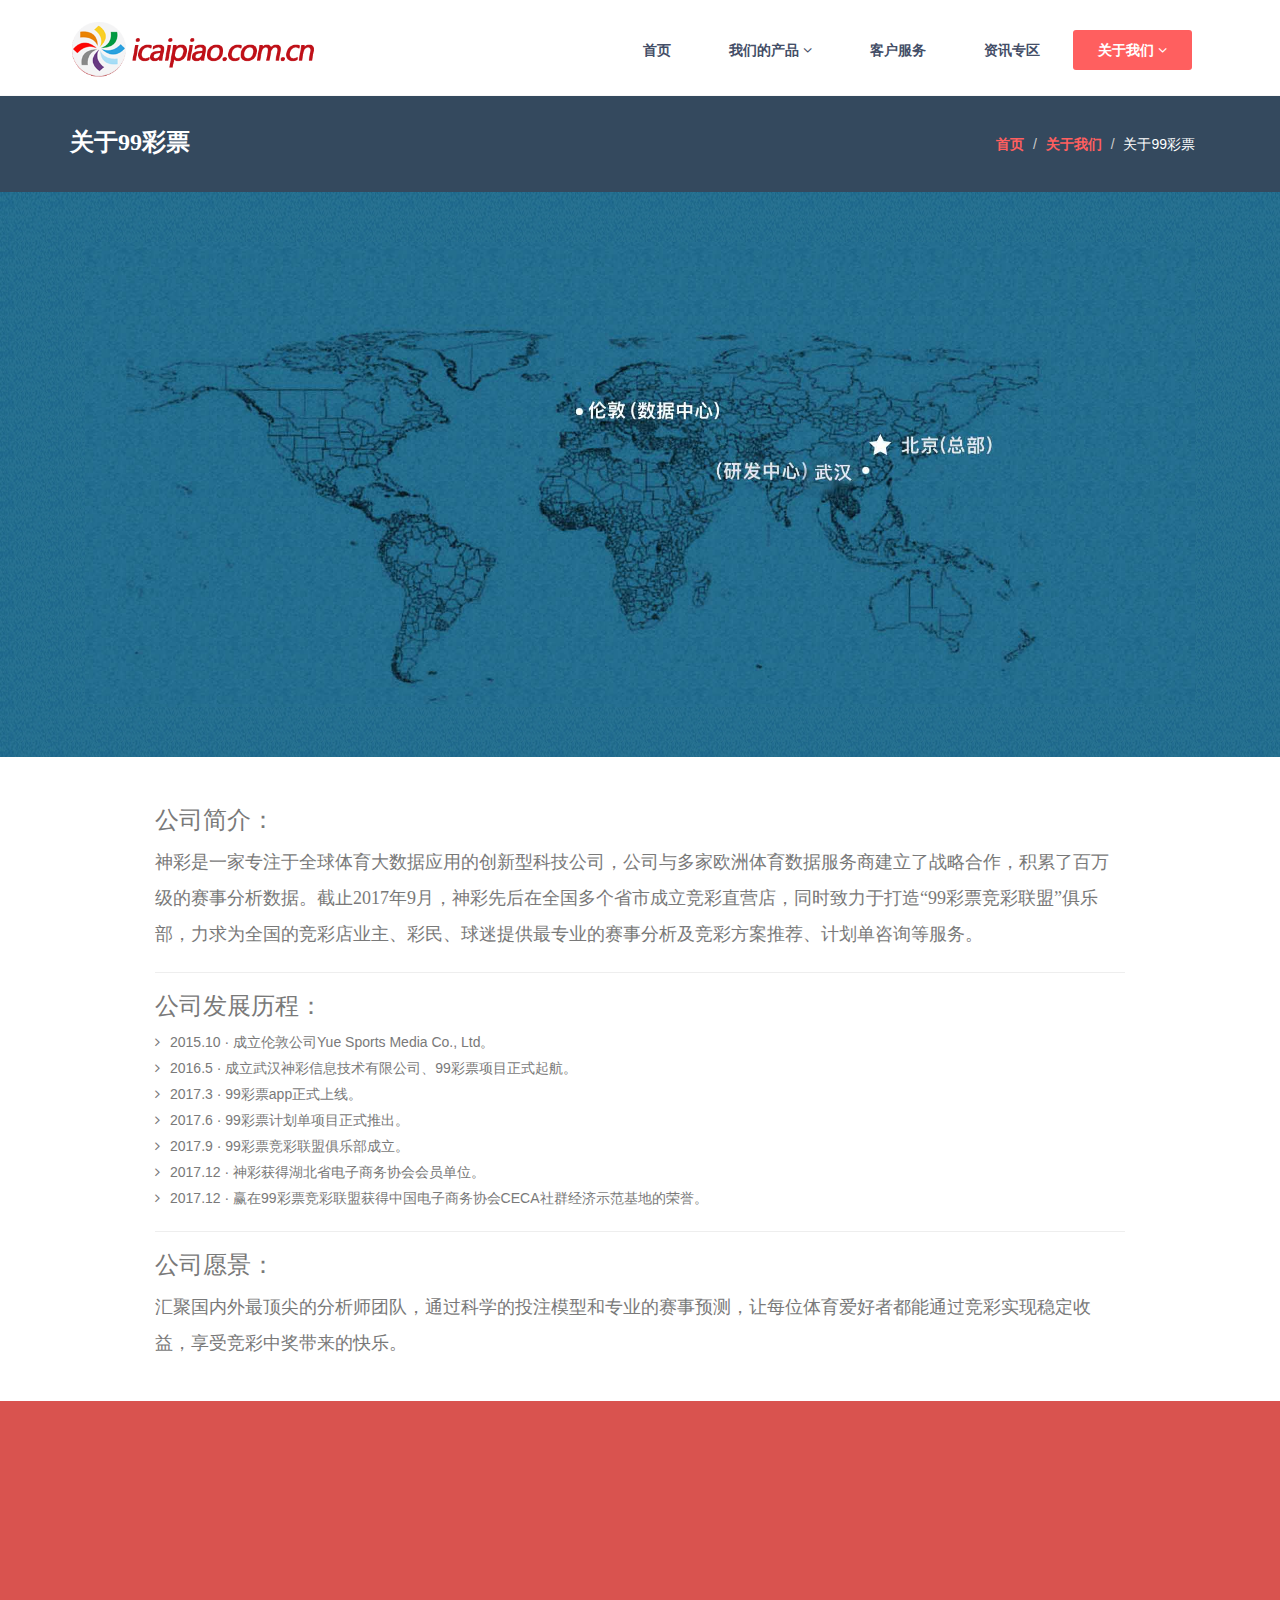
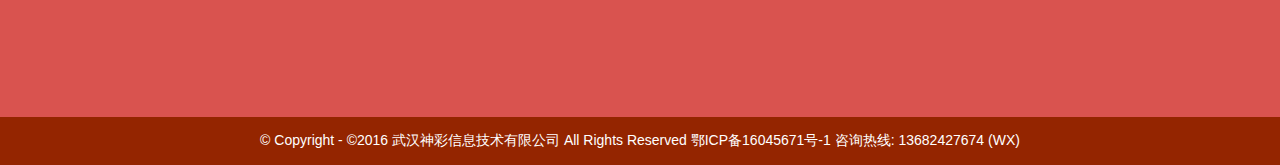
<file: about-us.html>
<!DOCTYPE html>
<html lang="en">
  <head>
    <meta charset="utf-8">
    <meta name="viewport" content="width=device-width, initial-scale=1.0">
    <meta name="author" content="20518.net">
    <link rel="shortcut icon" href="img/favicon.png">

<title>彩票APP_彩票程序_彩票源码_彩票网站程序_彩票网站系统_彩票合买代购系统_彩票合买代购开发_彩票平台开发_手机彩票app研发,手机投注、手机购彩、手机彩票系统_神彩彩票系统</title>
<META content="国内唯一的一家能提供ASP/PHP/JSP源码的原创程序开发商, 多个版本，非常适合用做彩票平台以及二次开发;彩票APP_彩票程序_彩票源码_彩票网站程序_彩票网站系统_彩票合买代购系统_彩票合买代购开发_彩票平台开发_手机彩票app研发,手机投注、手机购彩、手机彩票系统_神彩彩票系统-fleaphp.net" name=keywords>
<META content="国内唯一的一家能提供ASP/PHP/JSP源码的原创程序开发商, 多个版本，非常适合用做彩票平台以及二次开发;彩票APP_彩票程序_彩票源码_彩票网站程序_彩票网站系统_彩票合买代购系统_彩票合买代购开发_彩票平台开发_手机彩票app研发,手机投注、手机购彩、手机彩票系统_神彩彩票系统-fleaphp.net" name=description>


    <!-- Bootstrap core CSS -->
    <link href="css/bootstrap.min.css" rel="stylesheet">
    <link href="css/theme.css" rel="stylesheet">
    <link href="css/bootstrap-reset.css" rel="stylesheet">
    <!-- <link href="css/bootstrap.min.css" rel="stylesheet">-->

    <!--external css-->
    <link href="assets/font-awesome/css/font-awesome.css" rel="stylesheet" />
    <link rel="stylesheet" href="css/flexslider.css"/>
    <link href="assets/bxslider/jquery.bxslider.css" rel="stylesheet" />
    <link rel="stylesheet" href="css/animate.css">
    <link rel="stylesheet" href="assets/owlcarousel/owl.carousel.css">
    <link rel="stylesheet" href="assets/owlcarousel/owl.theme.css">

    <link href="css/superfish.css" rel="stylesheet" media="screen">
    <link href='http://fonts.googleapis.com/css?family=Lato' rel='stylesheet' type='text/css'>
    <!-- <link href='http://fonts.googleapis.com/css?family=Open+Sans' rel='stylesheet' type='text/css'> -->


    <!-- Custom styles for this template -->
    <link rel="stylesheet" type="text/css" href="css/component.css">
    <link href="css/style.css" rel="stylesheet">
    <link href="css/style-responsive.css" rel="stylesheet" />

    <link rel="stylesheet" type="text/css" href="css/parallax-slider/parallax-slider.css" />
    <script type="text/javascript" src="js/parallax-slider/modernizr.custom.28468.js">
    </script>

    <!-- HTML5 shim and Respond.js IE8 support of HTML5 tooltipss and media queries -->
    <!--[if lt IE 9]>
    <script src="js/html5shiv.js">
    </script>
    <script src="js/respond.min.js">
    </script>
    <![endif]-->
  </head>

  <body>
    <!--header start-->
    <header class="head-section">
      <div class="navbar navbar-default navbar-static-top container">
          <div class="navbar-header">
              <button class="navbar-toggle" data-target=".navbar-collapse" data-toggle="collapse" type="button">
                <span class="icon-bar"></span>
                <span class="icon-bar"></span>
                <span class="icon-bar"></span>
              </button>
              <a class="navbar-brand" href="index.html"><img src="img/nav-logo.png" alt="logo"></a>
          </div>
          <div class="navbar-collapse collapse">
              <ul class="nav navbar-nav">
                  <li>
                      <a  href="index.html">首页 
                      </a>
                      
                  </li>
                  <li class="dropdown">
                      <a class="dropdown-toggle" data-close-others="false" data-delay="0" data-hover=
                      "dropdown" data-toggle="dropdown" href="#">我们的产品 <i class="fa fa-angle-down"></i>
                      </a>
                      <ul class="dropdown-menu">
                          <li>
                              <a href="product-caizhan.html">99彩票彩站系统</a>
                          </li>
                          <li>
                              <a href="product-licai.html">99彩票竞彩理财系统</a>
                          </li>
                          <li>
                              <a href="product-fenxishi.html">99彩票分析师</a>
                          </li>
                       
                        
                      </ul>
                  </li>
                  <li>
                      <a href="customer.html">客户服务 
                      </a>
                  
                  </li>
                    <li>
                      <a href="info.html">资讯专区
                      </a>
                  
                  </li>
                  <li class="dropdown active">
                      <a class="dropdown-toggle" data-close-others="false" data-delay="0" data-hover=
                      "dropdown" data-toggle="dropdown" href="#">关于我们 <i class="fa fa-angle-down"></i>
                      </a>
                      <ul class="dropdown-menu">
                          <li>
                              <a href="about-us.html">关于99彩票</a>
                             
                          </li>
                           <li>
                      <a href="join-us.html">99彩票招聘</a>
                  </li>
                          </ul>
                  </li>
              
              </ul>
          </div>
      </div>
    </header>
    <!--header end-->

    <!-- Sequence Modern Slider -->
<div class="breadcrumbs">
        <div class="container">
            <div class="row">
                <div class="col-lg-4 col-sm-4">
                    <h1>关于99彩票</h1>
                </div>
                <div class="col-lg-8 col-sm-8">
                    <ol class="breadcrumb pull-right">
                        <li><a href="index.html">首页</a></li>
                        <li><a href="#">关于我们</a></li>
                        <li class="active">关于99彩票</li>
                    </ol>
                </div>
            </div>
        </div>
    </div>



<section id="benefits">
    <div class="container">
      <div class="col-md-12">


        <div class="wow bounceIn animated" style="visibility: visible;">
          <img src="img/about.jpg" class="img-responsive center" alt="html5">
        </div>


      </div>
    </div>
    <div style="clear: both;"></div>
  </section>
    
   <div class="white-bg">

        <!-- career -->
    <div class="container career-inner">
   
		<div class="row"> <div class="col-md-1"></div>
            <div class="col-md-10">
                <div class="candidate wow fadeInLeft">
                    <h1></h1>
                    <h3> 公司简介：</h3>
                    <h5>
                       

神彩是一家专注于全球体育大数据应用的创新型科技公司，公司与多家欧洲体育数据服务商建立了战略合作，积累了百万级的赛事分析数据。截止2017年9月，神彩先后在全国多个省市成立竞彩直营店，同时致力于打造“99彩票竞彩联盟”俱乐部，力求为全国的竞彩店业主、彩民、球迷提供最专业的赛事分析及竞彩方案推荐、计划单咨询等服务。</h5>




   <hr>
                
                   
                    <h3>公司发展历程：</h3>
                    <ul class="list-unstyled">
                        <li><i class="fa fa-angle-right pr-10"></i>2015.10 · 成立伦敦公司Yue Sports Media Co., Ltd。</li>
                        <li><i class="fa fa-angle-right pr-10"></i>2016.5  · 成立武汉神彩信息技术有限公司、99彩票项目正式起航。</li>
                        <li><i class="fa fa-angle-right pr-10"></i>2017.3  · 99彩票app正式上线。</li>
                        <li><i class="fa fa-angle-right pr-10"></i>2017.6  · 99彩票计划单项目正式推出。</li>
                        <li><i class="fa fa-angle-right pr-10"></i>2017.9  · 99彩票竞彩联盟俱乐部成立。</li>
                        <li><i class="fa fa-angle-right pr-10"></i>2017.12 · 神彩获得湖北省电子商务协会会员单位。</li>
                        <li><i class="fa fa-angle-right pr-10"></i>2017.12 · 赢在99彩票竞彩联盟获得中国电子商务协会CECA社群经济示范基地的荣誉。</li>
                       
                    </ul>
                       <hr>
                   <h3> 公司愿景：</h3>
                    <h5>
                       

汇聚国内外最顶尖的分析师团队，通过科学的投注模型和专业的赛事预测，让每位体育爱好者都能通过竞彩实现稳定收益，享受竞彩中奖带来的快乐。</h5>
                </div>
             
             
            </div>
       <div class="col-md-1"></div>
        </div>
    <!-- career -->
       </div>
    </div> 
    
    

    <!--footer start-->
    <footer class="footer">
      <div class="container">
        <div class="row">  <div class="col-lg-3 col-sm-3 width wow fadeInUp" data-wow-duration="2s" data-wow-delay=".3s">
          
              <div class="tweet-box">
                <img src="img/ma.png" alt="logo">
              </div>       
          </div>
          <div class="col-lg-4 col-sm-4 address wow fadeInUp" data-wow-duration="2s" data-wow-delay=".1s">
            <h1>
             联系我们
            </h1>
            <address>
 
               <p><i class="fa fa-home pr-10"></i>武汉市 洪山区 光谷时代广场A2608</p>
        
              <p><i class="fa fa-envelope pr-10"></i>邮箱 :   <a href="javascript:;">fleaphp@126.com</a></p>
            </address>
          </div>
        
         
            <div class="col-lg-5 col-sm-5 page-footer wow fadeInUp" data-wow-duration="2s" data-wow-delay=".5s">
              <h1>
               全国服务热线：
              </h1>
              <ul class="page-footer-list">
                <li>
                  <i class="fa fa-phone-square"></i>
                  <a>400-187-6838</a>
                </li>
                
              </ul>
            </div>
          </div>
      
        </div>
      </div>
    </footer>
    <!-- footer end -->
    <!--small footer start -->
    <footer class="footer-small">
        <div class="container">
            <div class="row">
               
                <div class="col-md-12">
                  <div class="copyright"> <p>&copy; Copyright - ©2016 武汉神彩信息技术有限公司 All Rights Reserved 鄂ICP备16045671号-1 咨询热线: 13682427674 (WX)</p>
                  </div>
                </div>
            </div>
        </div>
        <div style="display:none"><script language="javascript" type="text/javascript" src="http://js.users.51.la/16332379.js"></script>
<noscript><a href="http://www.51.la/?16332379" target="_blank"><img alt="&#x6211;&#x8981;&#x5566;&#x514D;&#x8D39;&#x7EDF;&#x8BA1;" src="http://img.users.51.la/16332379.asp" style="border:none" /></a></noscript>
</div>
    </footer>
    <!--small footer end-->

    <!-- js placed at the end of the document so the pages load faster
<script src="js/jquery.js">
</script>
-->
    <script src="js/jquery-1.8.3.min.js">
    </script>
    <script src="js/bootstrap.min.js">
    </script>
    <script type="text/javascript" src="js/hover-dropdown.js">
    </script>
    <script defer src="js/jquery.flexslider.js">
    </script>
    <script type="text/javascript" src="assets/bxslider/jquery.bxslider.js">
    </script>

    <script type="text/javascript" src="js/jquery.parallax-1.1.3.js">
    </script>
    <script src="js/wow.min.js">
    </script>
    <script src="assets/owlcarousel/owl.carousel.js">
    </script>

    <script src="js/jquery.easing.min.js">
    </script>
    <script src="js/link-hover.js">
    </script>
    <script src="js/superfish.js">
    </script>
    <script type="text/javascript" src="js/parallax-slider/jquery.cslider.js">
    </script>
    <script type="text/javascript">
      $(function() {

        $('#da-slider').cslider({
          autoplay    : true,
          bgincrement : 100
        });

      });
    </script>



    <!--common script for all pages-->
    <script src="js/common-scripts.js">
    </script>

    <script type="text/javascript">
      jQuery(document).ready(function() {


        $('.bxslider1').bxSlider({
          minSlides: 5,
          maxSlides: 6,
          slideWidth: 360,
          slideMargin: 2,
          moveSlides: 1,
          responsive: true,
          nextSelector: '#slider-next',
          prevSelector: '#slider-prev',
          nextText: 'Onward →',
          prevText: '← Go back'
        });

      });


    </script>


    <script>
      $('a.info').tooltip();

      $(window).load(function() {
        $('.flexslider').flexslider({
          animation: "slide",
          start: function(slider) {
            $('body').removeClass('loading');
          }
        });
      });

      $(document).ready(function() {

        $("#owl-demo").owlCarousel({

          items : 4

        });

      });

      jQuery(document).ready(function(){
        jQuery('ul.superfish').superfish();
      });

      new WOW().init();


    </script>
  </body>
</html>
</file>
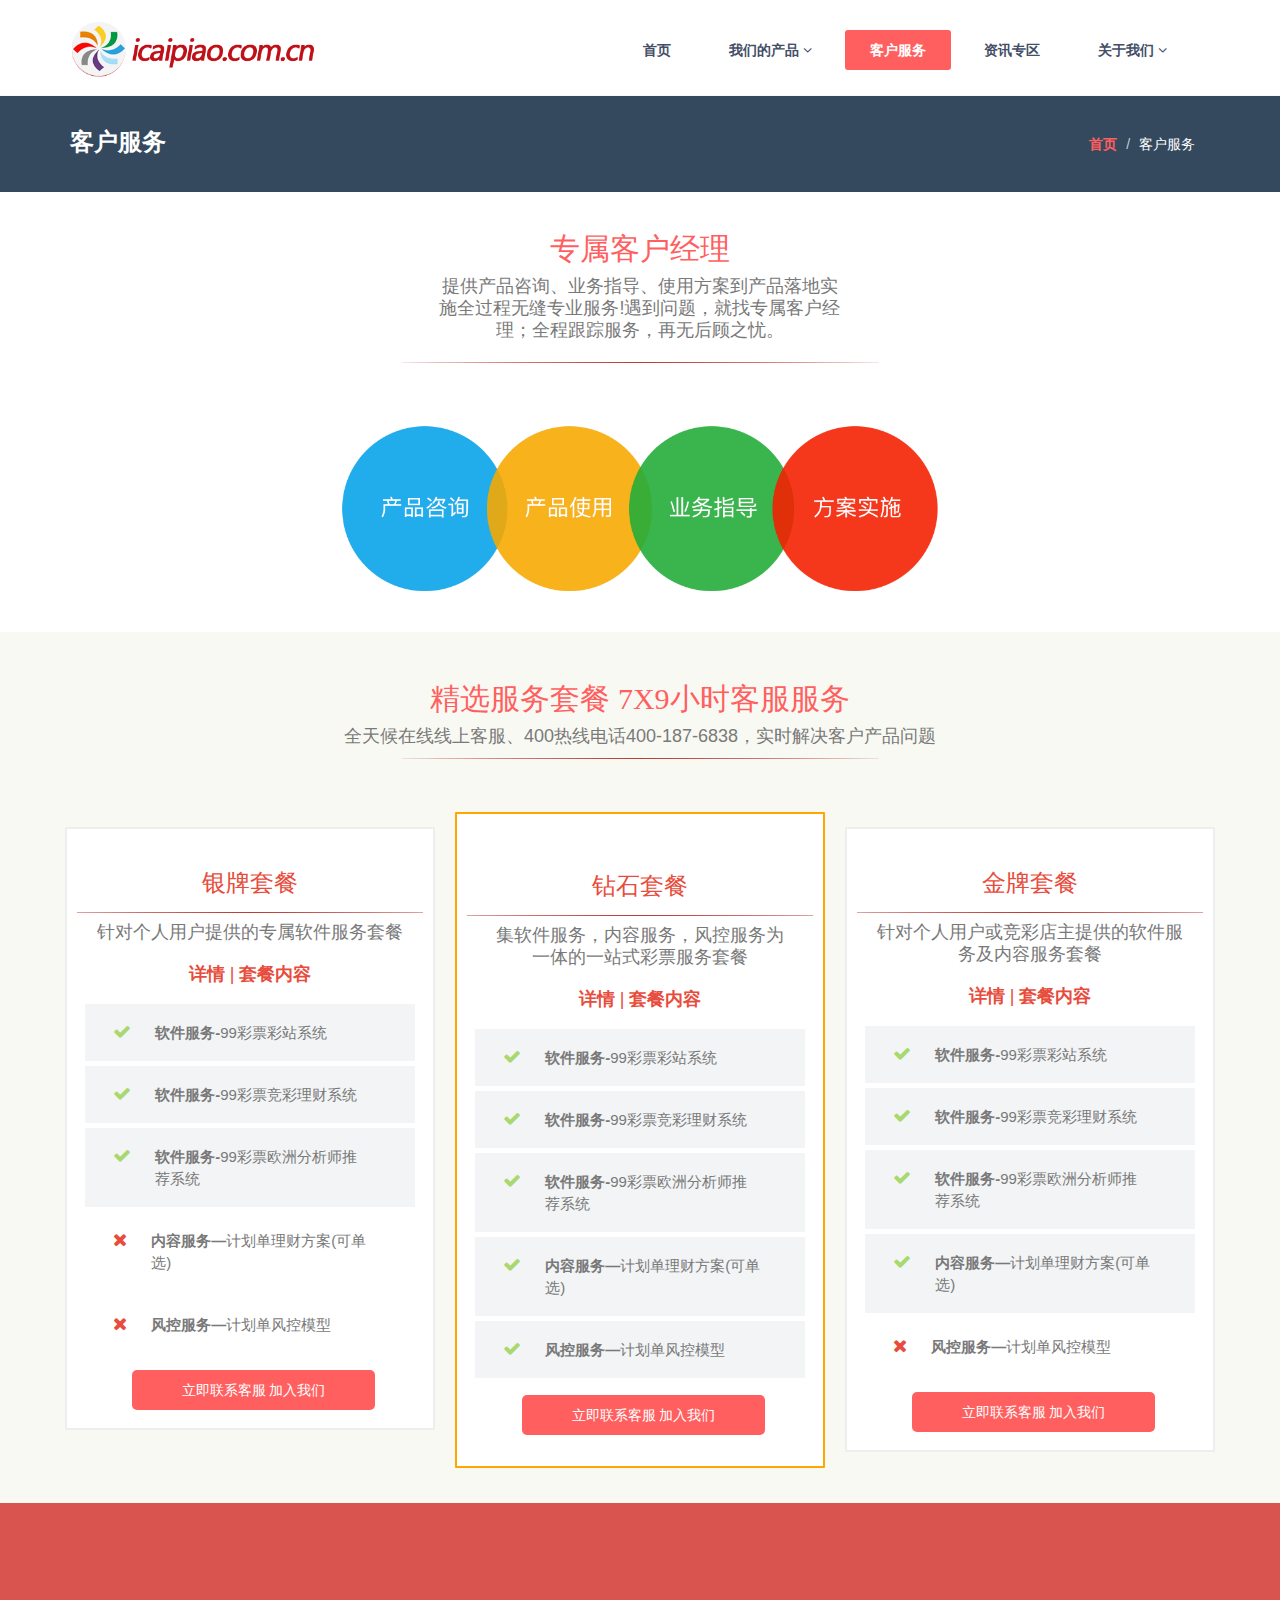
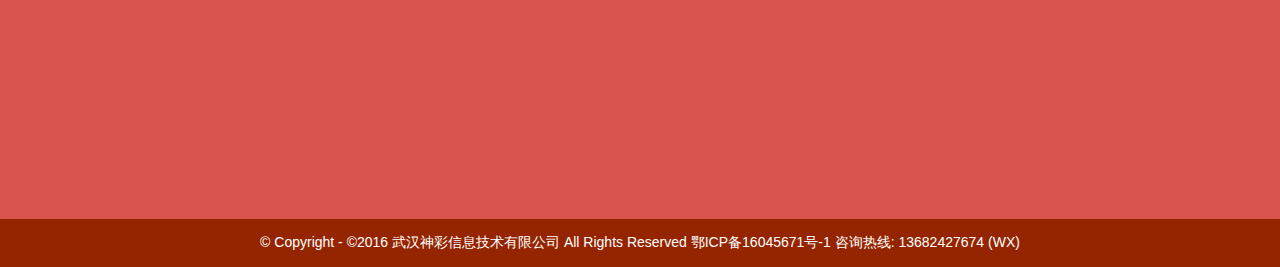
<file: customer.html>
<!DOCTYPE html>
<html lang="en">
  <head>
    <meta charset="utf-8">
    <meta name="viewport" content="width=device-width, initial-scale=1.0">
    <meta name="author" content="20518.net">
    <link rel="shortcut icon" href="img/favicon.png">

<title>彩票APP_彩票程序_彩票源码_彩票网站程序_彩票网站系统_彩票合买代购系统_彩票合买代购开发_彩票平台开发_手机彩票app研发,手机投注、手机购彩、手机彩票系统_神彩彩票系统</title>
<META content="国内唯一的一家能提供ASP/PHP/JSP源码的原创程序开发商, 多个版本，非常适合用做彩票平台以及二次开发;彩票APP_彩票程序_彩票源码_彩票网站程序_彩票网站系统_彩票合买代购系统_彩票合买代购开发_彩票平台开发_手机彩票app研发,手机投注、手机购彩、手机彩票系统_神彩彩票系统-fleaphp.net" name=keywords>
<META content="国内唯一的一家能提供ASP/PHP/JSP源码的原创程序开发商, 多个版本，非常适合用做彩票平台以及二次开发;彩票APP_彩票程序_彩票源码_彩票网站程序_彩票网站系统_彩票合买代购系统_彩票合买代购开发_彩票平台开发_手机彩票app研发,手机投注、手机购彩、手机彩票系统_神彩彩票系统-fleaphp.net" name=description>

    <!-- Bootstrap core CSS -->
    <link href="css/bootstrap.min.css" rel="stylesheet">
    <link href="css/theme.css" rel="stylesheet">
    <link href="css/bootstrap-reset.css" rel="stylesheet">
    <!-- <link href="css/bootstrap.min.css" rel="stylesheet">-->

    <!--external css-->
    <link href="assets/font-awesome/css/font-awesome.css" rel="stylesheet" />
    <link rel="stylesheet" href="css/flexslider.css"/>
    <link href="assets/bxslider/jquery.bxslider.css" rel="stylesheet" />
    <link rel="stylesheet" href="css/animate.css">
    <link rel="stylesheet" href="assets/owlcarousel/owl.carousel.css">
    <link rel="stylesheet" href="assets/owlcarousel/owl.theme.css">

    <link href="css/superfish.css" rel="stylesheet" media="screen">
    <link href='http://fonts.googleapis.com/css?family=Lato' rel='stylesheet' type='text/css'>
    <!-- <link href='http://fonts.googleapis.com/css?family=Open+Sans' rel='stylesheet' type='text/css'> -->


    <!-- Custom styles for this template -->
    <link rel="stylesheet" type="text/css" href="css/component.css">
    <link href="css/style.css" rel="stylesheet">
    <link href="css/style-responsive.css" rel="stylesheet" />

    <link rel="stylesheet" type="text/css" href="css/parallax-slider/parallax-slider.css" />
    <script type="text/javascript" src="js/parallax-slider/modernizr.custom.28468.js">
    </script>

    <!-- HTML5 shim and Respond.js IE8 support of HTML5 tooltipss and media queries -->
    <!--[if lt IE 9]>
    <script src="js/html5shiv.js">
    </script>
    <script src="js/respond.min.js">
    </script>
    <![endif]-->
  </head>

  <body>
    <!--header start-->
    <header class="head-section">
      <div class="navbar navbar-default navbar-static-top container">
          <div class="navbar-header">
              <button class="navbar-toggle" data-target=".navbar-collapse" data-toggle="collapse" type="button">
                <span class="icon-bar"></span>
                <span class="icon-bar"></span>
                <span class="icon-bar"></span>
              </button>
              <a class="navbar-brand" href="index.html"><img src="img/nav-logo.png" alt="logo"></a>
          </div>
          <div class="navbar-collapse collapse">
              <ul class="nav navbar-nav">
                  <li>
                      <a href="index.html">首页 
                      </a>
                      
                  </li>
                  <li class="dropdown">
                      <a class="dropdown-toggle" data-close-others="false" data-delay="0" data-hover=
                      "dropdown" data-toggle="dropdown" href="#">我们的产品 <i class="fa fa-angle-down"></i>
                      </a>
                      <ul class="dropdown-menu">
                          <li>
                              <a href="product-caizhan.html">99彩票彩站系统</a>
                          </li>
                          <li>
                              <a href="product-licai.html">99彩票竞彩理财系统</a>
                          </li>
                          <li>
                              <a href="product-fenxishi.html">99彩票分析师</a>
                          </li>
                       
                        
                      </ul>
                  </li>
                  <li class="active">
                      <a href="customer.html">客户服务 
                      </a>
                  
                  </li>
                    <li>
                      <a  href="info.html">资讯专区
                      </a>
                  
                  </li>
                  <li class="dropdown">
                      <a class="dropdown-toggle" data-close-others="false" data-delay="0" data-hover=
                      "dropdown" data-toggle="dropdown" href="#">关于我们 <i class="fa fa-angle-down"></i>
                      </a>
                      <ul class="dropdown-menu">
                          <li>
                              <a href="about-us.html">关于99彩票</a>
                             
                          </li>
                           <li>
                      <a href="join-us.html">99彩票招聘</a>
                  </li>
                          </ul>
                  </li>
              
              </ul>
          </div>
      </div>
    </header>
    <!--header end-->

    <!-- Sequence Modern Slider -->
<div class="breadcrumbs">
        <div class="container">
            <div class="row">
                <div class="col-lg-4 col-sm-4">
                    <h1>客户服务</h1>
                </div>
                <div class="col-lg-8 col-sm-8">
                    <ol class="breadcrumb pull-right">
                        <li><a href="index.html">首页</a></li>
                        
                        <li class="active">客户服务</li>
                    </ol>
                </div>
            </div>
        </div>
    </div>



<div class="component-bg">
 
            <!-- Forms
================================================== -->
<div class="bs-docs-section">
 
<!-- /example -->
<div class="zhuanjia mar-b-50 wow fadeInDown">
  <h2 id="licai-example">专属客户经理</h2>
  <div class="row"><div class="col-lg-4"></div>
  <div class="col-lg-4">
                <div class="active item">
                 <p id="">提供产品咨询、业务指导、使用方案到产品落地实施全过程无缝专业服务!遇到问题，就找专属客户经理；全程跟踪服务，再无后顾之忧。</p>
                 
                </div>
</div><div class="col-lg-4"></div>
</div>
	
<div class="divider-top mar-b-30"></div>
  <div class="row"><div class="col-lg-3"></div>
  <div class="col-lg-6">
                <div class="active item">
                 <img src="img/kefu.png" width="1011" height="366" alt=""/> 
                 
                </div>
</div><div class="col-lg-3"></div>
</div>
	</div>
<div class="zhuanjia gray-bg price-container pad-t-30">
      <div class="section first">
        <div class="container">
<h2 id="licai-example">精选服务套餐 7X9小时客服服务</h2>
  <p>全天候在线线上客服、400热线电话400-187-6838，实时解决客户产品问题</p>
<div class="divider-top  mar-b-30"></div>

          <div class="row ">
            <div class="price-two-container">
              <div class="col-md-4">
                <div class="pricing-table-two wow fadeInUp">
                  <div class="inner">
                    <div class="title">
                     
                      <span class="price">
                        银牌套餐
                      </span>
                    </div>
                    <div class="divider-top  mar-b-10"></div>
                    <p class="desc">
                      针对个人用户提供的专属软件服务套餐
                    </p>
                    <p class="desc text-error">
                      <a href="#" class="text-error">
                        详情
                      </a>
                      |
                      <a href="#" class="text-error">
                        套餐内容
                      </a>
                    </p>
                      <ul class="items">
                      <li class="available">
                        <div class="icon-holder">
                          <i class="fa fa-check text-success">
                          </i>
                        </div>
                        <div class="desc">
                          <span class="text-black">
                            <strong>软件服务-</strong>99彩票彩站系统
                          </span>

                        </div>
                      </li>
                      <li class="available">
                        <div class="icon-holder">
                          <i class="fa fa-check text-success">
                          </i>
                        </div>
                        <div class="desc">
                          <span class="text-black">
                            <strong>软件服务-</strong>99彩票竞彩理财系统
                          </span>

                        </div>
                      </li>

                      <li class="available">
                        <div class="icon-holder">
                          <i class="fa fa-check text-success ">
                          </i>
                        </div>
                        <div class="desc">
                          <span class="text-black">
                            <strong>软件服务-</strong>99彩票欧洲分析师推荐系统
                          </span>

                        </div>
                      </li>
                       
                       <li>
                        <div class="icon-holder">
                          <i class="fa fa-times text-error ">
                          </i>
                        </div>
                        <div class="desc">
                          <span class="text-black">
                            <strong>内容服务—</strong>计划单理财方案(可单选)
                          </span>

                        </div>
                      </li>
                     <li>
                        <div class="icon-holder">
                          <i class="fa fa-times text-error ">
                          </i>
                        </div>
                        <div class="desc">
                          <span class="text-black">
                            <strong>风控服务—</strong>计划单风控模型
                          </span>

                        </div>
                      </li>


                    </ul>
            
                    <div class="price-actions">
                      <a href="http://wpa.qq.com/msgrd?v=3&uin=1718841401&Site=www.fleaphp.net&Menu=yes" class="btn">
                        立即联系客服 加入我们
                      </a>
                    </div>
                  </div>
                </div>
              </div>
              <div class="col-md-4">
                <div class="pricing-table-two highlighted wow fadeInUp">
                  <div class="inner">
                    <div class="title">
                      
                      <span class="price">
                        钻石套餐
                      </span>
                    </div>
                    <div class="divider-top  mar-b-10"></div>
                    <p class="desc">
                      集软件服务，内容服务，风控服务为<br>一体的一站式彩票服务套餐
                    </p>
                    <p class="desc text-error">
                      <a href="#" class="text-error">
                        详情
                      </a>
                      |
                      <a href="#" class="text-error">
                        套餐内容
                      </a>
                    </p>
                    <ul class="items">
                      <li class="available">
                        <div class="icon-holder">
                          <i class="fa fa-check text-success">
                          </i>
                        </div>
                        <div class="desc">
                          <span class="text-black">
                            <strong>软件服务-</strong>99彩票彩站系统
                          </span>

                        </div>
                      </li>
                      <li class="available">
                        <div class="icon-holder">
                          <i class="fa fa-check text-success">
                          </i>
                        </div>
                        <div class="desc">
                          <span class="text-black">
                            <strong>软件服务-</strong>99彩票竞彩理财系统
                          </span>

                        </div>
                      </li>

                      <li class="available">
                        <div class="icon-holder">
                          <i class="fa fa-check text-success ">
                          </i>
                        </div>
                        <div class="desc">
                          <span class="text-black">
                            <strong>软件服务-</strong>99彩票欧洲分析师推荐系统
                          </span>

                        </div>
                      </li>
                        <li class="available">
                        <div class="icon-holder">
                          <i class="fa fa-check text-success">
                          </i>
                        </div>
                        <div class="desc">
                          <span class="text-black">
                            <strong>内容服务—</strong>计划单理财方案(可单选)
                          </span>

                        </div>
                      </li>
                        <li class="available">
                        <div class="icon-holder">
                          <i class="fa fa-check text-success">
                          </i>
                        </div>
                        <div class="desc">
                          <span class="text-black">
                           <strong>风控服务—</strong>计划单风控模型
                          </span>

                        </div>
                      </li>
                   


                    </ul>
                    <div class="price-actions">
                      <a href="http://wpa.qq.com/msgrd?v=3&uin=1718841401&Site=www.fleaphp.net&Menu=yes" class="btn">
                        立即联系客服 加入我们
                      </a>
                    </div>

                  </div>

                </div>
              </div>
              <div class="col-md-4">
                <div class="pricing-table-two wow fadeInUp">
                  <div class="inner">
                    <div class="title">
                    
                      <span class="price">
                       金牌套餐
                      </span>
                    </div>
                    <div class="divider-top  mar-b-10"></div>
                    <p class="desc">
                      针对个人用户或竞彩店主提供的软件服务及内容服务套餐
                    </p>
                    <p class="desc text-error">
                      <a href="#" class="text-error">
                        详情
                      </a>
                      |
                      <a href="#" class="text-error">
                        套餐内容
                      </a>
                    </p>
                    <ul class="items">
                      <li class="available">
                        <div class="icon-holder">
                          <i class="fa fa-check text-success">
                          </i>
                        </div>
                        <div class="desc">
                          <span class="text-black">
                            <strong>软件服务-</strong>99彩票彩站系统
                          </span>

                        </div>
                      </li>
                      <li class="available">
                        <div class="icon-holder">
                          <i class="fa fa-check text-success">
                          </i>
                        </div>
                        <div class="desc">
                          <span class="text-black">
                            <strong>软件服务-</strong>99彩票竞彩理财系统
                          </span>

                        </div>
                      </li>

                      <li class="available">
                        <div class="icon-holder">
                          <i class="fa fa-check text-success ">
                          </i>
                        </div>
                        <div class="desc">
                          <span class="text-black">
                            <strong>软件服务-</strong>99彩票欧洲分析师推荐系统
                          </span>

                        </div>
                      </li>
                        <li class="available">
                        <div class="icon-holder">
                          <i class="fa fa-check text-success">
                          </i>
                        </div>
                        <div class="desc">
                          <span class="text-black">
                            <strong>内容服务—</strong>计划单理财方案(可单选)
                          </span>

                        </div>
                      </li>
                        <li>
                        <div class="icon-holder">
                          <i class="fa fa-times text-error ">
                          </i>
                        </div>
                        <div class="desc">
                          <span class="text-black">
                            <strong>风控服务—</strong>计划单风控模型
                          </span>

                        </div>
                      </li>
                   


                    </ul>
                    <div class="price-actions">
                      <a href="http://wpa.qq.com/msgrd?v=3&uin=1718841401&Site=www.fleaphp.net&Menu=yes" class="btn">
                        立即联系客服 加入我们
                      </a>
                    </div>
                  </div>
                </div>
              </div>

              <div class="clearfix">
              </div>
            </div>

          </div>
        </div>


      </div>
    </div>

</div>
</div>
    




    <!-- service end -->

    <!--container end-->

    <!--footer start-->
    <footer class="footer">
      <div class="container">
        <div class="row">  <div class="col-lg-3 col-sm-3 width wow fadeInUp" data-wow-duration="2s" data-wow-delay=".3s">
          
              <div class="tweet-box">
                <img src="img/ma.png" alt="logo">
              </div>       
          </div>
          <div class="col-lg-4 col-sm-4 address wow fadeInUp" data-wow-duration="2s" data-wow-delay=".1s">
            <h1>
             联系我们
            </h1>
            <address>
            
        
               <p><i class="fa fa-home pr-10"></i>武汉市 洪山区 光谷时代广场A2608</p>
        
              <p><i class="fa fa-envelope pr-10"></i>邮箱 :   <a href="javascript:;">fleaphp@126.com</a></p>
            </address>
          </div>
        
         
            <div class="col-lg-5 col-sm-5 page-footer wow fadeInUp" data-wow-duration="2s" data-wow-delay=".5s">
              <h1>
               全国服务热线：
              </h1>
              <ul class="page-footer-list">
                <li>
                  <i class="fa fa-phone-square"></i>
                  <a>400-187-6838</a>
                </li>
                
              </ul>
            </div>
          </div>
      
        </div>
      </div>
    </footer>
    <!-- footer end -->
    <!--small footer start -->
    <footer class="footer-small">
        <div class="container">
            <div class="row">
               
                <div class="col-md-12">
                  <div class="copyright"> <p>&copy; Copyright - ©2016 武汉神彩信息技术有限公司 All Rights Reserved 鄂ICP备16045671号-1 咨询热线: 13682427674 (WX)</p>
                  </div>
                </div>
            </div>
        </div>
        <div style="display:none"><script language="javascript" type="text/javascript" src="http://js.users.51.la/16332379.js"></script>
<noscript><a href="http://www.51.la/?16332379" target="_blank"><img alt="&#x6211;&#x8981;&#x5566;&#x514D;&#x8D39;&#x7EDF;&#x8BA1;" src="http://img.users.51.la/16332379.asp" style="border:none" /></a></noscript>
</div>
    </footer>
    <!--small footer end-->

    <!-- js placed at the end of the document so the pages load faster
<script src="js/jquery.js">
</script>
-->
    <script src="js/jquery-1.8.3.min.js">
    </script>
    <script src="js/bootstrap.min.js">
    </script>
    <script type="text/javascript" src="js/hover-dropdown.js">
    </script>
    <script defer src="js/jquery.flexslider.js">
    </script>
    <script type="text/javascript" src="assets/bxslider/jquery.bxslider.js">
    </script>

    <script type="text/javascript" src="js/jquery.parallax-1.1.3.js">
    </script>
    <script src="js/wow.min.js">
    </script>
    <script src="assets/owlcarousel/owl.carousel.js">
    </script>

    <script src="js/jquery.easing.min.js">
    </script>
    <script src="js/link-hover.js">
    </script>
    <script src="js/superfish.js">
    </script>
    <script type="text/javascript" src="js/parallax-slider/jquery.cslider.js">
    </script>
    <script type="text/javascript">
      $(function() {

        $('#da-slider').cslider({
          autoplay    : true,
          bgincrement : 100
        });

      });
    </script>



    <!--common script for all pages-->
    <script src="js/common-scripts.js">
    </script>

    <script type="text/javascript">
      jQuery(document).ready(function() {


        $('.bxslider1').bxSlider({
          minSlides: 5,
          maxSlides: 6,
          slideWidth: 360,
          slideMargin: 2,
          moveSlides: 1,
          responsive: true,
          nextSelector: '#slider-next',
          prevSelector: '#slider-prev',
          nextText: 'Onward →',
          prevText: '← Go back'
        });

      });


    </script>


    <script>
      $('a.info').tooltip();

      $(window).load(function() {
        $('.flexslider').flexslider({
          animation: "slide",
          start: function(slider) {
            $('body').removeClass('loading');
          }
        });
      });

      $(document).ready(function() {

        $("#owl-demo").owlCarousel({

          items : 4

        });

      });

      jQuery(document).ready(function(){
        jQuery('ul.superfish').superfish();
      });

      new WOW().init();


    </script>
  </body>
</html>
</file>
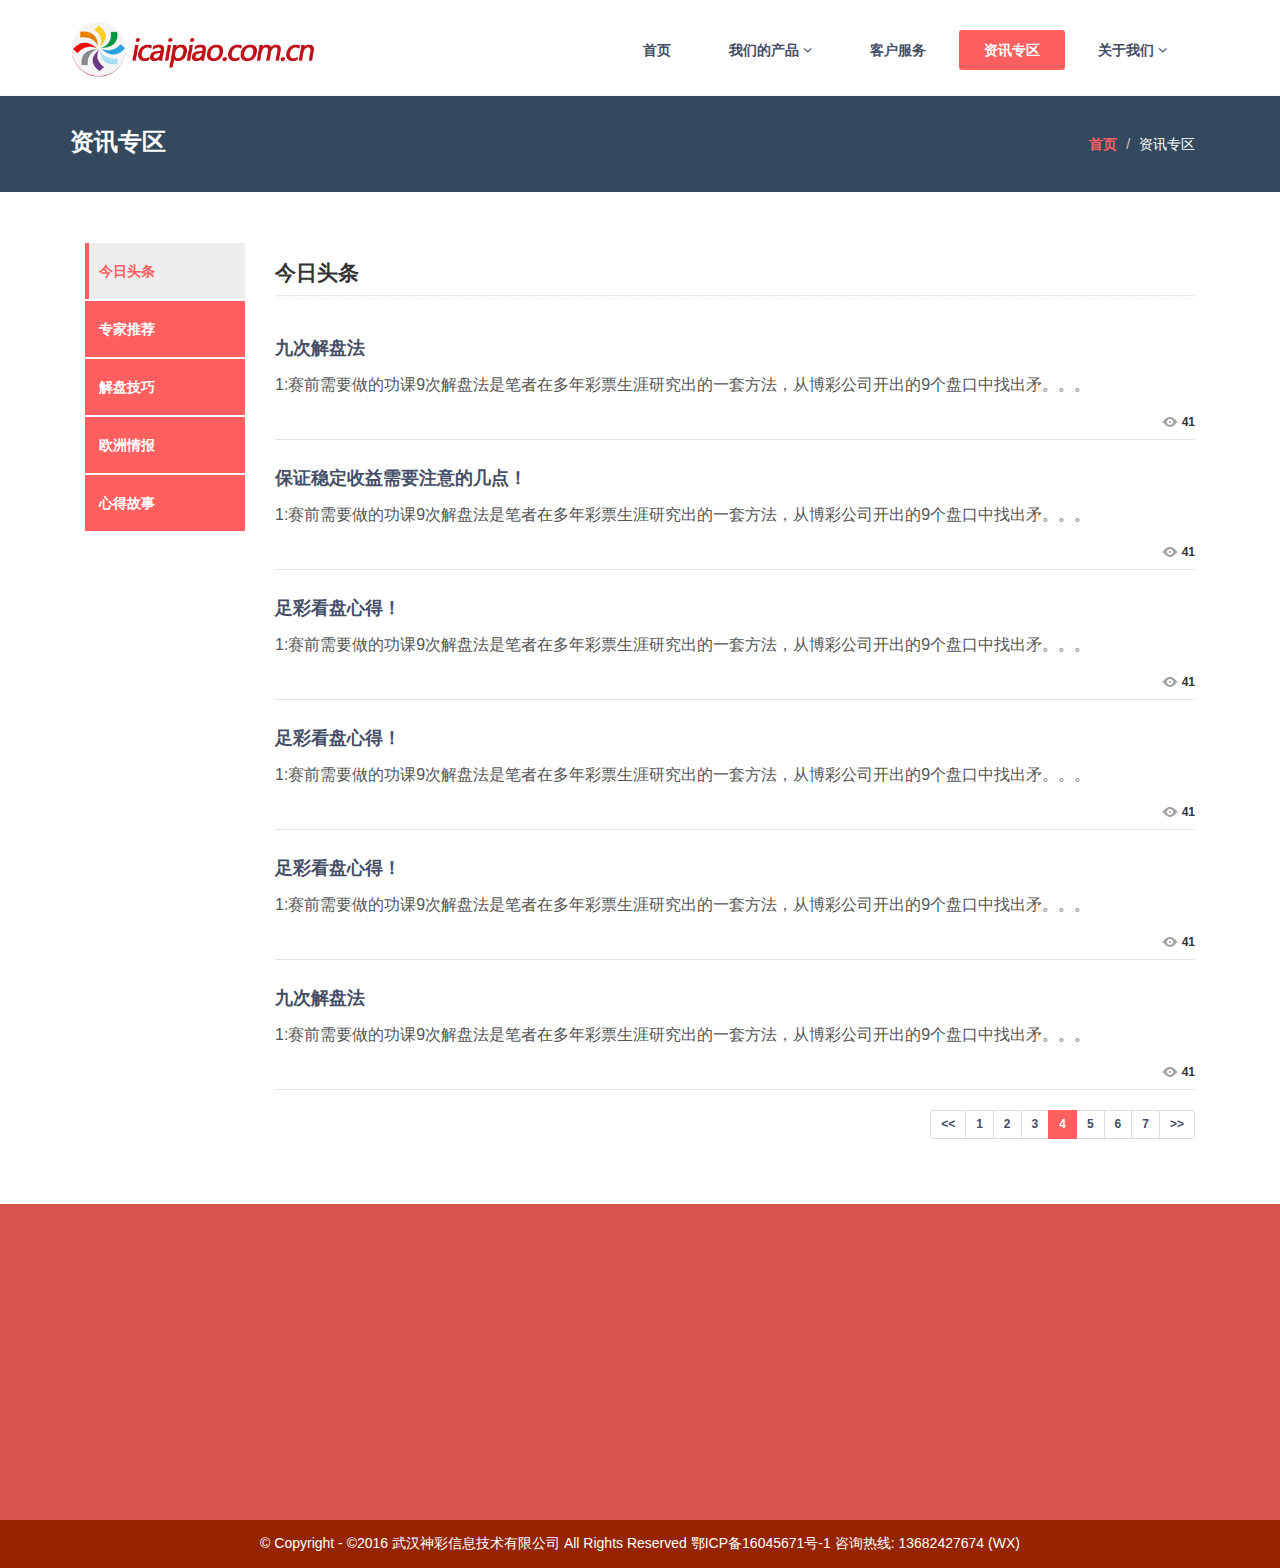
<file: info.html>
<!DOCTYPE html>
<html lang="en">
  <head>
    <meta charset="utf-8">
    <meta name="viewport" content="width=device-width, initial-scale=1.0">
    <meta name="author" content="20518.net">
    <link rel="shortcut icon" href="img/favicon.png">
<title>彩票APP_彩票程序_彩票源码_彩票网站程序_彩票网站系统_彩票合买代购系统_彩票合买代购开发_彩票平台开发_手机彩票app研发,手机投注、手机购彩、手机彩票系统_神彩彩票系统</title>
<META content="国内唯一的一家能提供ASP/PHP/JSP源码的原创程序开发商, 多个版本，非常适合用做彩票平台以及二次开发;彩票APP_彩票程序_彩票源码_彩票网站程序_彩票网站系统_彩票合买代购系统_彩票合买代购开发_彩票平台开发_手机彩票app研发,手机投注、手机购彩、手机彩票系统_神彩彩票系统-fleaphp.net" name=keywords>
<META content="国内唯一的一家能提供ASP/PHP/JSP源码的原创程序开发商, 多个版本，非常适合用做彩票平台以及二次开发;彩票APP_彩票程序_彩票源码_彩票网站程序_彩票网站系统_彩票合买代购系统_彩票合买代购开发_彩票平台开发_手机彩票app研发,手机投注、手机购彩、手机彩票系统_神彩彩票系统-fleaphp.net" name=description>


    <!-- Bootstrap core CSS -->
    <link href="css/bootstrap.min.css" rel="stylesheet">
    <link href="css/theme.css" rel="stylesheet">
    <link href="css/bootstrap-reset.css" rel="stylesheet">
    <!-- <link href="css/bootstrap.min.css" rel="stylesheet">-->

    <!--external css-->
    <link href="assets/font-awesome/css/font-awesome.css" rel="stylesheet" />
    <link rel="stylesheet" href="css/flexslider.css"/>
    <link href="assets/bxslider/jquery.bxslider.css" rel="stylesheet" />
    <link rel="stylesheet" href="css/animate.css">
    <link rel="stylesheet" href="assets/owlcarousel/owl.carousel.css">
    <link rel="stylesheet" href="assets/owlcarousel/owl.theme.css">

    <link href="css/superfish.css" rel="stylesheet" media="screen">
    <link href='http://fonts.googleapis.com/css?family=Lato' rel='stylesheet' type='text/css'>
    <!-- <link href='http://fonts.googleapis.com/css?family=Open+Sans' rel='stylesheet' type='text/css'> -->


    <!-- Custom styles for this template -->
    <link rel="stylesheet" type="text/css" href="css/component.css">
    <link href="css/style.css" rel="stylesheet">
    <link href="css/style-responsive.css" rel="stylesheet" />

    <link rel="stylesheet" type="text/css" href="css/parallax-slider/parallax-slider.css" />
    <script type="text/javascript" src="js/parallax-slider/modernizr.custom.28468.js">
    </script>
	
	<!-- <script type="text/javascript" src="js/artical.js"> -->
	
    </script>

    <!-- HTML5 shim and Respond.js IE8 support of HTML5 tooltipss and media queries -->
    <!--[if lt IE 9]>
    <script src="js/html5shiv.js">
    </script>
    <script src="js/respond.min.js">
    </script>
    <![endif]-->
  </head>

  <body>
    <!--header start-->
    <header class="head-section">
      <div class="navbar navbar-default navbar-static-top container">
          <div class="navbar-header">
              <button class="navbar-toggle" data-target=".navbar-collapse" data-toggle="collapse" type="button">
                <span class="icon-bar"></span>
                <span class="icon-bar"></span>
                <span class="icon-bar"></span>
              </button>
              <a class="navbar-brand" href="index.html"><img src="img/nav-logo.png" alt="logo"></a>
          </div>
          <div class="navbar-collapse collapse">
              <ul class="nav navbar-nav">
                  <li>
                      <a  href="index.html">首页 
                      </a>
                      
                  </li>
                  <li class="dropdown">
                      <a class="dropdown-toggle" data-close-others="false" data-delay="0" data-hover=
                      "dropdown" data-toggle="dropdown" href="#">我们的产品 <i class="fa fa-angle-down"></i>
                      </a>
                      <ul class="dropdown-menu">
                          <li>
                              <a href="product-caizhan.html">99彩票彩站系统</a>
                          </li>
                          <li>
                              <a href="product-licai.html">99彩票竞彩理财系统</a>
                          </li>
                          <li>
                              <a href="product-fenxishi.html">99彩票分析师</a>
                          </li>
                       
                        
                      </ul>
                  </li>
                  <li >
                      <a href="customer.html">客户服务 
                      </a>
                  
                  </li>
                    <li class=" active">
                      <a href="info.html">资讯专区
                      </a>
                  
                  </li>
                  <li class="dropdown">
                      <a class="dropdown-toggle" data-close-others="false" data-delay="0" data-hover=
                      "dropdown" data-toggle="dropdown" href="#">关于我们 <i class="fa fa-angle-down"></i>
                      </a>
                      <ul class="dropdown-menu">
                          <li>
                              <a href="about-us.html">关于99彩票</a>
                             
                          </li>
                           <li>
                      <a href="join-us.html">99彩票招聘</a>
                  </li>
                          </ul>
                  </li>
              
              </ul>
          </div>
      </div>
    </header>
    <!--header end-->

    <!-- Sequence Modern Slider -->
<div class="breadcrumbs">
        <div class="container">
            <div class="row">
                <div class="col-lg-4 col-sm-4">
                    <h1>资讯专区</h1>
                </div>
                <div class="col-lg-8 col-sm-8">
                    <ol class="breadcrumb pull-right">
                        <li><a href="index.html">首页</a></li>
                      
                        <li class="active">资讯专区</li>
                    </ol>
                </div>
            </div>
        </div>
    </div>



<div class="component-bg">
 
            <!-- Forms
================================================== -->
<div class="bs-docs-section">
 
    <section id="secive" >
    <div class="container">
      <div class="col-md-2">
        <div class="leftmenu wow fadeInLeftBig" style="margin-top:-30px;" id="serviceTags">  
				<div><a href="info.html"  class="r full apps-btn active"> 今日头条 </a></div>
				<div><a href="http://www.20518.net"  class="r full apps-btn">专家推荐</a></div>
				<div><a href="http://www.20518.net" class="r full apps-btn">解盘技巧</a></div>
				<div><a href="http://www.20518.net"  class="r full apps-btn">欧洲情报</a></div>
				<div><a href="http://www.20518.net"  class="r full apps-btn">心得故事</a></div>
				</div>      
        </div>
      
      <div class="col-md-10">

      <div class="secive wow fadeIn add-bottom">
        <h3 id="tagTitle">今日头条</h3>
        <div class="line_2a add-bottom3"></div>
    <div class="article wow fadeIn add-bottom">
								
                                        
								<div class="text">
									<p class="title"><a href="#" id="serviceTitle1">九次解盘法</a></p>
									<div class="date"><p id="serviceDesc1">1:赛前需要做的功课9次解盘法是笔者在多年彩票生涯研究出的一套方法，从博彩公司开出的9个盘口中找出矛。。。</p></div>
                                    <div class="icons">
                                    	<ul>
                                        	<li><a href="#" class="views" id="titalViews1">41</a></li>
                                           
                                        </ul>
                                    </div>
								</div>
							</div>
		<div class="line_3"></div>
                            
                            <div class="article">
							
                                        
								<div class="text">
								  <p class="title"><a href="#" id="serviceTitle2">保证稳定收益需要注意的几点！</a></p>
									<div class="date"><p id="serviceDesc2">1:赛前需要做的功课9次解盘法是笔者在多年彩票生涯研究出的一套方法，从博彩公司开出的9个盘口中找出矛。。。</p></div>
                                    <div class="icons">
                                    	<ul>
                                        	<li><a href="#" class="views" id="titalViews2">41</a></li>
                                           
                                        </ul>
                                    </div>
								</div>
							</div>					
				<div class="line_3"></div>
                            
                            <div class="article">
							
                                        
								<div class="text">
									<p class="title"><a href="#"  id="serviceTitle3">足彩看盘心得！</a></p>
									<div class="date"><p id="serviceDesc3">1:赛前需要做的功课9次解盘法是笔者在多年彩票生涯研究出的一套方法，从博彩公司开出的9个盘口中找出矛。。。</p></div>
                                    <div class="icons">
                                    	<ul>
                                        	<li><a href="#" class="views" id="titalViews3">41</a></li>
                                           
                                        </ul>
                                    </div>
								</div>
							</div>				
						<div class="line_3"></div>
                        <div class="article">
							
                                        
								<div class="text">
									<p class="title"><a href="#"  id="serviceTitle4">足彩看盘心得！</a></p>
									<div class="date"><p id="serviceDesc4">1:赛前需要做的功课9次解盘法是笔者在多年彩票生涯研究出的一套方法，从博彩公司开出的9个盘口中找出矛。。。</p></div>
                                    <div class="icons">
                                    	<ul>
                                        	<li><a href="#" class="views" id="titalViews4">41</a></li>
                                           
                                        </ul>
                                    </div>
								</div>
							</div>	
					<div class="line_3"></div>
                        <div class="article">
							
								<div class="text">
									<p class="title"><a href="#" id="serviceTitle5">足彩看盘心得！</a></p>
									<div class="date"><p id="serviceDesc5">1:赛前需要做的功课9次解盘法是笔者在多年彩票生涯研究出的一套方法，从博彩公司开出的9个盘口中找出矛。。。</p></div>
                                    <div class="icons">
                                    	<ul>
                                        	<li><a href="#" class="views" id="titalViews5">41</a></li>
                                           
                                        </ul>
                                    </div>
								</div>
							</div>
								<div class="line_3"></div>
                       <div class="article">
								
                                        
								<div class="text">
									<p class="title"><a href="#" id="serviceTitle6">九次解盘法</a></p>
									<div class="date"><p id="serviceDesc6">1:赛前需要做的功课9次解盘法是笔者在多年彩票生涯研究出的一套方法，从博彩公司开出的9个盘口中找出矛。。。</p></div>
                                    <div class="icons">
                                    	<ul>
                                        	<li><a href="#" class="views" id="titalViews6">41</a></li>
                                           
                                        </ul>
                                    </div>
								</div>
							</div>
							<div class="line_3"></div>
					<div class="text-right"> 			
					<ul id="pagination-demo" class="pagination-sm pagination">
                                       <li class="page-item prev"><a href="#" class="page-link"><<</a></li>
                                       <li class="page-item"><a href="#" class="page-link">1</a></li>
                                       <li class="page-item"><a href="#" class="page-link">2</a></li>
                                       <li class="page-item"><a href="#" class="page-link">3</a></li>
                                       <li class="page-item active"><a href="#" class="page-link">4</a></li>
                                       <li class="page-item"><a href="#" class="page-link">5</a></li>
                                       <li class="page-item"><a href="#" class="page-link">6</a></li>
                                       <li class="page-item"><a href="#" class="page-link">7</a></li>
                                       <li class="page-item next"><a href="#" class="page-link">>></a></li>
                                       </ul></div>		 
                                        
      </div>

      </div>
	  </div>
    <div style="clear: both;"></div>
  </section><!-- /example -->


</div>
</div>
    




    <!-- service end -->

    <!--container end-->

    <!--footer start-->
    <footer class="footer">
      <div class="container">
        <div class="row">  <div class="col-lg-3 col-sm-3 width wow fadeInUp" data-wow-duration="2s" data-wow-delay=".3s">
          
              <div class="tweet-box">
                <img src="img/ma.png" alt="logo">
              </div>       
          </div>
          <div class="col-lg-4 col-sm-4 address wow fadeInUp" data-wow-duration="2s" data-wow-delay=".1s">
            <h1>
             联系我们
            </h1>
            <address>
            
     
               <p><i class="fa fa-home pr-10"></i>武汉市 洪山区 光谷时代广场A2608</p>
        
              <p><i class="fa fa-envelope pr-10"></i>邮箱 :   <a href="javascript:;">fleaphp@126.com</a></p>
            </address>
          </div>
        
         
            <div class="col-lg-5 col-sm-5 page-footer wow fadeInUp" data-wow-duration="2s" data-wow-delay=".5s">
              <h1>
               全国服务热线：
              </h1>
              <ul class="page-footer-list">
                <li>
                  <i class="fa fa-phone-square"></i>
                  <a>400-187-6838</a>
                </li>
                
              </ul>
            </div>
          </div>
      
        </div>
      </div>
    </footer>
    <!-- footer end -->
    <!--small footer start -->
    <footer class="footer-small">
        <div class="container">
            <div class="row">
               
                <div class="col-md-12">
                  <div class="copyright"> <p>&copy; Copyright - ©2016 武汉神彩信息技术有限公司 All Rights Reserved 鄂ICP备16045671号-1 咨询热线: 13682427674 (WX)</p>
                  </div>
                </div>
            </div>
        </div>
        <div style="display:none"><script language="javascript" type="text/javascript" src="http://js.users.51.la/16332379.js"></script>
<noscript><a href="http://www.51.la/?16332379" target="_blank"><img alt="&#x6211;&#x8981;&#x5566;&#x514D;&#x8D39;&#x7EDF;&#x8BA1;" src="http://img.users.51.la/16332379.asp" style="border:none" /></a></noscript>
</div>
    </footer>
    <!--small footer end-->

    <!-- js placed at the end of the document so the pages load faster
<script src="js/jquery.js">
</script>
-->
    <script src="js/jquery-1.8.3.min.js">
    </script>
    <script src="js/bootstrap.min.js">
    </script>
    <script type="text/javascript" src="js/hover-dropdown.js">
    </script>
    <script defer src="js/jquery.flexslider.js">
    </script>
    <script type="text/javascript" src="assets/bxslider/jquery.bxslider.js">
    </script>

    <script type="text/javascript" src="js/jquery.parallax-1.1.3.js">
    </script>
    <script src="js/wow.min.js">
    </script>
    <script src="assets/owlcarousel/owl.carousel.js">
    </script>

    <script src="js/jquery.easing.min.js">
    </script>
    <script src="js/link-hover.js">
    </script>
    <script src="js/superfish.js">
    </script>
    <script type="text/javascript" src="js/parallax-slider/jquery.cslider.js">
    </script>
    <script type="text/javascript">
      $(function() {

        $('#da-slider').cslider({
          autoplay    : true,
          bgincrement : 100
        });

      });
    </script>



    <!--common script for all pages-->
    <script src="js/common-scripts.js">
    </script>

    <script type="text/javascript">
      jQuery(document).ready(function() {


        $('.bxslider1').bxSlider({
          minSlides: 5,
          maxSlides: 6,
          slideWidth: 360,
          slideMargin: 2,
          moveSlides: 1,
          responsive: true,
          nextSelector: '#slider-next',
          prevSelector: '#slider-prev',
          nextText: 'Onward →',
          prevText: '← Go back'
        });

      });


    </script>


    <script>
      $('a.info').tooltip();

      $(window).load(function() {
        $('.flexslider').flexslider({
          animation: "slide",
          start: function(slider) {
            $('body').removeClass('loading');
          }
        });
      });

      $(document).ready(function() {

        $("#owl-demo").owlCarousel({

          items : 4

        });

      });

      jQuery(document).ready(function(){
        jQuery('ul.superfish').superfish();
      });

      new WOW().init();


    </script>
	
	<!-- <script>
	var query = window.location.search.substring(1);
	var qs = parse_query_string(query);
	FillLeftMenuForSevice(qs.TagId);
	</script> -->
  </body>
</html>
</file>
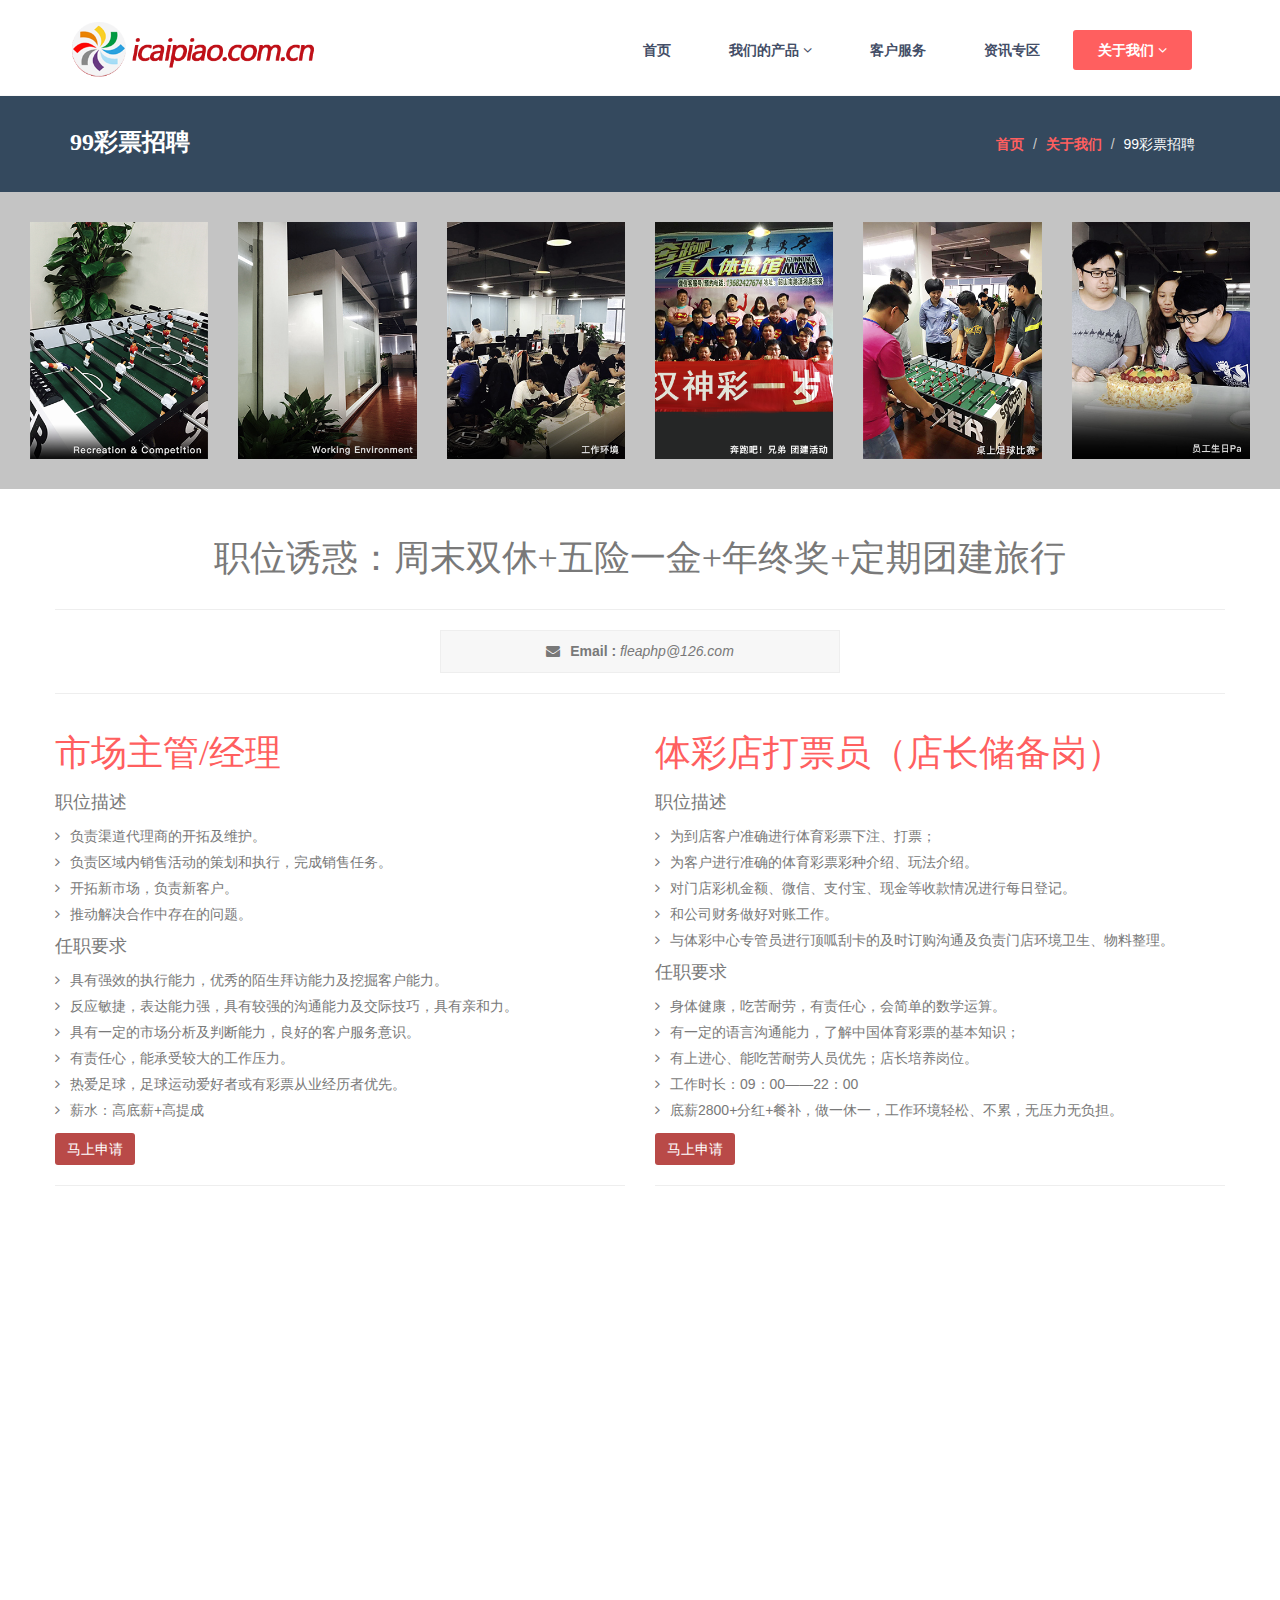
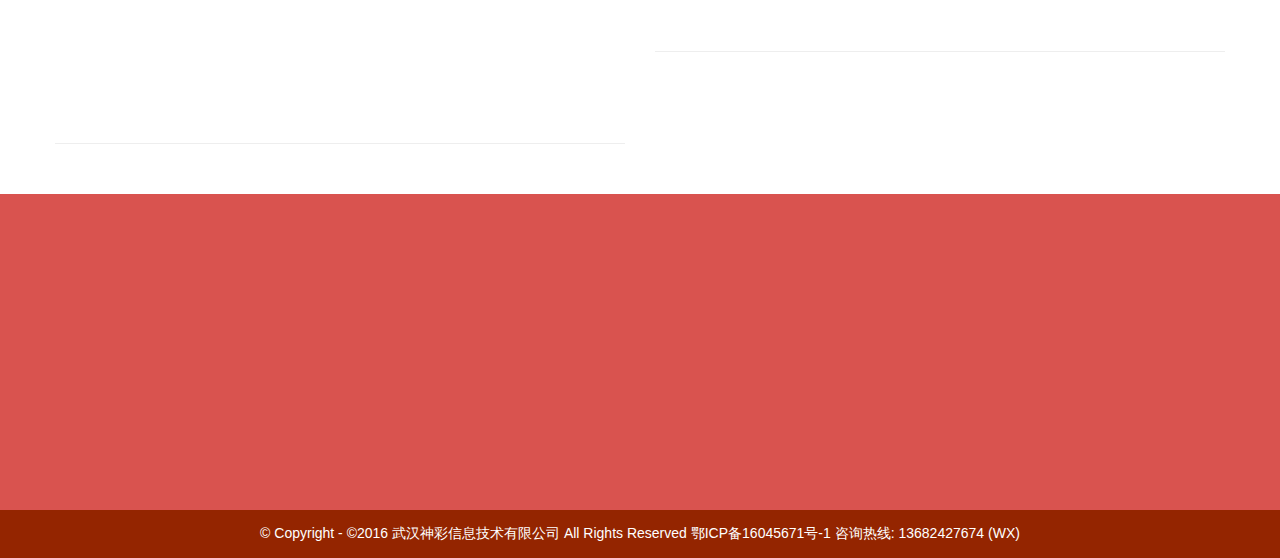
<file: join-us.html>
<!DOCTYPE html>
<html lang="en">
  <head>
    <meta charset="utf-8">
    <meta name="viewport" content="width=device-width, initial-scale=1.0">
    <meta name="author" content="20518.net">
    <link rel="shortcut icon" href="img/favicon.png">

  <title>彩票APP_彩票程序_彩票源码_彩票网站程序_彩票网站系统_彩票合买代购系统_彩票合买代购开发_彩票平台开发_手机彩票app研发,手机投注、手机购彩、手机彩票系统_神彩彩票系统</title>
<META content="国内唯一的一家能提供ASP/PHP/JSP源码的原创程序开发商, 多个版本，非常适合用做彩票平台以及二次开发;彩票APP_彩票程序_彩票源码_彩票网站程序_彩票网站系统_彩票合买代购系统_彩票合买代购开发_彩票平台开发_手机彩票app研发,手机投注、手机购彩、手机彩票系统_神彩彩票系统-fleaphp.net" name=keywords>
<META content="国内唯一的一家能提供ASP/PHP/JSP源码的原创程序开发商, 多个版本，非常适合用做彩票平台以及二次开发;彩票APP_彩票程序_彩票源码_彩票网站程序_彩票网站系统_彩票合买代购系统_彩票合买代购开发_彩票平台开发_手机彩票app研发,手机投注、手机购彩、手机彩票系统_神彩彩票系统-fleaphp.net" name=description>


    <!-- Bootstrap core CSS -->
    <link href="css/bootstrap.min.css" rel="stylesheet">
    <link href="css/theme.css" rel="stylesheet">
    <link href="css/bootstrap-reset.css" rel="stylesheet">
    <!-- <link href="css/bootstrap.min.css" rel="stylesheet">-->

    <!--external css-->
    <link href="assets/font-awesome/css/font-awesome.css" rel="stylesheet" />
    <link rel="stylesheet" href="css/flexslider.css"/>
    <link href="assets/bxslider/jquery.bxslider.css" rel="stylesheet" />
    <link rel="stylesheet" href="css/animate.css">
    <link rel="stylesheet" href="assets/owlcarousel/owl.carousel.css">
    <link rel="stylesheet" href="assets/owlcarousel/owl.theme.css">

    <link href="css/superfish.css" rel="stylesheet" media="screen">
    <link href='http://fonts.googleapis.com/css?family=Lato' rel='stylesheet' type='text/css'>
    <!-- <link href='http://fonts.googleapis.com/css?family=Open+Sans' rel='stylesheet' type='text/css'> -->


    <!-- Custom styles for this template -->
    <link rel="stylesheet" type="text/css" href="css/component.css">
    <link href="css/style.css" rel="stylesheet">
    <link href="css/style-responsive.css" rel="stylesheet" />

    <link rel="stylesheet" type="text/css" href="css/parallax-slider/parallax-slider.css" />
    <script type="text/javascript" src="js/parallax-slider/modernizr.custom.28468.js">
    </script>

    <!-- HTML5 shim and Respond.js IE8 support of HTML5 tooltipss and media queries -->
    <!--[if lt IE 9]>
    <script src="js/html5shiv.js">
    </script>
    <script src="js/respond.min.js">
    </script>
    <![endif]-->
  </head>

  <body>
    <!--header start-->
    <header class="head-section">
      <div class="navbar navbar-default navbar-static-top container">
          <div class="navbar-header">
              <button class="navbar-toggle" data-target=".navbar-collapse" data-toggle="collapse" type="button">
                <span class="icon-bar"></span>
                <span class="icon-bar"></span>
                <span class="icon-bar"></span>
              </button>
              <a class="navbar-brand" href="index.html"><img src="img/nav-logo.png" alt="logo"></a>
          </div>
          <div class="navbar-collapse collapse">
              <ul class="nav navbar-nav">
                  <li>
                      <a  href="index.html">首页 
                      </a>
                      
                  </li>
                  <li class="dropdown">
                      <a class="dropdown-toggle" data-close-others="false" data-delay="0" data-hover=
                      "dropdown" data-toggle="dropdown" href="#">我们的产品 <i class="fa fa-angle-down"></i>
                      </a>
                      <ul class="dropdown-menu">
                          <li>
                              <a href="product-caizhan.html">99彩票彩站系统</a>
                          </li>
                          <li>
                              <a href="product-licai.html">99彩票竞彩理财系统</a>
                          </li>
                          <li>
                              <a href="product-fenxishi.html">99彩票分析师</a>
                          </li>
                       
                        
                      </ul>
                  </li>
                  <li>
                      <a href="customer.html">客户服务 
                      </a>
                  
                  </li>
                    <li>
                      <a href="info.html">资讯专区
                      </a>
                  
                  </li>
                  <li class="dropdown active">
                      <a class="dropdown-toggle" data-close-others="false" data-delay="0" data-hover=
                      "dropdown" data-toggle="dropdown" href="#">关于我们 <i class="fa fa-angle-down"></i>
                      </a>
                      <ul class="dropdown-menu">
                          <li>
                              <a href="about-us.html">关于99彩票</a>
                             
                          </li>
                           <li>
                      <a href="join-us.html">99彩票招聘</a>
                  </li>
                          </ul>
                  </li>
              
              </ul>
          </div>
      </div>
    </header>
    <!--header end-->

    <!-- Sequence Modern Slider -->
<div class="breadcrumbs">
        <div class="container">
            <div class="row">
                <div class="col-lg-4 col-sm-4">
                    <h1>99彩票招聘</h1>
                </div>
                <div class="col-lg-8 col-sm-8">
                    <ol class="breadcrumb pull-right">
                        <li><a href="index.html">首页</a></li>
                        <li><a href="#">关于我们</a></li>
                        <li class="active">99彩票招聘</li>
                    </ol>
                </div>
            </div>
        </div>
    </div>



<section id="team"  class="add-bg">
 
      <div class="col-md-12">


        <ul class="grid cs-style-3 cs-hover">
          <li class="wow fadeInRight col-md-2">
            <figure>
              <img src="img/team/1.png" class="img-responsive" alt="responsive">
                <figcaption>
                  <h3>娱乐与休闲</h3>
                     
                </figcaption>
            </figure>
          </li>

          <li class="wow fadeInRight col-md-2">
            <figure>
              <img src="img/team/6.jpg" class="img-responsive" alt="responsive">
                <figcaption>
                  <h3>舒适的工作环境</h3>
                  
                </figcaption>
            </figure>
          </li>

          <li class="wow fadeInRight col-md-2">
            <figure>
              <img src="img/team/2a.jpg" class="img-responsive" alt="responsive">
                <figcaption>
                  <h3>舒适的工作环境</h3>
                  
                </figcaption>
            </figure>
          </li>
        
          <li class="wow fadeInRight col-md-2">
            <figure>
              <img src="img/team/4.png" class="img-responsive" alt="responsive">
                <figcaption>
                  <h3>定期旅游与团建</h3>
                  
                </figcaption>
            </figure>
          </li>
           <li class="wow fadeInRight col-md-2">
            <figure>
              <img src="img/team/3.png" class="img-responsive" alt="responsive">
                <figcaption>
                  <h3>轻松的团队氛围</h3>
                  
                </figcaption>
            </figure>
          </li>
          <li class="wow fadeInRight col-md-2">
            <figure>
              <img src="img/team/5.jpg" class="img-responsive" alt="responsive">
                <figcaption>
                  <h3>定期旅游与团建</h3>
                  
                </figcaption>
            </figure>
          </li>
          
         
        </ul>

      </div>
  
    <div style="clear: both;"></div>
  </section>
    
   <div class="white-bg">

        <!-- career -->
    <div class="container career-inner">
        <div class="row">
            <div class="col-md-12 career-head">
                <h1 class="wow fadeIn">职位诱惑：周末双休+五险一金+年终奖+定期团建旅行</h1>

            </div>
        </div>
        <hr>
        <div class="row">
            
            <div class="col-md-4 col-md-offset-4 career-contact">
                <p class="text-center wow pulse"><i class="fa fa-envelope pr-10"></i><b>Email : </b><em> fleaphp@126.com</em></p>
            </div>
        </div>
        <hr>
        <div class="row">
            <div class="col-md-6">
                <div class="candidate wow fadeInLeft">
                    <h1>市场主管/经理</h1>
                    <h4>职位描述</h4>
                    <ul class="list-unstyled">
                        <li><i class="fa fa-angle-right pr-10"></i>负责渠道代理商的开拓及维护。</li>
                        <li><i class="fa fa-angle-right pr-10"></i>负责区域内销售活动的策划和执行，完成销售任务。</li>
                        <li><i class="fa fa-angle-right pr-10"></i>开拓新市场，负责新客户。</li>
                        <li><i class="fa fa-angle-right pr-10"></i>推动解决合作中存在的问题。</li>
                    </ul>
                   
                    <h4>任职要求</h4>
                    <ul class="list-unstyled">
                        <li><i class="fa fa-angle-right pr-10"></i>具有强效的执行能力，优秀的陌生拜访能力及挖掘客户能力。</li>
                        <li><i class="fa fa-angle-right pr-10"></i>反应敏捷，表达能力强，具有较强的沟通能力及交际技巧，具有亲和力。</li>
                        <li><i class="fa fa-angle-right pr-10"></i>具有一定的市场分析及判断能力，良好的客户服务意识。</li>
                        <li><i class="fa fa-angle-right pr-10"></i>有责任心，能承受较大的工作压力。</li>
                        <li><i class="fa fa-angle-right pr-10"></i>热爱足球，足球运动爱好者或有彩票从业经历者优先。</li>
                        <li><i class="fa fa-angle-right pr-10"></i>薪水：高底薪+高提成</li>
                    </ul>
                    <button class="btn btn-info">马上申请</button>
                </div>
                <hr>
                <div class="candidate wow fadeInLeft">
                    <h1>运营主管/经理</h1>
                 <h4>职位描述</h4>
                    <ul class="list-unstyled">
                        <li><i class="fa fa-angle-right pr-10"></i>负责搭建整体产品运营数据体系，监控核心运营数据，并针对转化漏斗进行产品优化；</li>
                        <li><i class="fa fa-angle-right pr-10"></i>负责建立完善的用户、运营、产品三方沟通渠道及机制，保障用户问题解决效率；</li>
                        <li><i class="fa fa-angle-right pr-10"></i>负责APP在各个应用市场的SEO优化及合作；</li>
                        <li><i class="fa fa-angle-right pr-10"></i>寻找线上广告投放渠道洼地及操作实际投放，对用户获取成本负责；</li>
                        <li><i class="fa fa-angle-right pr-10"></i>对互联网行业、产品、用户的深度理解，根据行业演进、用户调研结果提出以数据为依据的运营优化建议；</li>
                        <li><i class="fa fa-angle-right pr-10"></i>负责制定移动互联网产品运营工作的绩效考核指标并承担指标的达成包括：激活量、注册量、交易量、活跃用户数等推广及运营目标；</li>
                    </ul>
                    <h4>任职要求</h4>
                    <ul class="list-unstyled">
                        <li><i class="fa fa-angle-right pr-10"></i>良好的沟通和协调能力；</li>
                        <li><i class="fa fa-angle-right pr-10"></i>优秀的数据分析能力，对数据非常敏感；</li>
                        <li><i class="fa fa-angle-right pr-10"></i>3年以上互联网行业运营工作经验，2年以上相关职位工作经验；有体育新闻、足球资讯媒体或彩票 app运营相关经验者优先；</li>
                        <li><i class="fa fa-angle-right pr-10"></i>有应用市场关系和实际操作经验有限；</li>
                        <li><i class="fa fa-angle-right pr-10"></i>了解数据分析方法，效果评估方法，精通运营策划，运营渠道，活动运营等形式；</li>
                        
                    </ul>
                    <button class="btn btn-info">马上申请</button>
                </div>
                <hr>
            </div>
            <div class="col-md-6">
                <div class="candidate wow fadeInRight">
                    <h1>体彩店打票员（店长储备岗）</h1>
                    <h4>职位描述</h4>
                    <ul class="list-unstyled">
                        <li><i class="fa fa-angle-right pr-10"></i>为到店客户准确进行体育彩票下注、打票；</li>
                        <li><i class="fa fa-angle-right pr-10"></i>为客户进行准确的体育彩票彩种介绍、玩法介绍。</li>
                        <li><i class="fa fa-angle-right pr-10"></i>对门店彩机金额、微信、支付宝、现金等收款情况进行每日登记。</li>
                        <li><i class="fa fa-angle-right pr-10"></i>和公司财务做好对账工作。</li>
                        <li><i class="fa fa-angle-right pr-10"></i>与体彩中心专管员进行顶呱刮卡的及时订购沟通及负责门店环境卫生、物料整理。</li>
                      
                    </ul>
                    <h4>任职要求</h4>
                    <ul class="list-unstyled">
                        <li><i class="fa fa-angle-right pr-10"></i>身体健康，吃苦耐劳，有责任心，会简单的数学运算。</li>
                        <li><i class="fa fa-angle-right pr-10"></i>有一定的语言沟通能力，了解中国体育彩票的基本知识；</li>
                        <li><i class="fa fa-angle-right pr-10"></i>有上进心、能吃苦耐劳人员优先；店长培养岗位。</li>
                        <li><i class="fa fa-angle-right pr-10"></i>工作时长：09：00——22：00</li>
                        <li><i class="fa fa-angle-right pr-10"></i>底薪2800+分红+餐补，做一休一，工作环境轻松、不累，无压力无负担。</li>
                       
                    </ul>
                    <button class="btn btn-info">马上申请</button>
                </div>
                <hr>
                <div class="candidate wow fadeInRight">
                    <h1>店长（体育彩票店）</h1>
                    <h4>职位描述</h4>
                    <ul class="list-unstyled">
                        <li><i class="fa fa-angle-right pr-10"></i>对店面进行全面管理；</li>
                        <li><i class="fa fa-angle-right pr-10"></i>对每日店面工作进行合理安排及分配；</li>
                        <li><i class="fa fa-angle-right pr-10"></i>对店面的日常营销活动进行常规宣传并提出针对性措施。</li>
                        <li><i class="fa fa-angle-right pr-10"></i>对门店彩机金额、微信、支付宝、现金等收款情况进行每日核对，并和公司财务做好对账工作。</li>
                        <li><i class="fa fa-angle-right pr-10"></i>与体彩中心专管员进行顶呱刮卡的及时订购沟通。</li>
                        <li><i class="fa fa-angle-right pr-10"></i>做一天休一天</li>
                      
                    </ul>
                    <h4>任职要求</h4>
                    <ul class="list-unstyled">
                        <li><i class="fa fa-angle-right pr-10"></i>优秀应届毕业生、学生会干部优先；</li>
                        <li><i class="fa fa-angle-right pr-10"></i>有事业心、有野心、有上进心的有志同学欢迎来司了解。</li>
                        <li><i class="fa fa-angle-right pr-10"></i>对足球、体彩有了解的人士优先。</li>
                        
                    </ul>
                    <button class="btn btn-info">马上申请</button>
                </div>
                <hr>
            </div>
        </div>
    <!-- career -->
       </div>
    </div> 
    
    

    <!--footer start-->
    <footer class="footer">
      <div class="container">
        <div class="row">  <div class="col-lg-3 col-sm-3 width wow fadeInUp" data-wow-duration="2s" data-wow-delay=".3s">
          
              <div class="tweet-box">
                <img src="img/ma.png" alt="logo">
              </div>       
          </div>
          <div class="col-lg-4 col-sm-4 address wow fadeInUp" data-wow-duration="2s" data-wow-delay=".1s">
            <h1>
             联系我们
            </h1>
            <address>
             
             
               <p><i class="fa fa-home pr-10"></i>武汉市 洪山区 光谷时代广场A2608</p>
        
              <p><i class="fa fa-envelope pr-10"></i>邮箱 :   <a href="javascript:;">fleaphp@126.com</a></p>
            </address>
          </div>
        
         
            <div class="col-lg-5 col-sm-5 page-footer wow fadeInUp" data-wow-duration="2s" data-wow-delay=".5s">
              <h1>
               全国服务热线：
              </h1>
              <ul class="page-footer-list">
                <li>
                  <i class="fa fa-phone-square"></i>
                  <a>400-187-6838</a>
                </li>
                
              </ul>
            </div>
          </div>
      
        </div>
      </div>
    </footer>
    <!-- footer end -->
    <!--small footer start -->
    <footer class="footer-small">
        <div class="container">
            <div class="row">
               
                <div class="col-md-12">
                  <div class="copyright"> <p>&copy; Copyright - ©2016 武汉神彩信息技术有限公司 All Rights Reserved 鄂ICP备16045671号-1 咨询热线: 13682427674 (WX)</p>
                  </div>
                </div>
            </div>
        </div>

        <div style="display:none"><script language="javascript" type="text/javascript" src="http://js.users.51.la/16332379.js"></script>
<noscript><a href="http://www.51.la/?16332379" target="_blank"><img alt="&#x6211;&#x8981;&#x5566;&#x514D;&#x8D39;&#x7EDF;&#x8BA1;" src="http://img.users.51.la/16332379.asp" style="border:none" /></a></noscript>
</div>
    </footer>

    <!--small footer end-->

    <!-- js placed at the end of the document so the pages load faster
<script src="js/jquery.js">
</script>
-->
    <script src="js/jquery-1.8.3.min.js">
    </script>
    <script src="js/bootstrap.min.js">
    </script>
    <script type="text/javascript" src="js/hover-dropdown.js">
    </script>
    <script defer src="js/jquery.flexslider.js">
    </script>
    <script type="text/javascript" src="assets/bxslider/jquery.bxslider.js">
    </script>

    <script type="text/javascript" src="js/jquery.parallax-1.1.3.js">
    </script>
    <script src="js/wow.min.js">
    </script>
    <script src="assets/owlcarousel/owl.carousel.js">
    </script>

    <script src="js/jquery.easing.min.js">
    </script>
    <script src="js/link-hover.js">
    </script>
    <script src="js/superfish.js">
    </script>
    <script type="text/javascript" src="js/parallax-slider/jquery.cslider.js">
    </script>
    <script type="text/javascript">
      $(function() {

        $('#da-slider').cslider({
          autoplay    : true,
          bgincrement : 100
        });

      });
    </script>



    <!--common script for all pages-->
    <script src="js/common-scripts.js">
    </script>

    <script type="text/javascript">
      jQuery(document).ready(function() {


        $('.bxslider1').bxSlider({
          minSlides: 5,
          maxSlides: 6,
          slideWidth: 360,
          slideMargin: 2,
          moveSlides: 1,
          responsive: true,
          nextSelector: '#slider-next',
          prevSelector: '#slider-prev',
          nextText: 'Onward →',
          prevText: '← Go back'
        });

      });


    </script>


    <script>
      $('a.info').tooltip();

      $(window).load(function() {
        $('.flexslider').flexslider({
          animation: "slide",
          start: function(slider) {
            $('body').removeClass('loading');
          }
        });
      });

      $(document).ready(function() {

        $("#owl-demo").owlCarousel({

          items : 4

        });

      });

      jQuery(document).ready(function(){
        jQuery('ul.superfish').superfish();
      });

      new WOW().init();


    </script>
  </body>
</html>
</file>
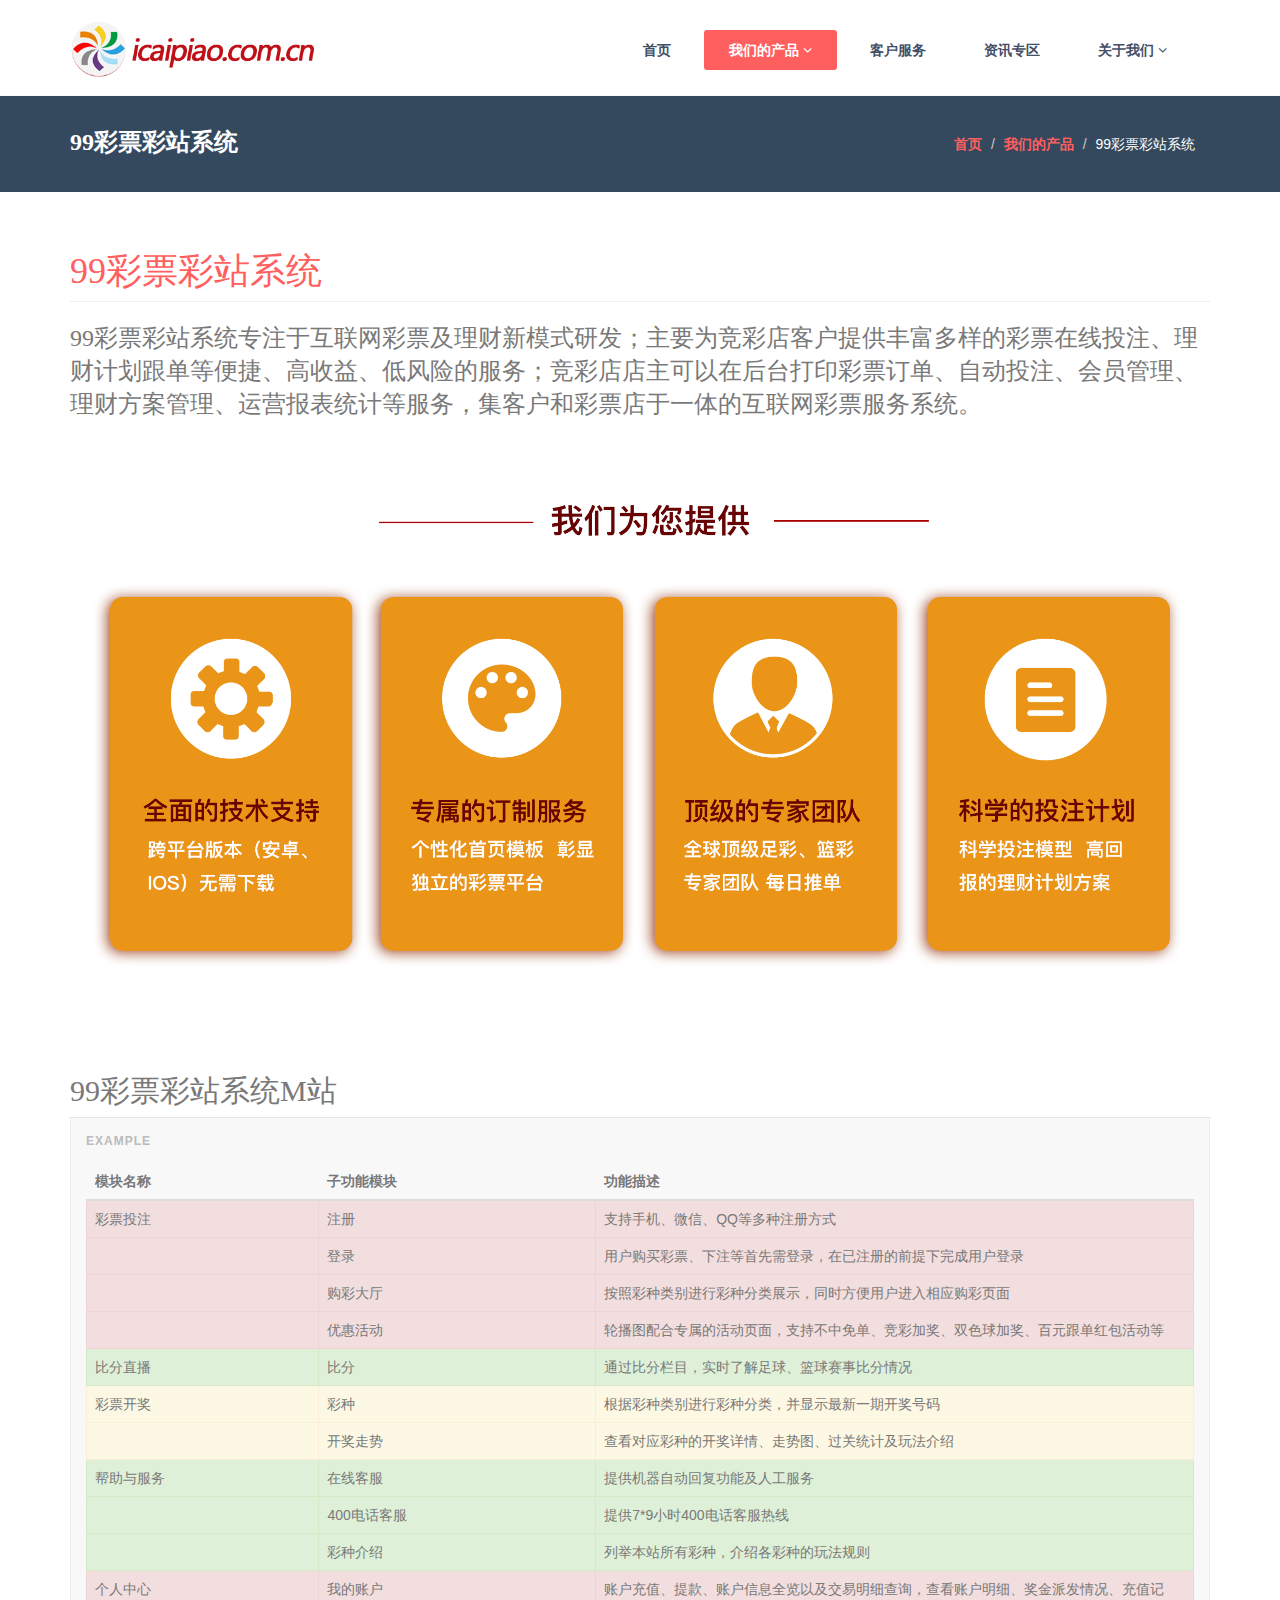
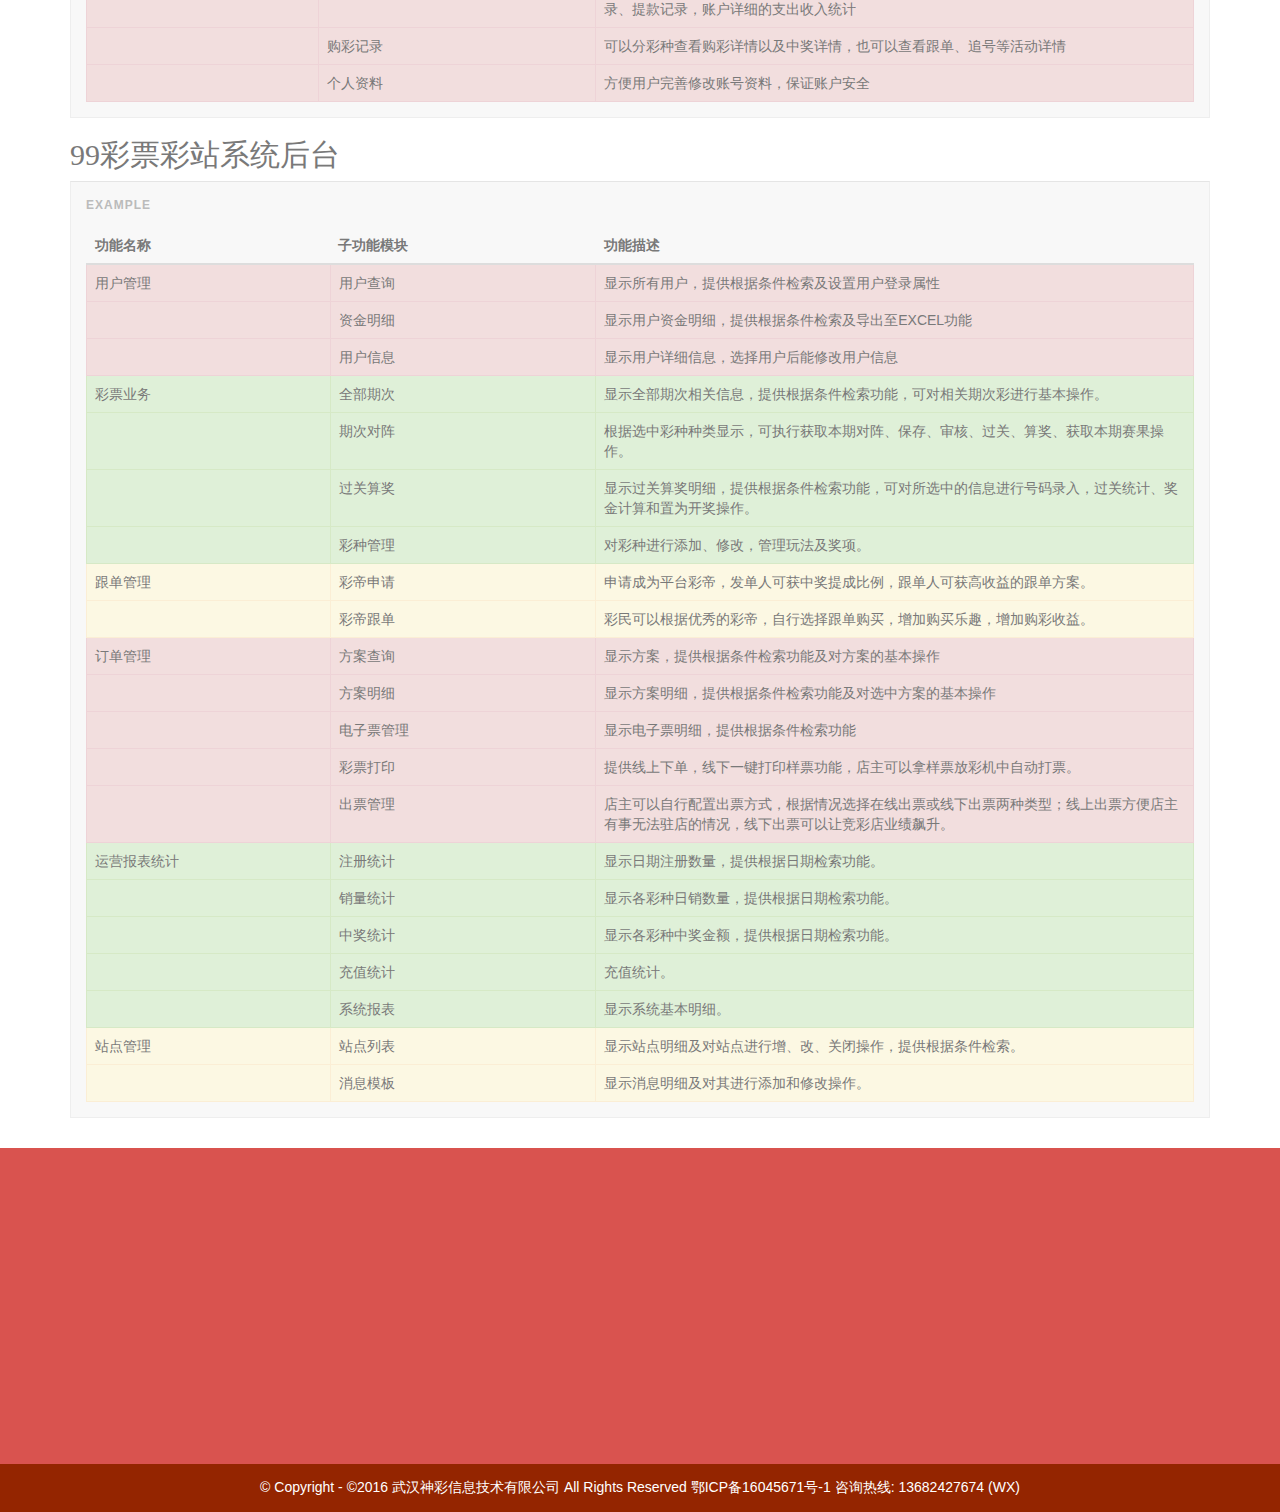
<file: product-caizhan.html>
<!DOCTYPE html>
<html lang="en">
  <head>
    <meta charset="utf-8">
    <meta name="viewport" content="width=device-width, initial-scale=1.0">
    <meta name="author" content="20518.net">
    <link rel="shortcut icon" href="img/favicon.png">

<title>彩票APP_彩票程序_彩票源码_彩票网站程序_彩票网站系统_彩票合买代购系统_彩票合买代购开发_彩票平台开发_手机彩票app研发,手机投注、手机购彩、手机彩票系统_神彩彩票系统</title>
<META content="国内唯一的一家能提供ASP/PHP/JSP源码的原创程序开发商, 多个版本，非常适合用做彩票平台以及二次开发;彩票APP_彩票程序_彩票源码_彩票网站程序_彩票网站系统_彩票合买代购系统_彩票合买代购开发_彩票平台开发_手机彩票app研发,手机投注、手机购彩、手机彩票系统_神彩彩票系统-fleaphp.net" name=keywords>
<META content="国内唯一的一家能提供ASP/PHP/JSP源码的原创程序开发商, 多个版本，非常适合用做彩票平台以及二次开发;彩票APP_彩票程序_彩票源码_彩票网站程序_彩票网站系统_彩票合买代购系统_彩票合买代购开发_彩票平台开发_手机彩票app研发,手机投注、手机购彩、手机彩票系统_神彩彩票系统-fleaphp.net" name=description>

    <!-- Bootstrap core CSS -->
    <link href="css/bootstrap.min.css" rel="stylesheet">
    <link href="css/theme.css" rel="stylesheet">
    <link href="css/bootstrap-reset.css" rel="stylesheet">
    <!-- <link href="css/bootstrap.min.css" rel="stylesheet">-->

    <!--external css-->
    <link href="assets/font-awesome/css/font-awesome.css" rel="stylesheet" />
    <link rel="stylesheet" href="css/flexslider.css"/>
    <link href="assets/bxslider/jquery.bxslider.css" rel="stylesheet" />
    <link rel="stylesheet" href="css/animate.css">
    <link rel="stylesheet" href="assets/owlcarousel/owl.carousel.css">
    <link rel="stylesheet" href="assets/owlcarousel/owl.theme.css">

    <link href="css/superfish.css" rel="stylesheet" media="screen">
    <link href='http://fonts.googleapis.com/css?family=Lato' rel='stylesheet' type='text/css'>
    <!-- <link href='http://fonts.googleapis.com/css?family=Open+Sans' rel='stylesheet' type='text/css'> -->


    <!-- Custom styles for this template -->
    <link rel="stylesheet" type="text/css" href="css/component.css">
    <link href="css/style.css" rel="stylesheet">
    <link href="css/style-responsive.css" rel="stylesheet" />

    <link rel="stylesheet" type="text/css" href="css/parallax-slider/parallax-slider.css" />
    <script type="text/javascript" src="js/parallax-slider/modernizr.custom.28468.js">
    </script>

    <!-- HTML5 shim and Respond.js IE8 support of HTML5 tooltipss and media queries -->
    <!--[if lt IE 9]>
    <script src="js/html5shiv.js">
    </script>
    <script src="js/respond.min.js">
    </script>
    <![endif]-->
  </head>

  <body>
    <!--header start-->
    <header class="head-section">
      <div class="navbar navbar-default navbar-static-top container">
          <div class="navbar-header">
              <button class="navbar-toggle" data-target=".navbar-collapse" data-toggle="collapse" type="button">
                <span class="icon-bar"></span>
                <span class="icon-bar"></span>
                <span class="icon-bar"></span>
              </button>
              <a class="navbar-brand" href="index.html"><img src="img/nav-logo.png" alt="logo"></a>
          </div>
          <div class="navbar-collapse collapse">
              <ul class="nav navbar-nav">
                  <li>
                      <a href="index.html">首页 
                      </a>
                      
                  </li>
                  <li class="dropdown active">
                      <a class="dropdown-toggle" data-close-others="false" data-delay="0" data-hover=
                      "dropdown" data-toggle="dropdown" href="#">我们的产品 <i class="fa fa-angle-down"></i>
                      </a>
                      <ul class="dropdown-menu">
                          <li>
                              <a href="product-caizhan.html">99彩票彩站系统</a>
                          </li>
                          <li>
                              <a href="product-licai.html">99彩票竞彩理财系统</a>
                          </li>
                          <li>
                              <a href="product-fenxishi.html">99彩票分析师</a>
                          </li>
                       
                        
                      </ul>
                  </li>
                  <li>
                      <a href="customer.html">客户服务 
                      </a>
                  
                  </li>
                    <li>
                      <a href="info.html">资讯专区
                      </a>
                  
                  </li>
                  <li class="dropdown">
                      <a class="dropdown-toggle" data-close-others="false" data-delay="0" data-hover=
                      "dropdown" data-toggle="dropdown" href="#">关于我们 <i class="fa fa-angle-down"></i>
                      </a>
                      <ul class="dropdown-menu">
                          <li>
                              <a href="about-us.html">关于99彩票</a>
                             
                          </li>
                           <li>
                      <a href="join-us.html">99彩票招聘</a>
                  </li>
                          </ul>
                  </li>
              
              </ul>
          </div>
      </div>
    </header>
    <!--header end-->

    <!-- Sequence Modern Slider -->
<div class="breadcrumbs">
        <div class="container">
            <div class="row">
                <div class="col-lg-4 col-sm-4">
                    <h1>99彩票彩站系统</h1>
                </div>
                <div class="col-lg-8 col-sm-8">
                    <ol class="breadcrumb pull-right">
                        <li><a href="index.html">首页</a></li>
                        <li><a href="#">我们的产品</a></li>
                        <li class="active">99彩票彩站系统</li>
                    </ol>
                </div>
            </div>
        </div>
    </div>



<div class="component-bg">
        <div class="container">
            <!-- Forms
================================================== -->
<div class="bs-docs-section mar-b-30  wow">
  <h1 id="forms" class="page-header">99彩票彩站系统</h1>

  <h3 id="forms-example">99彩票彩站系统专注于互联网彩票及理财新模式研发；主要为竞彩店客户提供丰富多样的彩票在线投注、理财计划跟单等便捷、高收益、低风险的服务；竞彩店店主可以在后台打印彩票订单、自动投注、会员管理、理财方案管理、运营报表统计等服务，集客户和彩票店于一体的互联网彩票服务系统。</h3>
 
  <div class="row"><div class="active item"><div class="col-lg-12"><img src="img/cpa_1.png" alt=""/></div></div></div>
<!-- /example -->




  <h2 id="forms-inline">99彩票彩站系统M站</h2>
 

<div class="bs-example">
            <table class="table">
              <thead>
                <tr>
               
                  <th width="21%">
                    模块名称
                  </th>
                  <th width="25%">
                    子功能模块
                  </th>
                  <th width="54%">
                    功能描述
                  </th>
                </tr>
              </thead>
              <tbody>
                <tr class="danger">
                
                  <td>
                    彩票投注
                  </td>
                  <td>
                    注册
                  </td>
                  <td>
                    支持手机、微信、QQ等多种注册方式
                  </td>
                </tr>
                <tr  class="danger">
                  
                  <td>
                
                  </td>
                  <td>
                    登录
                  </td>
                  <td>
                    用户购买彩票、下注等首先需登录，在已注册的前提下完成用户登录
                  </td>
                </tr>
                <tr class="danger">
               
                  <td>
                
                  </td>
                  <td>
                    购彩大厅
                  </td>
                  <td>
                    按照彩种类别进行彩种分类展示，同时方便用户进入相应购彩页面
                  </td>
                </tr>
                <tr  class="danger">
                 
                  <td>
                    
                  </td>
                  <td>
                    优惠活动
                  </td>
                  <td>
                    轮播图配合专属的活动页面，支持不中免单、竞彩加奖、双色球加奖、百元跟单红包活动等
                  </td>
                </tr>
                <tr class="success">
               
                  <td>
                    比分直播
                  </td>
                  <td>
                    比分
                  </td>
                  <td>
                    通过比分栏目，实时了解足球、篮球赛事比分情况
                  </td>
                </tr>
                <tr class="warning">
                
                  <td>
                    彩票开奖
                  </td>
                  <td>
                    彩种
                  </td>
                  <td>
                    根据彩种类别进行彩种分类，并显示最新一期开奖号码
                  </td>
                </tr>
                <tr class="warning">
              
                  <td>
                  
                  </td>
                  <td>
                    开奖走势
                  </td>
                  <td>
                    查看对应彩种的开奖详情、走势图、过关统计及玩法介绍
                  </td>
                </tr>
                <tr class="success">
                 
                  <td>
                    帮助与服务
                  </td>
                  <td>
                    在线客服
                  </td>
                  <td>
                    提供机器自动回复功能及人工服务
                  </td>
                </tr>
                <tr class="success">
              
                  <td>
                    
                  </td>
                  <td>
                    400电话客服
                  </td>
                  <td>
                    提供7*9小时400电话客服热线
                  </td>
                </tr>
                    <tr class="success">
              
                  <td>
                    
                  </td>
                  <td>
                   彩种介绍
                  </td>
                  <td>
                    列举本站所有彩种，介绍各彩种的玩法规则
                  </td>
                </tr>
                <tr class="danger">
                
                  <td>
                   个人中心
                  </td>
                  <td>
                    我的账户
                  </td>
                  <td>
                    账户充值、提款、账户信息全览以及交易明细查询，查看账户明细、奖金派发情况、充值记录、提款记录，账户详细的支出收入统计
                  </td>
                </tr>
                <tr  class="danger">
                  
                  <td>
                
                  </td>
                  <td>
                    购彩记录
                  </td>
                  <td>
                    可以分彩种查看购彩详情以及中奖详情，也可以查看跟单、追号等活动详情
                  </td>
                </tr>
                <tr class="danger">
               
                  <td>
                
                  </td>
                  <td>
                    个人资料
                  </td>
                  <td>
                   方便用户完善修改账号资料，保证账户安全
                  </td>
                </tr>
            
              </tbody>
            </table>
          </div><!-- /example -->



  <h2 id="forms-horizontal">99彩票彩站系统后台</h2><!-- /.bs-example -->

<div class="bs-example">
            <table class="table">
              <thead>
                <tr>
               
                  <th width="22%">
                    功能名称
                  </th>
                  <th width="24%">
                    子功能模块
                  </th>
                  <th width="54%">
                    功能描述
                  </th>
                </tr>
              </thead>
              <tbody>
                <tr class="danger">
                
                  <td>
                    用户管理
                  </td>
                  <td>
                    用户查询
                  </td>
                  <td>
                    显示所有用户，提供根据条件检索及设置用户登录属性
                  </td>
                </tr>
                <tr  class="danger">
                  
                  <td>
                
                  </td>
                  <td>
                    资金明细
                  </td>
                  <td>
                    显示用户资金明细，提供根据条件检索及导出至EXCEL功能
                  </td>
                </tr>
                <tr class="danger">
               
                  <td>
                
                  </td>
                  <td>
                    用户信息
                  </td>
                  <td>
                    显示用户详细信息，选择用户后能修改用户信息
                  </td>
                </tr>
            
                <tr class="success">
               
                  <td>
                    彩票业务
                  </td>
                  <td>
                    全部期次
                  </td>
                  <td>
                    显示全部期次相关信息，提供根据条件检索功能，可对相关期次彩进行基本操作。
                  </td>
                </tr>
                <tr class="success">
               
                  <td>
                    
                  </td>
                  <td>
                   期次对阵
                  </td>
                  <td>
                    根据选中彩种种类显示，可执行获取本期对阵、保存、审核、过关、算奖、获取本期赛果操作。
                  </td>
                </tr>
                <tr class="success">
               
                  <td>
                    
                  </td>
                  <td>
                    过关算奖
                  </td>
                  <td>
                    显示过关算奖明细，提供根据条件检索功能，可对所选中的信息进行号码录入，过关统计、奖金计算和置为开奖操作。
                  </td>
                </tr>
                <tr class="success">
               
                  <td>
                    
                  </td>
                  <td>
                    彩种管理
                  </td>
                  <td>
                    对彩种进行添加、修改，管理玩法及奖项。
                  </td>
                </tr>
                <tr class="warning">
                
                  <td>
                    跟单管理
                  </td>
                  <td>
                    彩帝申请
                  </td>
                  <td>
                    申请成为平台彩帝，发单人可获中奖提成比例，跟单人可获高收益的跟单方案。
                  </td>
                </tr>
                <tr class="warning">
              
                  <td>
                  
                  </td>
                  <td>
                    彩帝跟单
                  </td>
                  <td>
                    彩民可以根据优秀的彩帝，自行选择跟单购买，增加购买乐趣，增加购彩收益。
                  </td>
                </tr>
                <tr class="danger">
                 
                  <td>
                    订单管理
                  </td>
                  <td>
                    方案查询
                  </td>
                  <td>
                    显示方案，提供根据条件检索功能及对方案的基本操作
                  </td>
                </tr>
                <tr class="danger">
              
                  <td>
                    
                  </td>
                  <td>
                    方案明细
                  </td>
                  <td>
                    显示方案明细，提供根据条件检索功能及对选中方案的基本操作
                  </td>
                </tr>
                    <tr class="danger">
              
                  <td>
                    
                  </td>
                  <td>
                   电子票管理
                  </td>
                  <td>
                    显示电子票明细，提供根据条件检索功能
                  </td>
                </tr>
                <tr class="danger">
                
                  <td>
                  
                  </td>
                  <td>
                    彩票打印
                  </td>
                  <td>
                    提供线上下单，线下一键打印样票功能，店主可以拿样票放彩机中自动打票。
                  </td>
                </tr>
                <tr  class="danger">
                  
                  <td>
                
                  </td>
                  <td>
                    出票管理
                  </td>
                  <td>
                    店主可以自行配置出票方式，根据情况选择在线出票或线下出票两种类型；线上出票方便店主有事无法驻店的情况，线下出票可以让竞彩店业绩飙升。
                  </td>
                </tr>
            <tr class="success">
               
                  <td>
                    运营报表统计
                  </td>
                  <td>
                    注册统计
                  </td>
                  <td>
                    显示日期注册数量，提供根据日期检索功能。
                  </td>
                </tr>
                <tr class="success">
               
                  <td>
                    
                  </td>
                  <td>
                   销量统计
                  </td>
                  <td>
                    显示各彩种日销数量，提供根据日期检索功能。
                  </td>
                </tr>
                <tr class="success">
               
                  <td>
                    
                  </td>
                  <td>
                    中奖统计
                  </td>
                  <td>
                    显示各彩种中奖金额，提供根据日期检索功能。
                  </td>
                </tr>
                <tr class="success">
               
                  <td>
                    
                  </td>
                  <td>
                    充值统计
                  </td>
                  <td>
                    充值统计。
                  </td>
                </tr>
                 <tr class="success">
               
                  <td>
                    
                  </td>
                  <td>
                    系统报表
                  </td>
                  <td>
                    显示系统基本明细。
                  </td>
                </tr>
                  <tr class="warning">
                
                  <td>
                    站点管理
                  </td>
                  <td>
                    站点列表
                  </td>
                  <td>
                    显示站点明细及对站点进行增、改、关闭操作，提供根据条件检索。
                  </td>
                </tr>
                <tr class="warning">
              
                  <td>
                  
                  </td>
                  <td>
                    消息模板
                  </td>
                  <td>
                    显示消息明细及对其进行添加和修改操作。
                  </td>
                </tr>
                
              </tbody>
            </table>
          </div>
  <!-- /.bs-example -->

<!-- /.bs-example -->





  
  <!-- /.bs-example -->



<!-- /.bs-example -->

<!-- /.bs-example -->

</div>
        </div>
    </div>




    <!-- service end -->

    <!--container end-->

    <!--footer start-->
    <footer class="footer">
      <div class="container">
        <div class="row">  <div class="col-lg-3 col-sm-3 width wow fadeInUp" data-wow-duration="2s" data-wow-delay=".3s">
          
              <div class="tweet-box">
                <img src="img/ma.png" alt="logo">
              </div>       
          </div>
          <div class="col-lg-4 col-sm-4 address wow fadeInUp" data-wow-duration="2s" data-wow-delay=".1s">
            <h1>
             联系我们
            </h1>
            <address>
            
            
               <p><i class="fa fa-home pr-10"></i>武汉市 洪山区 光谷时代广场A2608</p>      
              <p><i class="fa fa-envelope pr-10"></i>邮箱 :   <a href="javascript:;">fleaphp@126.com</a></p>
            </address>
          </div>
        
         
            <div class="col-lg-5 col-sm-5 page-footer wow fadeInUp" data-wow-duration="2s" data-wow-delay=".5s">
              <h1>
               全国服务热线：
              </h1>
              <ul class="page-footer-list">
                <li>
                  <i class="fa fa-phone-square"></i>
                  <a>400-187-6838</a>
                </li>
                
              </ul>
            </div>
          </div>
      
        </div>
      </div>
    </footer>
    <!-- footer end -->
    <!--small footer start -->
    <footer class="footer-small">
        <div class="container">
            <div class="row">
               
                <div class="col-md-12">
                  <div class="copyright"> <p>&copy; Copyright - ©2016 武汉神彩信息技术有限公司 All Rights Reserved 鄂ICP备16045671号-1 咨询热线: 13682427674 (WX)</p>
                  </div>
                </div>
            </div>
        </div>
    </footer>
    <!--small footer end-->

    <!-- js placed at the end of the document so the pages load faster
<script src="js/jquery.js">
</script>
-->
    <script src="js/jquery-1.8.3.min.js">
    </script>
    <script src="js/bootstrap.min.js">
    </script>
    <script type="text/javascript" src="js/hover-dropdown.js">
    </script>
    <script defer src="js/jquery.flexslider.js">
    </script>
    <script type="text/javascript" src="assets/bxslider/jquery.bxslider.js">
    </script>

    <script type="text/javascript" src="js/jquery.parallax-1.1.3.js">
    </script>
    <script src="js/wow.min.js">
    </script>
    <script src="assets/owlcarousel/owl.carousel.js">
    </script>

    <script src="js/jquery.easing.min.js">
    </script>
    <script src="js/link-hover.js">
    </script>
    <script src="js/superfish.js">
    </script>
    <script type="text/javascript" src="js/parallax-slider/jquery.cslider.js">
    </script>
    <script type="text/javascript">
      $(function() {

        $('#da-slider').cslider({
          autoplay    : true,
          bgincrement : 100
        });

      });
    </script>



    <!--common script for all pages-->
    <script src="js/common-scripts.js">
    </script>

    <script type="text/javascript">
      jQuery(document).ready(function() {


        $('.bxslider1').bxSlider({
          minSlides: 5,
          maxSlides: 6,
          slideWidth: 360,
          slideMargin: 2,
          moveSlides: 1,
          responsive: true,
          nextSelector: '#slider-next',
          prevSelector: '#slider-prev',
          nextText: 'Onward →',
          prevText: '← Go back'
        });

      });


    </script>


    <script>
      $('a.info').tooltip();

      $(window).load(function() {
        $('.flexslider').flexslider({
          animation: "slide",
          start: function(slider) {
            $('body').removeClass('loading');
          }
        });
      });

      $(document).ready(function() {

        $("#owl-demo").owlCarousel({

          items : 4

        });

      });

      jQuery(document).ready(function(){
        jQuery('ul.superfish').superfish();
      });

      new WOW().init();


    </script>
  </body>
</html>
</file>
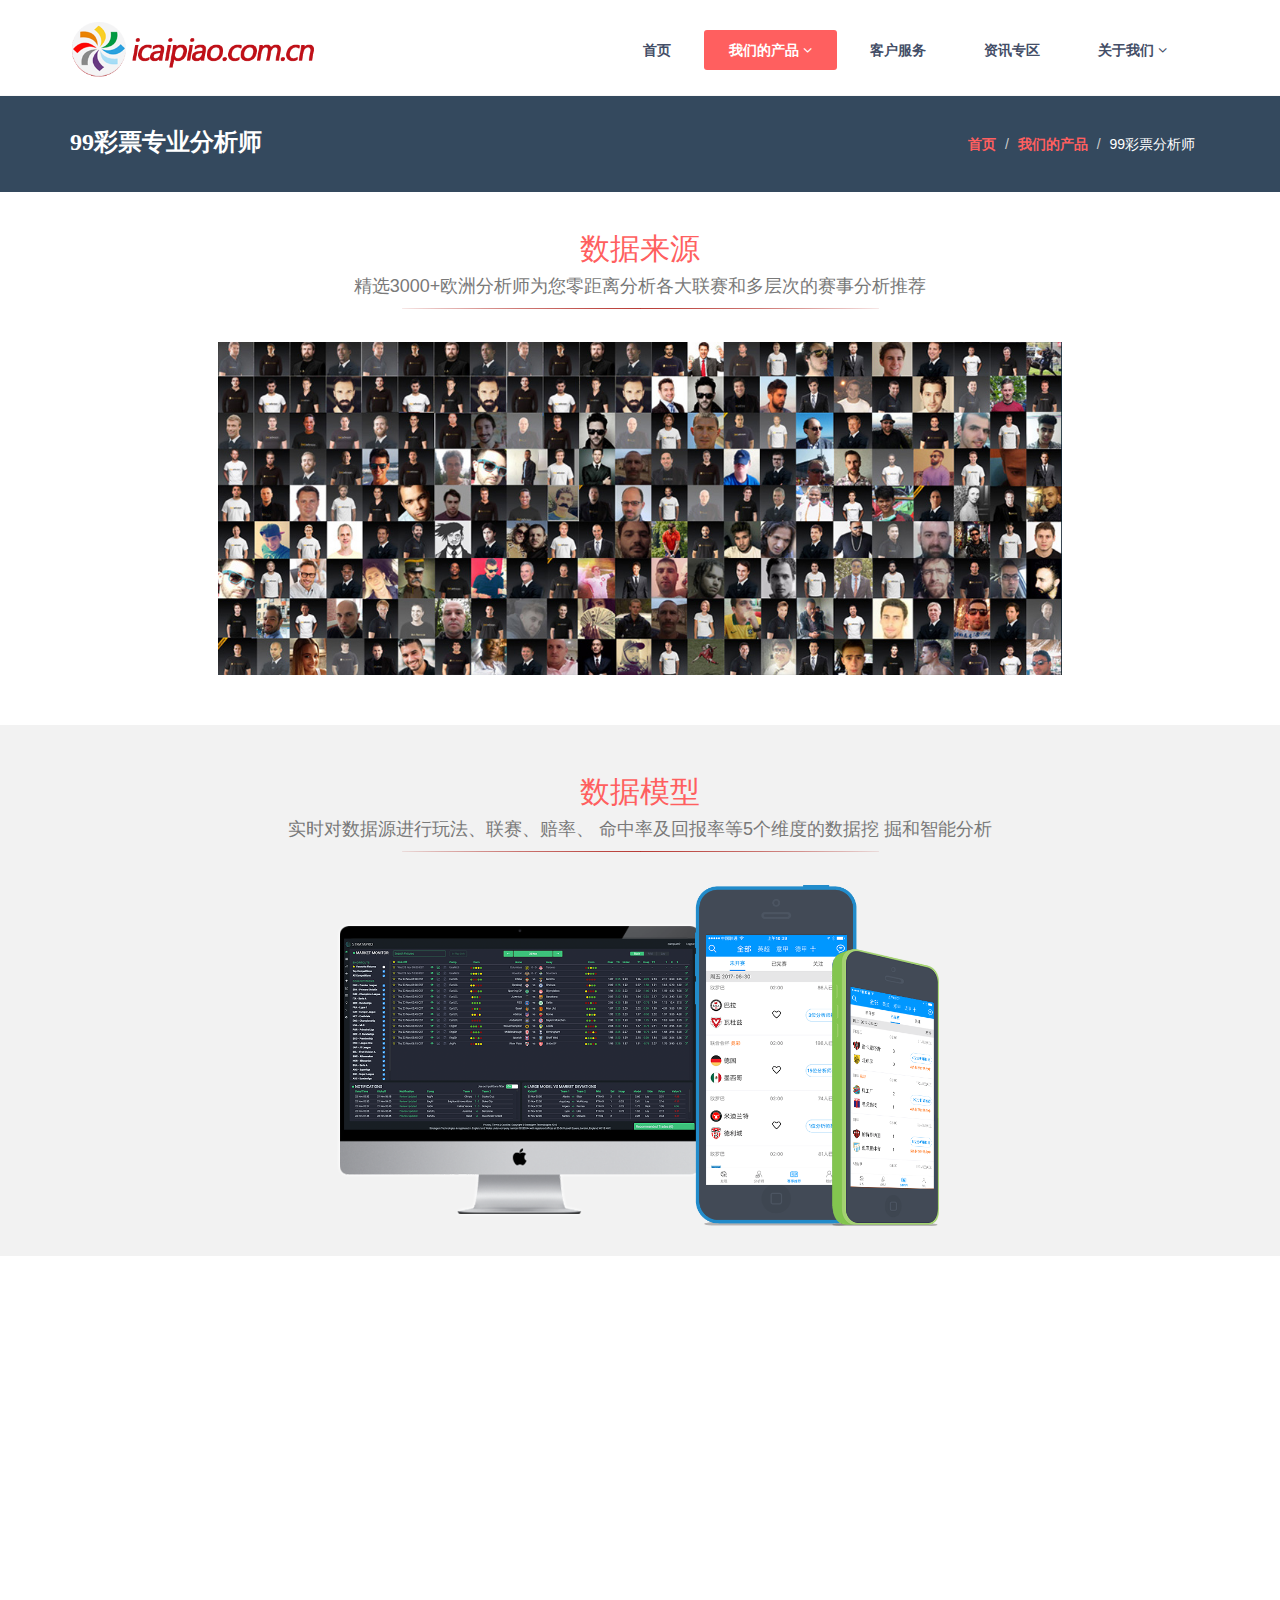
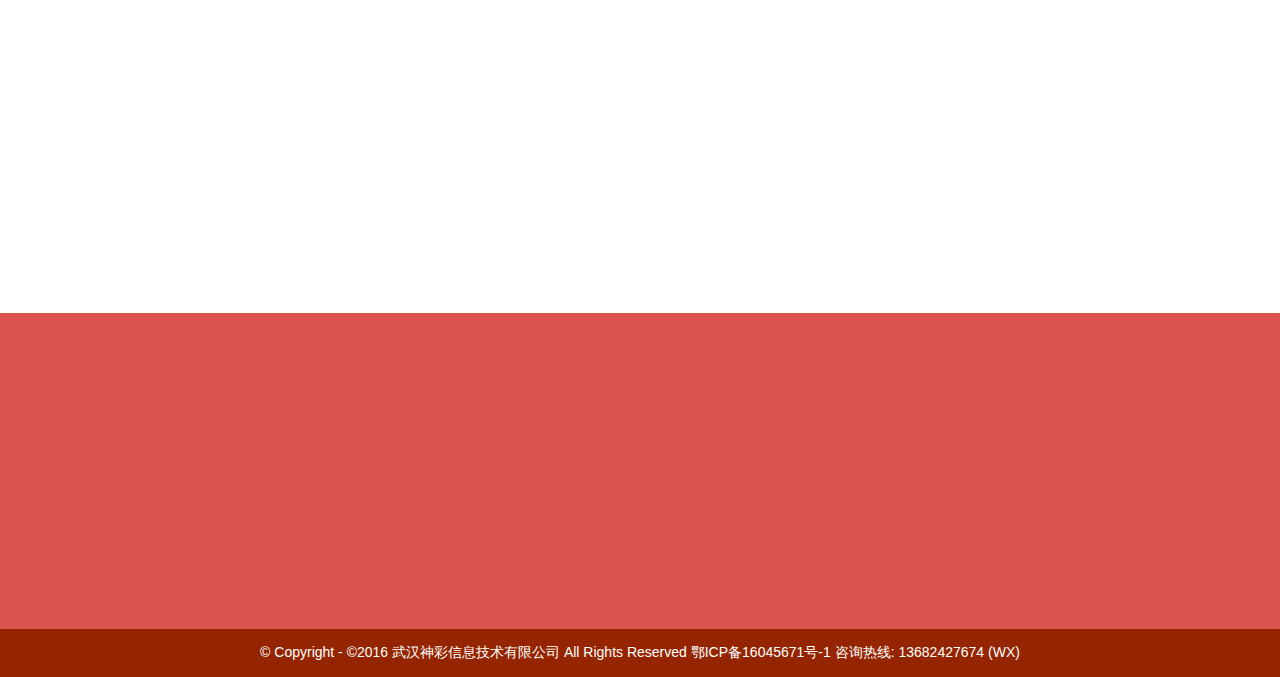
<file: product-fenxishi.html>
<!DOCTYPE html>
<html lang="en">
  <head>
    <meta charset="utf-8">
    <meta name="viewport" content="width=device-width, initial-scale=1.0">
    <meta name="author" content="20518.net">
    <link rel="shortcut icon" href="img/favicon.png">

<title>彩票APP_彩票程序_彩票源码_彩票网站程序_彩票网站系统_彩票合买代购系统_彩票合买代购开发_彩票平台开发_手机彩票app研发,手机投注、手机购彩、手机彩票系统_神彩彩票系统</title>
<META content="国内唯一的一家能提供ASP/PHP/JSP源码的原创程序开发商, 多个版本，非常适合用做彩票平台以及二次开发;彩票APP_彩票程序_彩票源码_彩票网站程序_彩票网站系统_彩票合买代购系统_彩票合买代购开发_彩票平台开发_手机彩票app研发,手机投注、手机购彩、手机彩票系统_神彩彩票系统-fleaphp.net" name=keywords>
<META content="国内唯一的一家能提供ASP/PHP/JSP源码的原创程序开发商, 多个版本，非常适合用做彩票平台以及二次开发;彩票APP_彩票程序_彩票源码_彩票网站程序_彩票网站系统_彩票合买代购系统_彩票合买代购开发_彩票平台开发_手机彩票app研发,手机投注、手机购彩、手机彩票系统_神彩彩票系统-fleaphp.net" name=description>

    <!-- Bootstrap core CSS -->
    <link href="css/bootstrap.min.css" rel="stylesheet">
    <link href="css/theme.css" rel="stylesheet">
    <link href="css/bootstrap-reset.css" rel="stylesheet">
    <!-- <link href="css/bootstrap.min.css" rel="stylesheet">-->

    <!--external css-->
    <link href="assets/font-awesome/css/font-awesome.css" rel="stylesheet" />
    <link rel="stylesheet" href="css/flexslider.css"/>
    <link href="assets/bxslider/jquery.bxslider.css" rel="stylesheet" />
    <link rel="stylesheet" href="css/animate.css">
    <link rel="stylesheet" href="assets/owlcarousel/owl.carousel.css">
    <link rel="stylesheet" href="assets/owlcarousel/owl.theme.css">

    <link href="css/superfish.css" rel="stylesheet" media="screen">
    <link href='http://fonts.googleapis.com/css?family=Lato' rel='stylesheet' type='text/css'>
    <!-- <link href='http://fonts.googleapis.com/css?family=Open+Sans' rel='stylesheet' type='text/css'> -->


    <!-- Custom styles for this template -->
    <link rel="stylesheet" type="text/css" href="css/component.css">
    <link href="css/style.css" rel="stylesheet">
    <link href="css/style-responsive.css" rel="stylesheet" />

    <link rel="stylesheet" type="text/css" href="css/parallax-slider/parallax-slider.css" />
    <script type="text/javascript" src="js/parallax-slider/modernizr.custom.28468.js">
    </script>

    <!-- HTML5 shim and Respond.js IE8 support of HTML5 tooltipss and media queries -->
    <!--[if lt IE 9]>
    <script src="js/html5shiv.js">
    </script>
    <script src="js/respond.min.js">
    </script>
    <![endif]-->
  </head>

  <body>
    <!--header start-->
    <header class="head-section">
      <div class="navbar navbar-default navbar-static-top container">
          <div class="navbar-header">
              <button class="navbar-toggle" data-target=".navbar-collapse" data-toggle="collapse" type="button">
                <span class="icon-bar"></span>
                <span class="icon-bar"></span>
                <span class="icon-bar"></span>
              </button>
              <a class="navbar-brand" href="index.html"><img src="img/nav-logo.png" alt="logo"></a>
          </div>
          <div class="navbar-collapse collapse">
              <ul class="nav navbar-nav">
                  <li>
                      <a href="index.html">首页 
                      </a>
                      
                  </li>
                  <li class="dropdown active">
                      <a class="dropdown-toggle" data-close-others="false" data-delay="0" data-hover=
                      "dropdown" data-toggle="dropdown" href="#">我们的产品 <i class="fa fa-angle-down"></i>
                      </a>
                      <ul class="dropdown-menu">
                          <li>
                              <a href="product-caizhan.html">99彩票彩站系统</a>
                          </li>
                          <li>
                              <a href="product-licai.html">99彩票竞彩理财系统</a>
                          </li>
                          <li>
                              <a href="product-fenxishi.html">99彩票分析师</a>
                          </li>
                       
                        
                      </ul>
                  </li>
                  <li>
                      <a  href="customer.html">客户服务 
                      </a>
                  
                  </li>
                    <li>
                      <a  href="info.html">资讯专区
                      </a>
                  
                  </li>
                  <li class="dropdown">
                      <a class="dropdown-toggle" data-close-others="false" data-delay="0" data-hover=
                      "dropdown" data-toggle="dropdown" href="#">关于我们 <i class="fa fa-angle-down"></i>
                      </a>
                      <ul class="dropdown-menu">
                          <li>
                              <a href="about-us.html">关于99彩票</a>
                             
                          </li>
                           <li>
                      <a href="join-us.html">99彩票招聘</a>
                  </li>
                          </ul>
                  </li>
              
              </ul>
          </div>
      </div>
    </header>
    <!--header end-->

    <!-- Sequence Modern Slider -->
<div class="breadcrumbs">
        <div class="container">
            <div class="row">
                <div class="col-lg-4 col-sm-4">
                    <h1>99彩票专业分析师</h1>
                </div>
                <div class="col-lg-8 col-sm-8">
                    <ol class="breadcrumb pull-right">
                        <li><a href="index.html">首页</a></li>
                        <li><a href="#">我们的产品</a></li>
                        <li class="active">99彩票分析师</li>
                    </ol>
                </div>
            </div>
        </div>
    </div>



<div class="component-bg">
 
            <!-- Forms
================================================== -->
<div class="bs-docs-section">
 
<!-- /example -->
<div class="zhuanjia mar-b-50 wow fadeInDown">
  <h2 id="licai-example">数据来源</h2>
  <p id="">精选3000+欧洲分析师为您零距离分析各大联赛和多层次的赛事分析推荐</p>
<div class="divider-top mar-b-30"></div>
  <div class="row"><div class="col-lg-2"></div>
  <div class="col-lg-8">
                <div class="active item">
                  <img src="img/team/team.jpg" width="1118" height="441" alt=""/>
                 
                </div>
</div><div class="col-lg-2"></div>
</div>
	</div>
<div class="zhuanjia wow fadeInDown mar-b-50 pad-t-30 gray-box">
  <h2 id="licai-example">数据模型</h2>
  <p>实时对数据源进行玩法、联赛、赔率、
命中率及回报率等5个维度的数据挖
掘和智能分析</p>
<div class="divider-top padding  mar-b-30"></div>
<div class="row"><div class="col-lg-3"></div>
  <div class="col-lg-6">
                <div class="active item">
                  <img src="img/phones/1.png" width="555" height="637" alt=""/>
                 
                </div>
</div><div class="col-lg-3"></div>
</div>

</div>
<div class="zhuanjia wow fadeInDown  mar-b-50">
  <h2 id="licai-example">数据理念</h2>
  <p>全方位展示我们分析师的历史推荐数
据，坚决执行实事求是的原则！</p>
<div class="divider-top  mar-b-30"></div>
<div class="row"><div class="col-lg-3"></div>
  <div class="col-lg-6">
                <div class="active item">
                  <img src="img/phones/3.png" width="555" height="637" alt=""/>
                 
                </div>
</div><div class="col-lg-3"></div>
</div>

</div></div>
</div>
    




    <!-- service end -->

    <!--container end-->

    <!--footer start-->
    <footer class="footer">
      <div class="container">
        <div class="row">  <div class="col-lg-3 col-sm-3 width wow fadeInUp" data-wow-duration="2s" data-wow-delay=".3s">
          
              <div class="tweet-box">
                <img src="img/ma.png" alt="logo">
              </div>       
          </div>
          <div class="col-lg-4 col-sm-4 address wow fadeInUp" data-wow-duration="2s" data-wow-delay=".1s">
            <h1>
             联系我们
            </h1>
            <address>
            
<p><i class="fa fa-home pr-10"></i>北京: 北京市朝阳区朝阳北路225号18楼</p>
               <p><i class="fa fa-home pr-10"></i>武汉市 洪山区 光谷时代广场A2608</p>
        
              <p><i class="fa fa-envelope pr-10"></i>邮箱 :   <a href="javascript:;">fleaphp@126.com</a></p>
            </address>
          </div>
        
         
            <div class="col-lg-5 col-sm-5 page-footer wow fadeInUp" data-wow-duration="2s" data-wow-delay=".5s">
              <h1>
               全国服务热线：
              </h1>
              <ul class="page-footer-list">
                <li>
                  <i class="fa fa-phone-square"></i>
                  <a>400-187-6838</a>
                </li>
                
              </ul>
            </div>
          </div>
      
        </div>
      </div>
    </footer>
    <!-- footer end -->
    <!--small footer start -->
    <footer class="footer-small">
        <div class="container">
            <div class="row">
               
                <div class="col-md-12">
                  <div class="copyright"> <p>&copy; Copyright - ©2016 武汉神彩信息技术有限公司 All Rights Reserved 鄂ICP备16045671号-1 咨询热线: 13682427674 (WX)</p>
                  </div>
                </div>
            </div>
        </div>
    </footer>
    <!--small footer end-->

    <!-- js placed at the end of the document so the pages load faster
<script src="js/jquery.js">
</script>
-->
    <script src="js/jquery-1.8.3.min.js">
    </script>
    <script src="js/bootstrap.min.js">
    </script>
    <script type="text/javascript" src="js/hover-dropdown.js">
    </script>
    <script defer src="js/jquery.flexslider.js">
    </script>
    <script type="text/javascript" src="assets/bxslider/jquery.bxslider.js">
    </script>

    <script type="text/javascript" src="js/jquery.parallax-1.1.3.js">
    </script>
    <script src="js/wow.min.js">
    </script>
    <script src="assets/owlcarousel/owl.carousel.js">
    </script>

    <script src="js/jquery.easing.min.js">
    </script>
    <script src="js/link-hover.js">
    </script>
    <script src="js/superfish.js">
    </script>
    <script type="text/javascript" src="js/parallax-slider/jquery.cslider.js">
    </script>
    <script type="text/javascript">
      $(function() {

        $('#da-slider').cslider({
          autoplay    : true,
          bgincrement : 100
        });

      });
    </script>



    <!--common script for all pages-->
    <script src="js/common-scripts.js">
    </script>

    <script type="text/javascript">
      jQuery(document).ready(function() {


        $('.bxslider1').bxSlider({
          minSlides: 5,
          maxSlides: 6,
          slideWidth: 360,
          slideMargin: 2,
          moveSlides: 1,
          responsive: true,
          nextSelector: '#slider-next',
          prevSelector: '#slider-prev',
          nextText: 'Onward →',
          prevText: '← Go back'
        });

      });


    </script>


    <script>
      $('a.info').tooltip();

      $(window).load(function() {
        $('.flexslider').flexslider({
          animation: "slide",
          start: function(slider) {
            $('body').removeClass('loading');
          }
        });
      });

      $(document).ready(function() {

        $("#owl-demo").owlCarousel({

          items : 4

        });

      });

      jQuery(document).ready(function(){
        jQuery('ul.superfish').superfish();
      });

      new WOW().init();


    </script>
  </body>
</html>
</file>
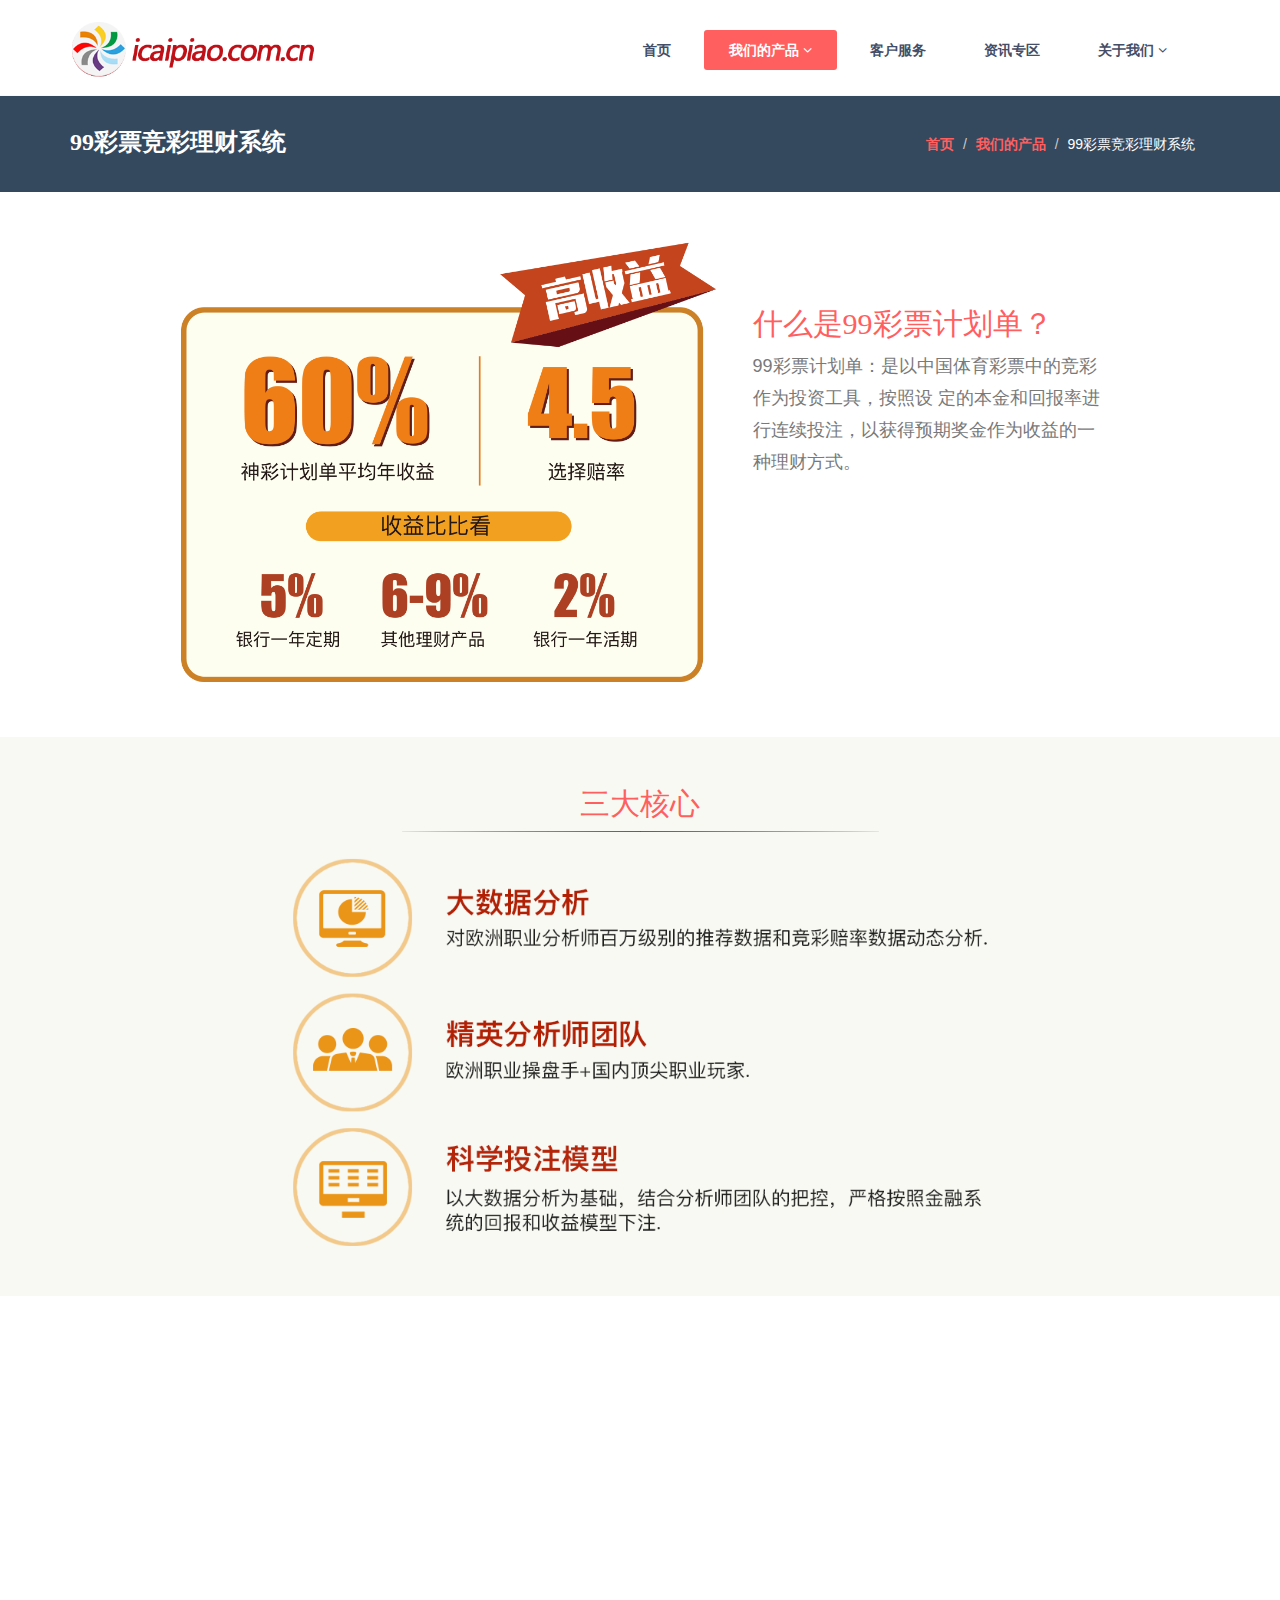
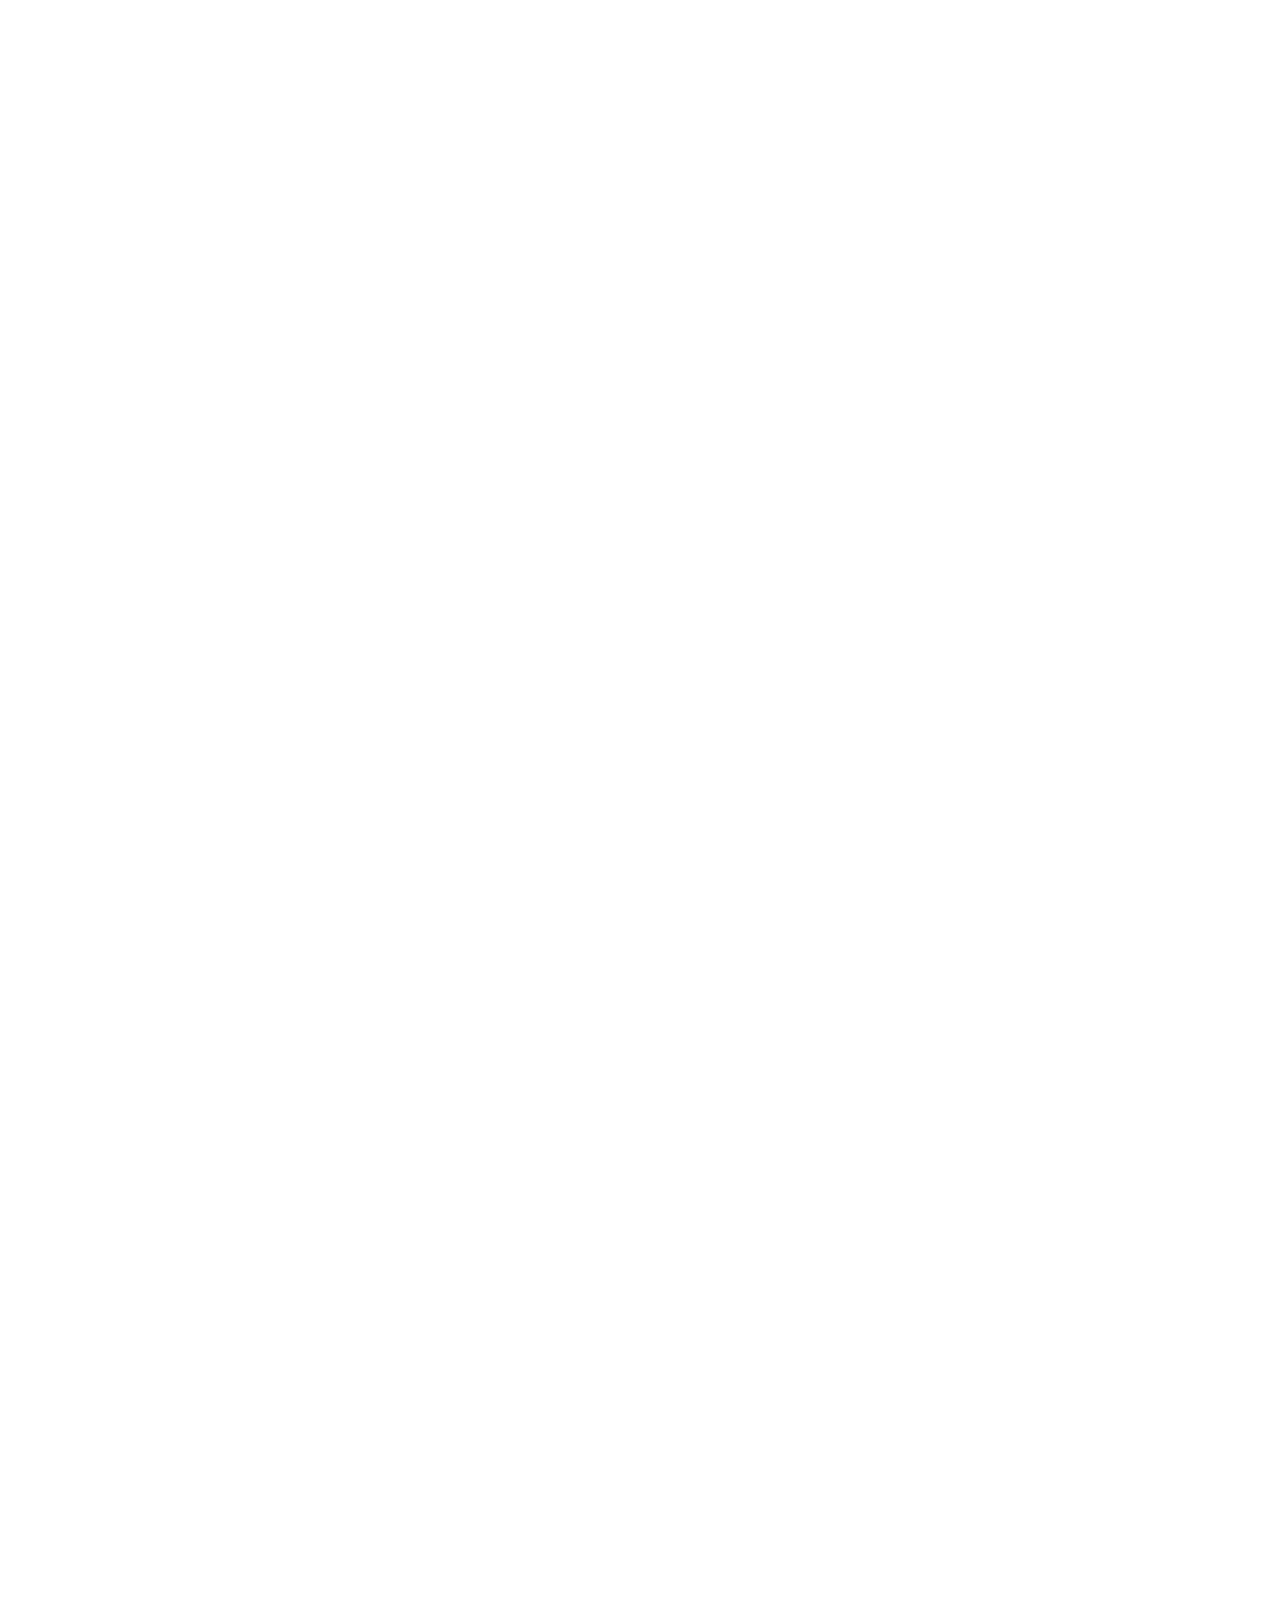
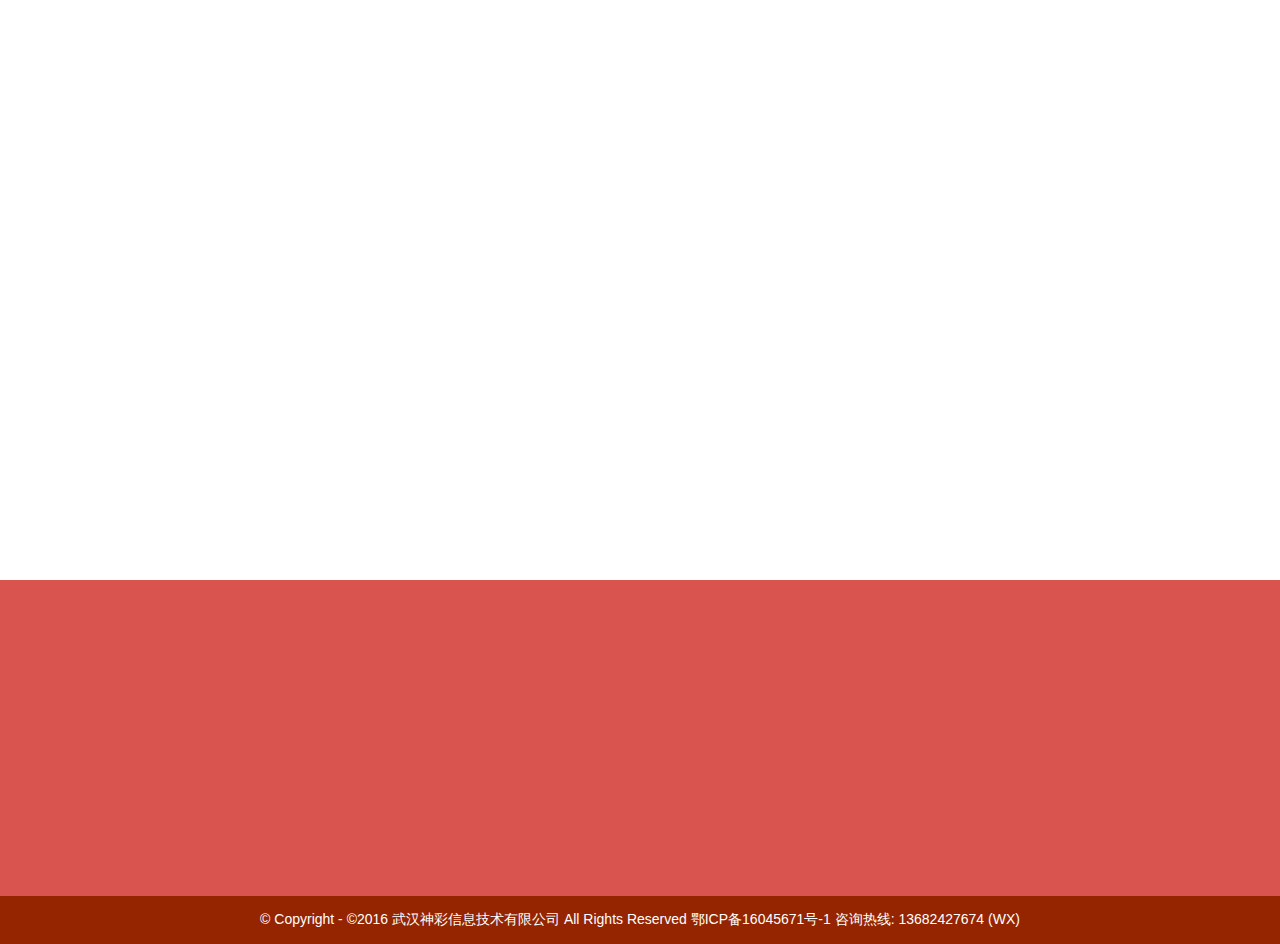
<file: product-licai.html>
<!DOCTYPE html>
<html lang="en">
  <head>
    <meta charset="utf-8">
    <meta name="viewport" content="width=device-width, initial-scale=1.0">
    <meta name="author" content="20518.net">
    <link rel="shortcut icon" href="img/favicon.png">

<title>彩票APP_彩票程序_彩票源码_彩票网站程序_彩票网站系统_彩票合买代购系统_彩票合买代购开发_彩票平台开发_手机彩票app研发,手机投注、手机购彩、手机彩票系统_神彩彩票系统</title>
<META content="国内唯一的一家能提供ASP/PHP/JSP源码的原创程序开发商, 多个版本，非常适合用做彩票平台以及二次开发;彩票APP_彩票程序_彩票源码_彩票网站程序_彩票网站系统_彩票合买代购系统_彩票合买代购开发_彩票平台开发_手机彩票app研发,手机投注、手机购彩、手机彩票系统_神彩彩票系统-fleaphp.net" name=keywords>
<META content="国内唯一的一家能提供ASP/PHP/JSP源码的原创程序开发商, 多个版本，非常适合用做彩票平台以及二次开发;彩票APP_彩票程序_彩票源码_彩票网站程序_彩票网站系统_彩票合买代购系统_彩票合买代购开发_彩票平台开发_手机彩票app研发,手机投注、手机购彩、手机彩票系统_神彩彩票系统-fleaphp.net" name=description>

    <!-- Bootstrap core CSS -->
    <link href="css/bootstrap.min.css" rel="stylesheet">
    <link href="css/theme.css" rel="stylesheet">
    <link href="css/bootstrap-reset.css" rel="stylesheet">
    <!-- <link href="css/bootstrap.min.css" rel="stylesheet">-->

    <!--external css-->
    <link href="assets/font-awesome/css/font-awesome.css" rel="stylesheet" />
    <link rel="stylesheet" href="css/flexslider.css"/>
    <link href="assets/bxslider/jquery.bxslider.css" rel="stylesheet" />
    <link rel="stylesheet" href="css/animate.css">
    <link rel="stylesheet" href="assets/owlcarousel/owl.carousel.css">
    <link rel="stylesheet" href="assets/owlcarousel/owl.theme.css">

    <link href="css/superfish.css" rel="stylesheet" media="screen">
    <link href='http://fonts.googleapis.com/css?family=Lato' rel='stylesheet' type='text/css'>
    <!-- <link href='http://fonts.googleapis.com/css?family=Open+Sans' rel='stylesheet' type='text/css'> -->


    <!-- Custom styles for this template -->
    <link rel="stylesheet" type="text/css" href="css/component.css">
    <link href="css/style.css" rel="stylesheet">
    <link href="css/style-responsive.css" rel="stylesheet" />

    <link rel="stylesheet" type="text/css" href="css/parallax-slider/parallax-slider.css" />
    <script type="text/javascript" src="js/parallax-slider/modernizr.custom.28468.js">
    </script>

    <!-- HTML5 shim and Respond.js IE8 support of HTML5 tooltipss and media queries -->
    <!--[if lt IE 9]>
    <script src="js/html5shiv.js">
    </script>
    <script src="js/respond.min.js">
    </script>
    <![endif]-->
  </head>

  <body>
    <!--header start-->
    <header class="head-section">
      <div class="navbar navbar-default navbar-static-top container">
          <div class="navbar-header">
              <button class="navbar-toggle" data-target=".navbar-collapse" data-toggle="collapse" type="button">
                <span class="icon-bar"></span>
                <span class="icon-bar"></span>
                <span class="icon-bar"></span>
              </button>
              <a class="navbar-brand" href="index.html"><img src="img/nav-logo.png" alt="logo"></a>
          </div>
          <div class="navbar-collapse collapse">
              <ul class="nav navbar-nav">
                  <li>
                      <a  href="index.html">首页 
                      </a>
                      
                  </li>
                  <li class="dropdown active">
                      <a class="dropdown-toggle" data-close-others="false" data-delay="0" data-hover=
                      "dropdown" data-toggle="dropdown" href="#">我们的产品 <i class="fa fa-angle-down"></i>
                      </a>
                      <ul class="dropdown-menu">
                          <li>
                              <a href="product-caizhan.html">99彩票彩站系统</a>
                          </li>
                          <li>
                              <a href="product-licai.html">99彩票竞彩理财系统</a>
                          </li>
                          <li>
                              <a href="product-fenxishi.html">99彩票分析师</a>
                          </li>
                       
                        
                      </ul>
                  </li>
                  <li>
                      <a href="customer.html">客户服务 
                      </a>
                  
                  </li>
                    <li>
                      <a href="info.html">资讯专区
                      </a>
                  
                  </li>
                  <li class="dropdown">
                      <a class="dropdown-toggle" data-close-others="false" data-delay="0" data-hover=
                      "dropdown" data-toggle="dropdown" href="#">关于我们 <i class="fa fa-angle-down"></i>
                      </a>
                      <ul class="dropdown-menu">
                          <li>
                              <a href="about-us.html">关于99彩票</a>
                             
                          </li>
                           <li>
                      <a href="join-us.html">99彩票招聘</a>
                  </li>
                          </ul>
                  </li>
              
              </ul>
          </div>
      </div>
    </header>
    <!--header end-->

    <!-- Sequence Modern Slider -->
<div class="breadcrumbs">
        <div class="container">
            <div class="row">
                <div class="col-lg-4 col-sm-4">
                    <h1>99彩票竞彩理财系统</h1>
                </div>
                <div class="col-lg-8 col-sm-8">
                    <ol class="breadcrumb pull-right">
                        <li><a href="index.html">首页</a></li>
                        <li><a href="#">我们的产品</a></li>
                        <li class="active">99彩票竞彩理财系统</li>
                    </ol>
                </div>
            </div>
        </div>
    </div>



<div class="component-bg">
 
            <!-- Forms
================================================== -->
<div class="bs-docs-section">
 
<!-- /example -->

<div class="container">
      <div class="row mar-b-50">
		  <div class="col-lg-1"></div>
        <div class="col-lg-6">
          <div class="about-carousel wow fadeInLeft">
            <div id="myCarousel" class="carousel slide">
              <!-- Carousel items -->
              <div class="carousel-inner">
                <div class="active item">
                  <img src="img/jihua1.png" alt="">
                 
                </div>
             
         

              </div>
              <!-- Carousel nav -->
         
            </div>
          </div>
        </div>
        <div class="col-lg-4 about wow fadeInRight jihua">
          <h2>
            什么是99彩票计划单？
          </h2>
          <p>
            

99彩票计划单：是以中国体育彩票中的竞彩作为投资工具，按照设
定的本金和回报率进行连续投注，以获得预期奖金作为收益的一
种理财方式。
          </p>
        </div>
        <div class="col-lg-1"></div>
      </div>

    </div>


 
	
	<div class="gray-box-bottom wow fadeInDown carousel-inner mar-b-50">
 <h2 id="licai-example">三大核心</h2>
<div class="divider-top"></div>
		<h3 id="">   </h3><div class="row"><div class="col-lg-2"></div>
  <div class="col-lg-8">
                <div class="active item">
                  <img src="img/jihua3.png" alt="">
                 
                </div>
</div><div class="col-lg-2"></div>
</div>
	</div>
	<div class=" wow zoomIn carousel-inner">
		<h2 id="licai-example"><a href="http://nb.yuecp.com">2017年 赢在99彩票计划单实战120天战报</a><i class="fa fa- pr-10"></i></h2>
<div class="divider-top"></div>
  <h3 id="">   </h3><div class="row"><div class="col-lg-2"></div>
               <div class="col-lg-8">
                <div class="active item">
                  <img src="img/jihua-shu.png" alt="">
                 
                </div>
             
         

              </div>
 <div class="col-lg-2"></div>
</div>
  
	</div>
		<div class="gray-box-a wow fadeInDown carousel-inner zhuanjia mar-b-50">
 <h2 id="licai-example">我们为什么能成功！</h2>
<div class="divider-top"></div>
		<p class="mar-b-30">自上线以来年回报60%的跟单，盈利达成率已到达99.62%.</p><div class="row"><div class="col-lg-2"></div>
  <div class="col-lg-8">
                <div class="active item">
                  <img src="img/youshi.png" alt="">
                
                </div>
</div><div class="col-lg-2"></div>
</div>
	</div>
			<div class="wow fadeInDown carousel-inner zhuanjia">


		<div class="row"><div class="col-lg-2"></div>
  <div class="col-lg-8">
                <div class="active item">
              
                 <img src="img/youshi2.png" alt="">
                </div>
</div><div class="col-lg-2"></div>
</div>
	</div>
</div>
        </div>
    </div>




    <!-- service end -->

    <!--container end-->

    <!--footer start-->
    <footer class="footer">
      <div class="container">
        <div class="row">  <div class="col-lg-3 col-sm-3 width wow fadeInUp" data-wow-duration="2s" data-wow-delay=".3s">
          
              <div class="tweet-box">
                <img src="img/ma.png" alt="logo">
              </div>       
          </div>
          <div class="col-lg-4 col-sm-4 address wow fadeInUp" data-wow-duration="2s" data-wow-delay=".1s">
            <h1>
             联系我们
            </h1>
            <address>
            
           
               <p><i class="fa fa-home pr-10"></i>武汉市 洪山区 光谷时代广场A2608</p>
        
              <p><i class="fa fa-envelope pr-10"></i>邮箱 :   <a href="javascript:;">fleaphp@126.com</a></p>
            </address>
          </div>
        
         
            <div class="col-lg-5 col-sm-5 page-footer wow fadeInUp" data-wow-duration="2s" data-wow-delay=".5s">
              <h1>
               全国服务热线：
              </h1>
              <ul class="page-footer-list">
                <li>
                  <i class="fa fa-phone-square"></i>
                  <a>400-187-6838</a>
                </li>
                
              </ul>
            </div>
          </div>
      
        </div>
      </div>
    </footer>
    <!-- footer end -->
    <!--small footer start -->
    <footer class="footer-small">
        <div class="container">
            <div class="row">
               
                <div class="col-md-12">
                  <div class="copyright"> <p>&copy; Copyright - ©2016 武汉神彩信息技术有限公司 All Rights Reserved 鄂ICP备16045671号-1 咨询热线: 13682427674 (WX)</p>
                  </div>
                </div>
            </div>
        </div>
    </footer>
    <!--small footer end-->

    <!-- js placed at the end of the document so the pages load faster
<script src="js/jquery.js">
</script>
-->
    <script src="js/jquery-1.8.3.min.js">
    </script>
    <script src="js/bootstrap.min.js">
    </script>
    <script type="text/javascript" src="js/hover-dropdown.js">
    </script>
    <script defer src="js/jquery.flexslider.js">
    </script>
    <script type="text/javascript" src="assets/bxslider/jquery.bxslider.js">
    </script>

    <script type="text/javascript" src="js/jquery.parallax-1.1.3.js">
    </script>
    <script src="js/wow.min.js">
    </script>
    <script src="assets/owlcarousel/owl.carousel.js">
    </script>

    <script src="js/jquery.easing.min.js">
    </script>
    <script src="js/link-hover.js">
    </script>
    <script src="js/superfish.js">
    </script>
    <script type="text/javascript" src="js/parallax-slider/jquery.cslider.js">
    </script>
    <script type="text/javascript">
      $(function() {

        $('#da-slider').cslider({
          autoplay    : true,
          bgincrement : 100
        });

      });
    </script>



    <!--common script for all pages-->
    <script src="js/common-scripts.js">
    </script>

    <script type="text/javascript">
      jQuery(document).ready(function() {


        $('.bxslider1').bxSlider({
          minSlides: 5,
          maxSlides: 6,
          slideWidth: 360,
          slideMargin: 2,
          moveSlides: 1,
          responsive: true,
          nextSelector: '#slider-next',
          prevSelector: '#slider-prev',
          nextText: 'Onward →',
          prevText: '← Go back'
        });

      });


    </script>


    <script>
      $('a.info').tooltip();

      $(window).load(function() {
        $('.flexslider').flexslider({
          animation: "slide",
          start: function(slider) {
            $('body').removeClass('loading');
          }
        });
      });

      $(document).ready(function() {

        $("#owl-demo").owlCarousel({

          items : 4

        });

      });

      jQuery(document).ready(function(){
        jQuery('ul.superfish').superfish();
      });

      new WOW().init();


    </script>
  </body>
</html>
</file>
<file: css/theme.css>
body {
  padding-top: 70px;
  padding-bottom: 30px;
}

.theme-dropdown .dropdown-menu {
  display: block;
  position: static;
  margin-bottom: 20px;
}

.theme-showcase > p > .btn {
  margin: 5px 0;
}
</file>
<file: css/superfish.css>
/*** ESSENTIAL STYLES ***/
.sf-menu, .sf-menu * {
	margin: 0;
	padding: 0;
	list-style: none;
}
.sf-menu li {
	position: relative;
}
.sf-menu ul {
	position: absolute;
	display: none;
	top: 100%;
	left: 0;
	z-index: 99;
}
.sf-menu > li {
	float: left;
}
.sf-menu li:hover > ul,
.sf-menu li.sfHover > ul {
	display: block;
}

.sf-menu a {
	display: block;
	position: relative;
}
.sf-menu ul ul {
	top: 0;
	left: 100%;
}





.sf-menu li:hover,
.sf-menu li.sfHover {
	/* only transition out, not in */
	-webkit-transition: none;
	transition: none;
}


/* styling for both css and generated arrows */
.sf-arrows .sf-with-ul:after {
	content: '';
	position: absolute;
	top: 50%;
	right: 1em;
	margin-top: -3px;
	height: 0;
	width: 0;
	/* order of following 3 rules important for fallbacks to work */
	border: 5px solid transparent;
	border-top-color: #dFeEFF; /* edit this to suit design (no rgba in IE8) */
	border-top-color: rgba(255,255,255,.5);
}
.sf-arrows > li > .sf-with-ul:focus:after,
.sf-arrows > li:hover > .sf-with-ul:after,
.sf-arrows > .sfHover > .sf-with-ul:after {
	border-top-color: white; /* IE8 fallback colour */
}
/* styling for right-facing arrows */
.sf-arrows ul .sf-with-ul:after {
	margin-top: -5px;
	margin-right: -3px;
	border-color: transparent;
	border-left-color: #dFeEFF; /* edit this to suit design (no rgba in IE8) */
	border-left-color: rgba(255,255,255,.5);
}
.sf-arrows ul li > .sf-with-ul:focus:after,
.sf-arrows ul li:hover > .sf-with-ul:after,
.sf-arrows ul .sfHover > .sf-with-ul:after {
	border-left-color: white;
}
</file>
<file: css/component.css>
body {
    position: relative;
}

.table code {
    font-size: 13px;
    font-weight: 400;
}

.btn-outline {
    color: #563d7c;
    background-color: transparent;
    border-color: #563d7c;
}

.btn-outline:hover,.btn-outline:focus,.btn-outline:active {
    color: #fff;
    background-color: #563d7c;
    border-color: #563d7c;
}

.btn-outline-inverse {
    color: #fff;
    background-color: transparent;
    border-color: #cdbfe3;
}

.btn-outline-inverse:hover,.btn-outline-inverse:focus,.btn-outline-inverse:active {
    color: #563d7c;
    text-shadow: none;
    background-color: #fff;
    border-color: #fff;
}

.bs-un-booticon {
    display: block;
    font-weight: 500;
    color: #fff;
    background-color: #563d7c;
    border-radius: 15%;
    cursor: default;
    text-align: center;
}

.bs-un-booticon-sm {
    width: 30px;
    height: 30px;
    font-size: 20px;
    line-height: 28px;
}

.bs-un-booticon-lg {
    width: 144px;
    height: 144px;
    font-size: 108px;
    line-height: 140px;
}

.bs-un-booticon-inverse {
    color: #563d7c;
    background-color: #fff;
}

.bs-un-booticon-outline {
    background-color: transparent;
    border: 1px solid #cdbfe3;
}

.bs-un-nav {
    margin-bottom: 0;
    background-color: #fff;
    border-bottom: 0;
}

.bs-home-nav .bs-nav-b {
    display: none;
}

.bs-un-nav .navbar-brand,.bs-un-nav .navbar-nav>li>a {
    color: #563d7c;
    font-weight: 500;
}

.bs-un-nav .navbar-nav>li>a:hover,.bs-un-nav .navbar-nav>.active>a,.bs-un-nav .navbar-nav>.active>a:hover {
    color: #463265;
    background-color: #f9f9f9;
}

.bs-un-nav .navbar-toggle .icon-bar {
    background-color: #563d7c;
}

.bs-un-nav .navbar-header .navbar-toggle {
    border-color: #fff;
}

.bs-un-nav .navbar-header .navbar-toggle:hover,.bs-un-nav .navbar-header .navbar-toggle:focus {
    background-color: #f9f9f9;
    border-color: #f9f9f9;
}

.bs-un-footer {
    padding-top: 40px;
    padding-bottom: 40px;
    margin-top: 100px;
    color: #777;
    text-align: center;
    border-top: 1px solid #e5e5e5;
}

.bs-un-footer-links {
    margin-top: 20px;
    padding-left: 0;
    color: #999;
}

.bs-un-footer-links li {
    display: inline;
    padding: 0 2px;
}

.bs-un-footer-links li:first-child {
    padding-left: 0;
}

@media min-width768px {
    .bs-un-footer p {
        margin-bottom: 0;
    }

}

.bs-un-social {
    margin-bottom: 20px;
    text-align: center;
}

.bs-un-social-buttons {
    display: inline-block;
    margin-bottom: 0;
    padding-left: 0;
    list-style: none;
}

.bs-un-social-buttons li {
    display: inline-block;
    line-height: 1;
    padding: 5px 8px;
}

.bs-un-social-buttons .twitter-follow-button {
    width: 225px !important;
}

.bs-un-social-buttons .twitter-share-button {
    width: 98px !important;
}

.github-btn {
    border: 0;
    overflow: hidden;
}

.bs-un-masthead,.bs-un-header {
    position: relative;
    padding: 30px 15px;
    color: #cdbfe3;
    text-align: center;
    text-shadow: 0 1px 0 rgba(0,0,0,.1);
    background-color: #6f5499;
    background-image: 0;
    background-image: linear-gradient(tobottom,#563d7c0,#6f5499100%);
    background-repeat: repeat-x;
    filter: progid:DXImageTransform.Microsoft.gradient(startColorstr='#563d7c',endColorstr='#6F5499',GradientType=0);
}

.bs-un-masthead .bs-un-booticon {
    margin: 0 auto 30px;
}

.bs-un-masthead h1 {
    font-weight: 300;
    line-height: 1;
    color: #fff;
}

.bs-un-masthead .lead {
    margin: 0 auto 30px;
    font-size: 20px;
    color: #fff;
}

.bs-un-masthead .version {
    margin-top: -15px;
    margin-bottom: 30px;
    color: #9783b9;
}

.bs-un-masthead .btn {
    width: 100%;
    padding: 15px 30px;
    font-size: 20px;
}

@media min-width480px {
    .bs-un-masthead .btn {
        width: auto;
    }

}

@media min-width768px {
    .bs-un-masthead {
        padding-top: 80px;
        padding-bottom: 80px;
    }
    
    .bs-un-masthead h1 {
        font-size: 60px;
    }
    
    .bs-un-masthead .lead {
        font-size: 24px;
    }

}

@media min-width992px {
    .bs-un-masthead .lead {
        width: 80%;
        font-size: 30px;
    }

}

.bs-un-header {
    margin-bottom: 40px;
    font-size: 20px;
}

.bs-un-header h1 {
    margin-top: 0;
    color: #fff;
}

.bs-un-header p {
    margin-bottom: 0;
    font-weight: 300;
    line-height: 1.4;
}

.bs-un-header .container {
    position: relative;
}

@media min-width768px {
    .bs-un-header {
        padding-top: 60px;
        padding-bottom: 60px;
        font-size: 24px;
        text-align: left;
    }
    
    .bs-un-header h1 {
        font-size: 60px;
        line-height: 1;
    }

}

@media min-width992px {
    .bs-un-header h1,.bs-un-header p {
        margin-right: 380px;
    }

}

.carbonad {
    width: auto !important;
    margin: 30px -30px -31px !important;
    padding: 20px !important;
    overflow: hidden;
    height: auto !important;
    font-size: 13px !important;
    line-height: 16px !important;
    text-align: left;
    background: transparent !important;
    border: solid #866ab3 !important;
    border-width: 1px 0 !important;
}

.carbonad-img {
    margin: 0 !important;
}

.carbonad-text,.carbonad-tag {
    float: none !important;
    display: block !important;
    width: auto !important;
    height: auto !important;
    margin-left: 145px !important;
    font-family: "Helvetica Neue",Helvetica,Arial,sans-serif !important;
}

.carbonad-text {
    padding-top: 0 !important;
}

.carbonad-tag {
    color: inherit !important;
    text-align: left !important;
}

.carbonad-text a,.carbonad-tag a {
    color: #fff !important;
}

.carbonad #azcarbon>img {
    display: none;
}

@media min-width480px {
    .carbonad {
        width: 330px !important;
        margin: 20px auto !important;
        border-radius: 4px;
        border-width: 1px !important;
    }
    
    .bs-un-masthead .carbonad {
        margin: 50px auto 0 !important;
    }

}

@media min-width768px {
    .carbonad {
        margin-left: 0 !important;
        margin-right: 0 !important;
    }

}

@media min-width992px {
    .carbonad {
        position: absolute;
        top: 0;
        right: 15px;
        margin: 0 !important;
        padding: 15px !important;
        width: 330px !important;
    }
    
    .bs-un-masthead .carbonad {
        position: static;
    }

}

.bs-un-featurette {
    padding-top: 40px;
    padding-bottom: 40px;
    font-size: 16px;
    line-height: 1.5;
    color: #555;
    text-align: center;
    background-color: #fff;
    border-bottom: 1px solid #e5e5e5;
}

.bs-un-featurette+.bs-un-footer {
    margin-top: 0;
    border-top: 0;
}

.bs-un-featurette-title {
    font-size: 30px;
    font-weight: 400;
    color: #333;
    margin-bottom: 5px;
}

.half-rule {
    width: 100px;
    margin: 40px auto;
}

.bs-un-featurette h3 {
    font-weight: 400;
    color: #333;
    margin-bottom: 5px;
}

.bs-un-featurette-img {
    display: block;
    margin-bottom: 20px;
    color: #333;
}

.bs-un-featurette-img:hover {
    text-decoration: none;
    color: #428bca;
}

.bs-un-featurette-img img {
    display: block;
    margin-bottom: 15px;
}

.bs-un-featured-sites {
    margin-left: -1px;
    margin-right: -1px;
}

.bs-un-featured-sites .col-sm-3 {
    padding-left: 1px;
    padding-right: 1px;
}

@media min-width480px {
    .bs-un-featurette .img-responsive {
        margin-top: 30px;
    }

}

@media min-width768px {
    .bs-un-featurette {
        padding-top: 100px;
        padding-bottom: 100px;
    }
    
    .bs-un-featurette-title {
        font-size: 40px;
    }
    
    .bs-un-featurette .lead {
        margin-left: auto;
        margin-right: auto;
        max-width: 80%;
    }
    
    .bs-un-featured-sites .col-sm-3:first-child img {
        border-top-left-radius: 4px;
        border-bottom-left-radius: 4px;
    }
    
    .bs-un-featured-sites .col-sm-3:last-child img {
        border-top-right-radius: 4px;
        border-bottom-right-radius: 4px;
    }
    
    .bs-un-featurette .img-responsive {
        margin-top: 0;
    }

}

.bs-un-sidebar.affix {
    position: static;
}

@media min-width768px {
    .bs-un-sidebar {
        padding-left: 20px;
    }

}

.bs-un-sidenav {
    margin-top: 20px;
    margin-bottom: 20px;
}

.bs-un-sidebar .nav>li>a {
    display: block;
    font-size: 13px;
    font-weight: 500;
    color: #999;
    padding: 4px 20px;
}

.bs-un-sidebar .nav>li>a:hover,.bs-un-sidebar .nav>li>a:focus {
    padding-left: 19px;
    color: #563d7c;
    text-decoration: none;
    background-color: transparent;
    border-left: 1px solid #563d7c;
}

.bs-un-sidebar .nav>.active>a,.bs-un-sidebar .nav>.active:hover>a,.bs-un-sidebar .nav>.active:focus>a {
    padding-left: 18px;
    font-weight: 700;
    color: #563d7c;
    background-color: transparent;
    border-left: 2px solid #563d7c;
}

.bs-un-sidebar .nav .nav {
    display: none;
    padding-bottom: 10px;
}

.bs-un-sidebar .nav .nav>li>a {
    padding-top: 1px;
    padding-bottom: 1px;
    padding-left: 30px;
    font-size: 12px;
    font-weight: 400;
}

.bs-un-sidebar .nav .nav>li>a:hover,.bs-un-sidebar .nav .nav>li>a:focus {
    padding-left: 29px;
}

.bs-un-sidebar .nav .nav>.active>a,.bs-un-sidebar .nav .nav>.active:hover>a,.bs-un-sidebar .nav .nav>.active:focus>a {
    font-weight: 500;
    padding-left: 28px;
}

.back-to-top {
    display: none;
    margin-top: 10px;
    margin-left: 10px;
    padding: 4px 10px;
    font-size: 12px;
    font-weight: 500;
    color: #999;
}

.back-to-top:hover {
    text-decoration: none;
    color: #563d7c;
}

@media min-width768px {
    .back-to-top {
        display: block;
    }

}

@media min-width992px {
    .bs-un-sidebar .nav>.active>ul {
        display: block;
    }
    
    .bs-un-sidebar.affix,.bs-un-sidebar.affix-bottom {
        width: 213px;
    }
    
    .bs-un-sidebar.affix {
        position: fixed;
        top: 20px;
    }
    
    .bs-un-sidebar.affix-bottom {
        position: absolute;
    }
    
    .bs-un-sidebar.affix-bottom .bs-un-sidenav,.bs-un-sidebar.affix .bs-un-sidenav {
        margin-top: 0;
        margin-bottom: 0;
    }

}

@media min-width1200px {
    .bs-un-sidebar.affix-bottom,.bs-un-sidebar.affix {
        width: 263px;
    }

}

.bs-un-section {
    margin-bottom: 60px;
}

.bs-un-section:last-child {
    margin-bottom: 0;
}

h1[id] {
    margin-top: 0;
    padding-top: 20px;
}

.bs-callout {
    margin: 20px 0;
    padding: 20px;
    border-left: 3px solid #eee;
}

.bs-callout h4 {
    margin-top: 0;
    margin-bottom: 5px;
}

.bs-callout p:last-child {
    margin-bottom: 0;
}

.bs-callout code {
    background-color: #fff;
    border-radius: 3px;
}

.bs-callout-danger {
    background-color: #fdf7f7;
    border-color: #d9534f;
}

.bs-callout-danger h4 {
    color: #d9534f;
}

.bs-callout-warning {
    background-color: #fcf8f2;
    border-color: #f0ad4e;
}

.bs-callout-warning h4 {
    color: #f0ad4e;
}

.bs-callout-info {
    background-color: #f4f8fa;
    border-color: #5bc0de;
}

.bs-callout-info h4 {
    color: #5bc0de;
}

.color-swatches {
    margin: 0 -5px;
    overflow: hidden;
}

.color-swatch {
    float: left;
    width: 60px;
    height: 60px;
    margin: 0 5px;
    border-radius: 3px;
}

@media min-width768px {
    .color-swatch {
        width: 100px;
        height: 100px;
    }

}

.color-swatches .gray-darker {
    background-color: #222;
}

.color-swatches .gray-dark {
    background-color: #333;
}

.color-swatches .gray {
    background-color: #555;
}

.color-swatches .gray-light {
    background-color: #999;
}

.color-swatches .gray-lighter {
    background-color: #eee;
}

.color-swatches .brand-primary {
    background-color: #428bca;
}

.color-swatches .brand-success {
    background-color: #5cb85c;
}

.color-swatches .brand-warning {
    background-color: #f0ad4e;
}

.color-swatches .brand-danger {
    background-color: #d9534f;
}

.color-swatches .brand-info {
    background-color: #5bc0de;
}

.color-swatches .bs-purple {
    background-color: #563d7c;
}

.color-swatches .bs-purple-light {
    background-color: #c7bfd3;
}

.color-swatches .bs-purple-lighter {
    background-color: #e5e1ea;
}

.color-swatches .bs-gray {
    background-color: #f9f9f9;
}

.bs-team .team-member {
    color: #555;
    line-height: 32px;
}

.bs-team .team-member:hover {
    color: #333;
    text-decoration: none;
}

.bs-team .github-btn {
    float: right;
    margin-top: 6px;
    width: 180px;
    height: 20px;
}

.bs-team img {
    float: left;
    width: 32px;
    margin-right: 10px;
    border-radius: 4px;
}

.show-grid {
    margin-bottom: 15px;
}

.show-grid [class^=col-] {
    padding-top: 10px;
    padding-bottom: 10px;
    background-color: #eee;
    background-color: rgba(86,61,124,.15);
    border: 1px solid #ddd;
    border: 1px solid rgba(86,61,124,.2);
}

.bs-example {
    position: relative;
    padding: 45px 15px 15px;
    /* margin: 0 -15px 15px; */
    background-color: #F8f8f8;
    /* box-shadow: inset 0 3px 6px rgba(0,0,0,.05); */
    border-color: #e5e5e5 #eee #eee;
    border-style: solid;
    border-width: 1px 1px;
}

.bs-example:after {
    content: "Example";
    position: absolute;
    top: 15px;
    left: 15px;
    font-size: 12px;
    font-weight: 700;
    color: #bbb;
    text-transform: uppercase;
    letter-spacing: 1px;
}

.bs-example+.highlight {
    margin: -15px -15px 15px;
    border-radius: 0;
    border-width: 0 0 1px;
}

@media min-width768px {
    .bs-example {
        margin-left: 0;
        margin-right: 0;
        background-color: #fff;
        border-width: 1px;
        border-color: #ddd;
        border-radius: 4px 4px 0 0;
        box-shadow: none;
    }
    
    .bs-example+.highlight {
        margin-top: -16px;
        margin-left: 0;
        margin-right: 0;
        border-width: 1px;
        border-bottom-left-radius: 4px;
        border-bottom-right-radius: 4px;
    }

}

.bs-example .container {
    width: auto;
}

.bs-example>p:last-child,.bs-example>ul:last-child,.bs-example>ol:last-child,.bs-example>blockquote:last-child,.bs-example>.form-control:last-child,.bs-example>.table:last-child,.bs-example>.navbar:last-child,.bs-example>.jumbotron:last-child,.bs-example>.alert:last-child,.bs-example>.panel:last-child,.bs-example>.list-group:last-child,.bs-example>.well:last-child,.bs-example>.progress:last-child,.bs-example>.table-responsive:last-child>.table {
    margin-bottom: 0;
}

.bs-example>p>.close {
    float: none;
}

.bs-example-type .table .type-info {
    color: #999;
    vertical-align: middle;
}

.bs-example-type .table td {
    padding: 15px 0;
    border-color: #eee;
}

.bs-example-type .table tr:first-child td {
    border-top: 0;
}

.bs-example-type h1,.bs-example-type h2,.bs-example-type h3,.bs-example-type h4,.bs-example-type h5,.bs-example-type h6 {
    margin: 0;
}

.bs-example-bg-classes p {
    padding: 15px;
}

.bs-example>.img-circle,.bs-example>.img-rounded,.bs-example>.img-thumbnail {
    margin: 5px;
}

.bs-example>.table-responsive>.table {
    background-color: #fff;
}

.bs-example>.btn,.bs-example>.btn-group {
    margin-top: 5px;
    margin-bottom: 5px;
}

.bs-example>.btn-toolbar+.btn-toolbar {
    margin-top: 10px;
}

.bs-example-control-sizing select,.bs-example-control-sizing input[type=text]+input[type=text] {
    margin-top: 10px;
}

.bs-example-form .input-group {
    margin-bottom: 10px;
}

.bs-example>textarea.form-control {
    resize: vertical;
}

.bs-example>.list-group {
    max-width: 400px;
}

.bs-example .navbar:last-child {
    margin-bottom: 0;
}

.bs-navbar-top-example,.bs-navbar-bottom-example {
    z-index: 1;
    padding: 0;
    overflow: hidden;
}

.bs-navbar-top-example .navbar-header,.bs-navbar-bottom-example .navbar-header {
    margin-left: 0;
}

.bs-navbar-top-example .navbar-fixed-top,.bs-navbar-bottom-example .navbar-fixed-bottom {
    position: relative;
    margin-left: 0;
    margin-right: 0;
}

.bs-navbar-top-example {
    padding-bottom: 45px;
}

.bs-navbar-top-example:after {
    top: auto;
    bottom: 15px;
}

.bs-navbar-top-example .navbar-fixed-top {
    top: -1px;
}

.bs-navbar-bottom-example {
    padding-top: 45px;
}

.bs-navbar-bottom-example .navbar-fixed-bottom {
    bottom: -1px;
}

.bs-navbar-bottom-example .navbar {
    margin-bottom: 0;
}

@media min-width768px {
    .bs-navbar-top-example .navbar-fixed-top,.bs-navbar-bottom-example .navbar-fixed-bottom {
        position: absolute;
    }
    
    .bs-navbar-top-example {
        border-radius: 0 0 4px 4px;
    }
    
    .bs-navbar-bottom-example {
        border-radius: 4px 4px 0 0;
    }

}

.bs-example .pagination {
    margin-top: 10px;
    margin-bottom: 10px;
}

.bs-example>.pager {
    margin-top: 0;
}

.bs-example-modal {
    background-color: #f5f5f5;
}

.bs-example-modal .modal {
    position: relative;
    top: auto;
    right: auto;
    left: auto;
    bottom: auto;
    z-index: 1;
    display: block;
}

.bs-example-modal .modal-dialog {
    left: auto;
    margin-left: auto;
    margin-right: auto;
}

.bs-example>.dropdown>.dropdown-menu {
    position: static;
    display: block;
    margin-bottom: 5px;
}

.bs-example-tabs .nav-tabs {
    margin-bottom: 15px;
}

.bs-example-tooltips {
    text-align: center;
}

.bs-example-tooltips>.btn {
    margin-top: 5px;
    margin-bottom: 5px;
}

.bs-example-popover {
    padding-bottom: 24px;
    background-color: #f9f9f9;
}

.bs-example-popover .popover {
    position: relative;
    display: block;
    float: left;
    width: 260px;
    margin: 20px;
}

.scrollspy-example {
    position: relative;
    height: 200px;
    margin-top: 10px;
    overflow: auto;
}

.highlight {
    padding: 9px 14px;
    margin-bottom: 14px;
    background-color: #f7f7f9;
    border: 1px solid #e1e1e8;
    border-radius: 4px;
}

.highlight pre {
    padding: 0;
    margin-top: 0;
    margin-bottom: 0;
    background-color: transparent;
    border: 0;
    white-space: nowrap;
}

.highlight pre code {
    font-size: inherit;
    color: #333;
}

.highlight pre .lineno {
    display: inline-block;
    width: 22px;
    padding-right: 5px;
    margin-right: 10px;
    text-align: right;
    color: #bebec5;
}

.table-responsive .highlight pre {
    white-space: normal;
}

.bs-table th small,.responsive-utilities th small {
    display: block;
    font-weight: 400;
    color: #999;
}

.responsive-utilities tbody th {
    font-weight: 400;
}

.responsive-utilities td {
    text-align: center;
}

.responsive-utilities td.is-visible {
    color: #468847;
    background-color: #dff0d8 !important;
}

.responsive-utilities td.is-hidden {
    color: #ccc;
    background-color: #f9f9f9 !important;
}

.responsive-utilities-test {
    margin-top: 5px;
}

.responsive-utilities-test .col-xs-6 {
    margin-bottom: 10px;
}

.responsive-utilities-test span {
    display: block;
    padding: 15px 10px;
    font-size: 14px;
    font-weight: 700;
    line-height: 1.1;
    text-align: center;
    border-radius: 4px;
}

.visible-on .col-xs-6 .hidden-xs,.visible-on .col-xs-6 .hidden-sm,.visible-on .col-xs-6 .hidden-md,.visible-on .col-xs-6 .hidden-lg,.hidden-on .col-xs-6 .hidden-xs,.hidden-on .col-xs-6 .hidden-sm,.hidden-on .col-xs-6 .hidden-md,.hidden-on .col-xs-6 .hidden-lg {
    color: #999;
    border: 1px solid #ddd;
}

.visible-on .col-xs-6 .visible-xs,.visible-on .col-xs-6 .visible-sm,.visible-on .col-xs-6 .visible-md,.visible-on .col-xs-6 .visible-lg,.hidden-on .col-xs-6 .visible-xs,.hidden-on .col-xs-6 .visible-sm,.hidden-on .col-xs-6 .visible-md,.hidden-on .col-xs-6 .visible-lg {
    color: #468847;
    background-color: #dff0d8;
    border: 1px solid #d6e9c6;
}

.bs-glyphicons {
    margin: 0 -19px 20px -16px;
    overflow: hidden;
}

.bs-glyphicons-list {
    padding-left: 0;
    list-style: none;
}

.bs-glyphicons li {
    float: left;
    width: 25%;
    height: 115px;
    padding: 10px;
    font-size: 10px;
    line-height: 1.4;
    text-align: center;
    border: 1px solid #fff;
    background-color: #f9f9f9;
}

.bs-glyphicons .glyphicon {
    margin-top: 5px;
    margin-bottom: 10px;
    font-size: 24px;
}

.bs-glyphicons .glyphicon-class {
    display: block;
    text-align: center;
    word-wrap: break-word;
}

.bs-glyphicons li:hover {
    color: #fff;
    background-color: #563d7c;
}

@media min-width768px {
    .bs-glyphicons {
        margin-left: 0;
        margin-right: 0;
    }
    
    .bs-glyphicons li {
        width: 12.5%;
        font-size: 12px;
    }

}

.bs-customizer .toggle {
    float: right;
    margin-top: 25px;
}

.bs-customizer label {
    margin-top: 10px;
    font-weight: 500;
    color: #555;
}

.bs-customizer h2 {
    margin-top: 0;
    margin-bottom: 5px;
    padding-top: 30px;
}

.bs-customizer h3 {
    margin-bottom: 0;
}

.bs-customizer h4 {
    margin-top: 15px;
    margin-bottom: 0;
}

.bs-customizer .bs-callout h4 {
    margin-top: 0;
    margin-bottom: 5px;
}

.bs-customizer input[type=text] {
    font-family: Menlo,Monaco,Consolas,"Courier New",monospace;
    background-color: #fafafa;
}

.bs-customizer .help-block {
    font-size: 12px;
    margin-bottom: 5px;
}

#less-section label {
    font-weight: 400;
}

.bs-customizer-input {
    float: left;
    width: 33.333333%;
    padding-left: 15px;
    padding-right: 15px;
}

.bs-customize-download .btn-outline {
    padding: 20px;
}

.bs-customizer-alert {
    position: fixed;
    top: 0;
    left: 0;
    right: 0;
    z-index: 1030;
    padding: 15px 0;
    color: #fff;
    background-color: #d9534f;
    box-shadow: inset 0 1px 0 rgba(255,255,255,.25);
    border-bottom: 1px solid #b94441;
}

.bs-customizer-alert .close {
    margin-top: -4px;
    font-size: 24px;
}

.bs-customizer-alert p {
    margin-bottom: 0;
}

.bs-customizer-alert .glyphicon {
    margin-right: 5px;
}

.bs-customizer-alert pre {
    margin: 10px 0 0;
    color: #fff;
    background-color: #a83c3a;
    border-color: #973634;
    box-shadow: inset 0 2px 4px rgba(0,0,0,.05),0 1px 0 rgba(255,255,255,.1);
}

.bs-brand-logos {
    display: table;
    width: 100%;
    margin-bottom: 15px;
    overflow: hidden;
    color: #563d7c;
    background-color: #f9f9f9;
    border-radius: 4px;
}

.bs-brand-item {
    padding: 60px 0;
    text-align: center;
}

.bs-brand-item+.bs-brand-item {
    border-top: 1px solid #fff;
}

.bs-brand-logos .inverse {
    color: #fff;
    background-color: #563d7c;
}

.bs-brand-item h1,.bs-brand-item h3 {
    margin-top: 0;
    margin-bottom: 0;
}

.bs-brand-item .bs-un-booticon {
    margin-left: auto;
    margin-right: auto;
}

.bs-brand-item .glyphicon {
    width: 30px;
    height: 30px;
    margin: 10px auto -10px;
    line-height: 30px;
    color: #fff;
    border-radius: 50%;
}

.bs-brand-item .glyphicon-ok {
    background-color: #5cb85c;
}

.bs-brand-item .glyphicon-remove {
    background-color: #d9534f;
}

@media min-width768px {
    .bs-brand-item {
        display: table-cell;
        width: 1%;
    }
    
    .bs-brand-item+.bs-brand-item {
        border-top: 0;
        border-left: 1px solid #fff;
    }
    
    .bs-brand-item h1 {
        font-size: 60px;
    }

}

.bs-examples .thumbnail {
    margin-bottom: 10px;
}

.bs-examples h4 {
    margin-bottom: 5px;
}

.bs-examples p {
    margin-bottom: 20px;
}

#focusedInput {
    border-color: #ccc;
    border-color: rgba(82,168,236,.8);
    outline: 0;
    outline: thin dotted \9;
    -moz-box-shadow: 0 0 8px rgba(82,168,236,.6);
    box-shadow: 0 0 8px rgba(82,168,236,.6);
}

.has-feedback {
    position: relative;
}

.has-feedback .form-control-feedback {
    position: absolute;
    top: 22px;
    right: 0;
    display: block;
    width: 34px;
    height: 34px;
    line-height: 34px;
    text-align: center;
}

.glyphicon-remove {
    color: #b94a48;
}

.glyphicon-ok {
    color: #468847;
}

.glyphicon-warning-sign {
    color: #c09853;
}

.border-radius {
    border-radius: 1px;
}

.hll {
    background-color: #ffc;
}

.c {
    color: #999;
}

.err {
    color: #A00;
    background-color: #FAA;
}

.k {
    color: #069;
}

.o {
    color: #555;
}

.cm {
    color: #999;
}

.cp {
    color: #099;
}

.c1 {
    color: #999;
}

.cs {
    color: #999;
}

.gd {
    background-color: #FCC;
    border: 1px solid #C00;
}

.ge {
    font-style: italic;
}

.gr {
    color: red;
}

.gh {
    color: #030;
}

.gi {
    background-color: #CFC;
    border: 1px solid #0C0;
}

.go {
    color: #AAA;
}

.gp {
    color: #009;
}

.gu {
    color: #030;
}

.gt {
    color: #9C6;
}

.kc {
    color: #069;
}

.kd {
    color: #069;
}

.kn {
    color: #069;
}

.kp {
    color: #069;
}

.kr {
    color: #069;
}

.kt {
    color: #078;
}

.m {
    color: #F60;
}

.s {
    color: #d44950;
}

.na {
    color: #4f9fcf;
}

.nb {
    color: #366;
}

.nc {
    color: #0A8;
}

.no {
    color: #360;
}

.nd {
    color: #99F;
}

.ni {
    color: #999;
}

.ne {
    color: #C00;
}

.nf {
    color: #C0F;
}

.nl {
    color: #99F;
}

.nn {
    color: #0CF;
}

.nt {
    color: #2f6f9f;
}

.nv {
    color: #033;
}

.ow {
    color: #000;
}

.w {
    color: #bbb;
}

.mf {
    color: #F60;
}

.mh {
    color: #F60;
}

.mi {
    color: #F60;
}

.mo {
    color: #F60;
}

.sb {
    color: #C30;
}

.sc {
    color: #C30;
}

.sd {
    color: #C30;
    font-style: italic;
}

.s2 {
    color: #C30;
}

.se {
    color: #C30;
}

.sh {
    color: #C30;
}

.si {
    color: #A00;
}

.sx {
    color: #C30;
}

.sr {
    color: #3AA;
}

.s1 {
    color: #C30;
}

.ss {
    color: #FC3;
}

.bp {
    color: #366;
}

.vc {
    color: #033;
}

.vg {
    color: #033;
}

.vi {
    color: #033;
}

.il {
    color: #F60;
}

.css .o,.css .o+.nt,.css .nt+.nt {
    color: #999;
}
</file>
<file: css/style.css>
#benefits {
    position: relative;
    width: 100%;
    height: auto;
    min-height: 290px;
    background-image: url(../img/bg/blue.jpg);
    background-repeat: repeat;
    max-height: 2500px;
    padding-top: 50px;
    padding-bottom: 50px;
    color: #f3f3f3;
    overflow: hidden;
	margin-top: -40px;

}
.candidate h5{ line-height: 36px;font-size: 18px; font-weight: 400}


#team {
    background: #f3f3f3;
    width: 100%;
    height: auto;
    min-height: 290px;
    max-height: 2500px;
    background-size: cover;
    color: #ffffff;
    padding-bottom: 20px;
    padding-top: 30px;
    z-index: 999;
	margin-top: -40px;
}

.add-bg {
    background: #c4c4c4!important;
}

/* Caption Style 3 */
.cs-style-3 figure {
  overflow: hidden;
  }

.cs-style-3 figure img {
  -webkit-transition: -webkit-transform 0.4s;
  -moz-transition: -moz-transform 0.4s;
  transition: transform 0.4s;
  }

.no-touch .cs-style-3 figure:hover img,
.cs-style-3 figure.cs-hover img {
  -webkit-transform: translateY(-50px);
  -moz-transform: translateY(-50px);
  -ms-transform: translateY(-50px);
  transform: translateY(-50px);
  -webkit-filter: grayscale(0%);
  }
.cs-style-3 figcaption {
    height: auto;
    text-align: center;
    width: 100%;
    top: auto;
    bottom: 0;
    opacity: 0;
    -webkit-transform: translateY(100%);
    -moz-transform: translateY(100%);
    -ms-transform: translateY(100%);
    transform: translateY(100%);
    -webkit-transition: -webkit-transform 0.4s, opacity 0.1s 0.3s;
    -moz-transition: -moz-transform 0.4s, opacity 0.1s 0.3s;
    transition: transform 0.4s, opacity 0.1s 0.3s;
}

.grid figcaption {
    position: absolute;
    top: 0;
    padding: 0px 20px;
    background: #1c98c8;
    color: #666666;
}
.grid li {
    display: inline-block;
    text-align: left;
    position: relative;
}
.grid {
    max-width: 100%;
    list-style: none;
    text-align: center;
    overflow: hidden;
}
.grid figure {
  position: relative;
  }

.grid figure img {
  max-width: 100%;
  display: block;
  position: relative;
  -webkit-filter: grayscale(30%);
  }

.grid figure img:hover {
  -webkit-filter: grayscale(0%);
  }

.grid figcaption {
  position: absolute;
  top: 0;
  padding: 0px 20px;
  background: #1c98c8;
  color: #666666;
  }

.grid figcaption h3 {
  text-align: left;
  padding: 5px 0px;
  color: #ffffff;
  }

.grid figcaption h5 {
  text-align: center;
  margin-top: -10px;
  color: rgb(216, 216, 216);
  font-weight: bolder;
  text-transform: uppercase;
  font-style: italic;
  }

.grid figcaption a {
  text-align: center;
  display: inline-block;
  color: #ffffff;
  text-decoration: none;
  right: 5px;
  }
.addmargin {
    margin-top: 55px;
}

.cs-style-3 figure {
    overflow: hidden;
}

.grid figure {
    position: relative;
}

figure {
    margin: 0;
}

.line_2a {
    height: 5px;
    clear: both;
    overflow: hidden;
    background: url(../img/line_2.gif) repeat-x;
}

.add-bottom3 {
    padding-bottom: 15px;
}

.apps-btn{
  width: 100%;
    line-height: 56px; 
  background: #ff5f5f;
  opacity: 1;
  margin: 1px 0px;
  display: inline-block;
	border-left: 4px solid #ff5f5f;
	color: #fff;
	padding-left: 10px;
	font-weight: 900
  }

.apps-btn:hover{

	color: #fff;
	font-size: 18px;
	text-decoration: none;
	font-weight: 900;
	padding-left: 10px
  }
.article a{font-size: 18px}
#secive {
  background: #fff;
  width: 100%;
  height: auto;
	min-height: 850px;
 
  background-size: cover;
  color: #ffffff;
  padding-bottom: 40px;
  padding-top: 10px;
  z-index: 0;
	margin-top: 0px;
	position: relative
  }
#secive-detail {
  background: #fff;
  width: 100%;
  height: auto;
  background-size: cover;
  color: #ffffff;
  padding-bottom: 40px;
  padding-top: 30px;

  z-index: 0;
	position: relative
  }


.secive h3 {
  font-weight: 900;
  font-size: 1.5em;
  text-align: left;
  color: #333;
  }

.secive p {
  display: block;
  font-size: 16px;
    font-weight: 400;
	color: #555;
	line-height: 26px;
	text-align: left
  }
.secive .article .pic {
    margin-right: 11px;
    padding-top: 4px;
    float: left;
}

.pic {
    display: inline-block;
    line-height: 0px;
}
.secive .article .pic a {
    display: block;
    position: relative;
    border: 3px solid #f2f2f2;
    -moz-border-radius: 3px;
    -webkit-border-radius: 3px;
	border-radius: 3px;}
.secive .article .pic img {
    border: 1px solid #ffffff;
}

.line_3 {
    height: 1px;
    clear: both;
    overflow: hidden;
	background-color: rgba(0, 0, 0, 0.1);}
.secive .article .text .icons a.views {
    background-image: url(../img/icon_view_1.png);
}

.secive .article .text .icons a {
    padding-left: 20px;
    padding-bottom: 1px;
    display: block;
    background-repeat: no-repeat;
    background-position: 0px 1px;
    font-size: 12px;
    color: #333;
    line-height: 1em;
    text-decoration: none;
}
.secive .article .text .icons {
    padding-top: 3px;
    float: right;
    display: block;
}
.leftmenu{margin-top: 0 !important}
.leftmenu .active {
    background-color: #eee;
    opacity: 1;
    padding-left: 10px;
    color: #ff5f5f;
    font-weight: bold;
    text-decoration: none;
	border-left: 4px solid #ff5f5f;}
.leftmenu .active:hover {color: #ff5f5f}
.feature-box a{color: #ff5f5f}
.feature-box a:hover{color: #444e67}
body {
    color: #797979;
    font-family: Impact, Haettenschweiler, Franklin Gothic Bold, Arial Black," sans-serif"  'Lato', sans-serif;
    /*font-family: 'Open Sans', sans-serif;*/
    padding: 0px !important;
    margin: 0px !important;
    font-size: 14px;
}
.page-footer-list a{ font-size: 52px}
.page-footer-list .fa{font-size: 50px}
.width{width: 247px}
a,
a:hover,
a:focus {
    text-decoration: none;
    outline: none;
}
::selection {
    background: #ff5f5f;
    color: #fff;
}
::-moz-selection {
    background: #ff5f5f;
    color: #fff;
}
h1,
h2,
h3,
h4,
h5,
h6 {
    font-family: Arial Black," sans-serif";
    /*font-family: 'Open Sans', sans-serif;*/
}
a { color: #444e67; font-weight: bold }
a:hover { color: #ff5f5f }
p { line-height: 22px }
.divider-top {
    background: url(../img/divider2.png) center top no-repeat;
    height: 5px;
    margin-top: 10px;
}
/*header*/
.head-section { border-bottom: 1px solid #f8f8f8 }
.head-section .navbar {
    margin-bottom: 0;
}
.navbar-default { border: none }
.navbar-brand {
    color: #bcc0cd;
    font-size: 30px;
    font-weight: 100;
    line-height: 30px;
    margin-top: 22px;
    padding: 0;
}
.navbar-brand img{
  height: auto;
  max-height: 55px;
  -webkit-transition: all 1s;
  -moz-transition: all 1s;
  transition: all 1s;
  }
.navbar-brand span { color: #ff5f5f }
.head-section .navbar-collapse  ul.navbar-nav {
    float: right;
    margin-right: 0;
    z-index: 199;
}
.head-section .navbar-default { background-color: #fff }
.head-section .nav li a,
.head-section .nav li.active ul.dropdown-menu li a {
    color: #444e67;
    font-size: 14px;
    font-weight: 600;
    background: none;
}
.head-section .nav li.active a{
 color: #fff;
    background-color: #ff5f5f;
  }
ul.dropdown-menu { border: none }
.head-section .nav li a:hover,
.head-section .nav li a:focus,
.head-section .nav li.active a,
.head-section .nav li.active a:hover,
.head-section .nav li a.dropdown-toggle:hover,
.head-section .nav li a.dropdown-toggle:focus,
.head-section .nav li.active ul.dropdown-menu li a:hover,
.head-section .nav li.active ul.dropdown-menu li.active a {
    color: #fff;
    background-color: #ff5f5f;
    -webkit-transition: all .3s ease;
    -moz-transition: all .3s ease;
    -ms-transition: all .3s ease;
    -o-transition: all .3s ease;
    transition: all .3s ease;
}
.head-section .navbar-default .navbar-nav > .open > a,
.head-section .navbar-default .navbar-nav > .open > a:hover,
.head-section .navbar-default .navbar-nav > .open > a:active
{
    color: #fff;
    background-color: #ff5f5f;
    -webkit-transition: all .3s ease;
    -moz-transition: all .3s ease;
    -ms-transition: all .3s ease;
    -o-transition: all .3s ease;
    transition: all .3s ease;
}

.head-section .navbar { min-height: 85px }
.head-section .navbar-nav > li {
  padding: 30px 3px 25px 3px;
}
.head-section ul.navbar-nav li:last-child() { margin-left: 10px !important }
.head-section  .navbar-nav > li > a {
	font-weight: 600;
    padding-bottom: 5px;
    padding-top: 5px;
    border-radius: 3px;
    -webkit-border-radius: 3px;
    -moz-border-radius: 3px;
    margin-left: 2px;
    line-height: 30px;
    -webkit-transition: all .3s ease;
    -moz-transition: all .3s ease;
    -ms-transition: all .3s ease;
    -o-transition: all .3s ease;
    transition: all .3s ease;
}
.dropdown-menu li a:hover { color: #fff !important }
.head-section .navbar-default .navbar-nav > .open > a .caret,
.navbar-default .nav li.dropdown > a:focus .caret {
    border-top-color: #ffffff;
    border-bottom-color: #ffffff;
    -webkit-transition: all .3s ease;
    -moz-transition: all .3s ease;
    -ms-transition: all .3s ease;
    -o-transition: all .3s ease;
    transition: all .3s ease;
    color: #fff;
}
.dropdown-menu { box-shadow: none }
.head-section .nav li .dropdown-menu {
    margin-top: -12px;
    margin-left: 4px;   
    padding: 0;
    border-radius: 0px;
    -webkit-border-radius: 0px;
    -moz-border-radius: 0px;
}
.head-section .nav li .dropdown-menu li a {
    line-height: 30px;
    padding: 3px 12px;
	font-weight: 400;
    border-bottom: 1px solid #F3E8E8;
}
.copyrights{
	text-indent:-9999px;
	height:0;
	line-height:0;
	font-size:0;
	overflow:hidden;
}
/*search*/
.search {
    margin-top: 3px;
    border-radius: 0px;
    -webkit-border-radius: 0px;
    -moz-border-radius: 0px;
    width: 20px;
    -webkit-transition: all .3s ease;
    -moz-transition: all .3s ease;
    -ms-transition: all .3s ease;
    -o-transition: all .3s ease;
    transition: all .3s ease;
    border: 1px solid #fff;
    box-shadow: none;
    background: url("../img/search-icon.jpg") no-repeat 10px 8px;
    padding: 0 5px 0 35px;
    color: #fff;
    margin-left: 10px;
}
.search:focus {
    margin-top: 3px;
    width: 180px;
    border: 1px solid #eaeaea;
    box-shadow: none;
    -webkit-transition: all .3s ease;
    -moz-transition: all .3s ease;
    -ms-transition: all .3s ease;
    -o-transition: all .3s ease;
    transition: all .3s ease;
    color: #c8c8c8;
    font-weight: 300;
    margin-left: 10px;
}
/*homepage features*/
.feature-head { padding: 10px 0 }
.feature-head h1 {
  color: #ff5f5f;
    font-size: 30px;
    font-weight: bold;
    text-transform: uppercase;
    margin-top: 40px;
    margin-bottom: 10px;
}
.feature-box-heading h4{color: #ff5f5f;}
.feature-head p {
    color: #8a8b8b;
    font-size: 18px;
    font-weight: 300;
    text-align: center;
    padding-bottom: 5px;
    margin-bottom: 20px;
}
.f-box {
    background: #f4f4f4;
    padding: 20px;
    text-align: center;
    min-height: 210px;
    margin-bottom: 20px;
    transition-duration: 500ms;
    transition-property: width, background;
    transition-timing-function: ease;
    -webkit-transition-duration: 500ms;
    -webkit-transition-property: width, background;
    -webkit-transition-timing-function: ease;
}
.f-box i {
    font-size: 50px;
    line-height: normal;
    margin-top: 40px;
    display: block;
    color: #ff5f5f;
}
.f-box:hover,
.f-box.active {
    background: #ff5f5f;
    padding: 20px;
    text-align: center;
    min-height: 210px;
    margin-bottom: 20px;
    transition-duration: 500ms;
    transition-property: width, background;
    transition-timing-function: ease;
    -webkit-transition-duration: 500ms;
    -webkit-transition-property: width, background;
    -webkit-transition-timing-function: ease;
}
.f-box:hover i,
.f-box.active i {
    font-size: 50px;
    line-height: normal;
    margin-top: 40px;
    display: block;
    color: #fff;
}
.f-box:hover h2,
.f-box.active h2 { color: #fff }
.f-box h2 {
    font-size: 20px;
    text-transform: uppercase;
    font-weight: 400;
}
.f-text {
    font-size: 14px;
    font-weight: 300;
    padding-bottom: 10px;
    margin-bottom: 15px;
}
/*quote*/
.quote {
    margin: 40px 0 40px 0;
    display: inline-block;
    width: 100%;
}
.quote-info {
    padding: 20px;
    min-height: 72px;
    margin-top: 10px;
}
.quote-info h1 {
    color: #fff;
    font-weight: 400;
    font-size: 26px;
    margin: 0 0 15px 0;
    text-transform: uppercase;
}
.quote-info p {
    color: #9eb3c4;
    font-weight: 300;
    font-size: 16px;
    margin: 0 0 20px 0px;
}
.purchase-btn {
    width: 200px;
    height: 60px;
    line-height: 46px;
    font-size: 20px;
    font-weight: 400;
    text-transform: uppercase;
    color: #000;
    transition-duration: 500ms;
    transition-property: width, background, color;
    transition-timing-function: ease;
    -webkit-transition-duration: 500ms;
    -webkit-transition-property: width, background;
    -webkit-transition-timing-function: ease;
}
.purchase-btn:hover {
    background-color: #16a085;
    border: 1px solid #16a085;
    color: #fff;
    transition-duration: 500ms;
    transition-property: width, background, color;
    transition-timing-function: ease;
    -webkit-transition-duration: 500ms;
    -webkit-transition-property: width, background;
    -webkit-transition-timing-function: ease;
}
.accordion {
    margin-bottom: 40px;
    display: inline-block;
    width: 100%;
}
/*tabs*/
.tab { background: #fff }
.tab .nav > li > a { padding: 18px 15px }
.tab-bg-dark-navy-blue {
    background: #6f6f6f;
    border-bottom: none;
    padding: 0;
}
.tab-bg-dark-navy-blue .nav > li > a:hover,
.tab-bg-dark-navy-blue .nav > li > a:focus {
    background-color: #f4f4f4;
    text-decoration: none;
}
.panel-heading .nav > li > a,
.panel-heading .nav > li.active > a,
.panel-heading .nav > li.active > a:hover,
.panel-heading .nav > li.active > a:focus {
    border-width: 0;
    border-radius: 0;
}
.panel-heading .nav > li > a { color: #333 }
.panel-heading .nav > li.active > a {
    color: #fff;
    background: #ff5f5f;
}
.panel-heading .nav > li > a:hover {
    color: #fff;
    background: #b94a48;
}
.panel-heading .nav > li:first-child.active > a,
.panel-heading .nav > li:first-child > a:hover { }
.tab .nav-tabs.nav-justified > li { border-right: 1px solid #f4f4f4 }
.tab .nav-tabs.nav-justified > li:last-child { border-right: none }
.p-head {
    color: #ff5f5f;
    font-size: 14px;
    font-weight: 400;
}
.cmt-head {
    font-size: 14px;
    font-weight: 400;
}
.p-thumb img {
    border-radius: 3px;
    -moz-border-radius: 3px;
    -webkit-border-radius: 3px;
    height: 50px;
    width: 50px;
}
/*testimonial*/
.about-testimonial ul li { list-style: none }
.about-testimonial {
    margin: 20px 0 0 0;
    position: relative;
}
ul.about-flex-slides { margin-left: 0 }
.flex-direction-nav {
    position: absolute;
    right: 10px;
    top: 30px;
    width: 70px;
}
.flex-direction-nav li {
    display: inline-block;
    width: 12px;
}
.flex-direction-nav li a { outline: none }
.flex-direction-nav li a i { color: #cccccc }
.flex-control-paging { display: none }
.about-carousel { margin-top: 8px }
.about-testimonial .about-testimonial-image {
    float: left;
    margin: 0 15px;
    position: relative;
}
.about-testimonial .about-testimonial-image img {
    border-radius: 5px;
    -moz-border-radius: 5px;
    -webkit-border-radius: 5px;
    height: 100px !important;
    width: 100px !important;
}
.about-flexslider .about-flex-slides img {
    display: block;
    width: 100%;
}
.about-testimonial a.about-testimonial-author {
    display: inline-block;
    font-size: 15px;
    text-transform: uppercase;
    font-weight: bold;
    line-height: 11px;
    margin: 30px 0 8px 0;
    color: #504946;
    font-weight: bold;
}
.about-testimonial .about-testimonial-company {
    display: block;
    font-size: 13px;
    line-height: 14px;
    color: #ababab;
    font-weight: 400;
}
.about-testimonial.boxed-style .about-testimonial-content {
    background-color: #fff;
    margin-right: 1px;
    border: 1px solid #e9e9e9;
}
.about-testimonial .about-testimonial-content {
    margin-top: 55px;
    padding: 20px;
    position: relative;
}
.about-testimonial .about-testimonial-content p {
    line-height: 20px;
    margin: 0;
	text-align: left
}
.about-testimonial.boxed-style .about-testimonial-content:before {
    background-color: #fff;
    border-top: 1px solid #e9e9e9;
    border-left: 1px solid #e9e9e9;
    top: -8px;
    content: "";
    display: block;
    height: 14px;
    left: 60px;
    position: absolute;
    transform: rotate(45deg);
    -moz-transform: rotate(45deg);
    -webkit-transform: rotate(45deg);
    width: 15px;
    display: none\0/;
    _display: none;
}
/*----image hove----*/
.view {
    float: left;
    overflow: hidden;
    position: relative;
    text-align: center;
    cursor: default;
    background: #fff;
}
.view .mask,
.view .content {
    position: absolute;
    overflow: hidden;
    top: 0;
    left: 0;
    height: 100%;
    width: 100%;
}
.view img {
    display: block;
    position: relative;
}
.view h2 {
    text-transform: uppercase;
    color: #fff;
    text-align: center;
    position: relative;
    font-size: 16px;
    padding: 10px;
    background: rgba(0, 0, 0, 0.8);
    margin: 5px 0 0 0;
}
.view p {
    font-size: 12px;
    position: relative;
    color: #fff;
    padding: 10px 20px 20px;
    text-align: center;
    margin-bottom: 10px;
}
.view a.info {
    display: inline-block;
    background-color: rgba(0,0,0,0.6);
    width: 50px;
    height: 50px;
    line-height: 50px;
    border-radius: 60px;
    -moz-border-radius: 60px;
    -webkit-border-radius: 60px;
}
.view a.info:hover { background-color: #ff5f5f }
.mask a i {
    color: #fff !important;
    font-size: 16px;
}
.view-tenth img {
    -webkit-transform: scaleY(1);
    -moz-transform: scaleY(1);
    -o-transform: scaleY(1);
    -ms-transform: scaleY(1);
    transform: scaleY(1);
    -webkit-transition: all 0.4s ease-in-out;
    -moz-transition: all 0.4s ease-in-out;
    -o-transition: all 0.4s ease-in-out;
    -ms-transition: all 0.4s ease-in-out;
    transition: all 0.4s ease-in-out;
}
.view-tenth .mask {
    background-color: rgba(0, 0, 0, 0.3);
    -webkit-transition: all 0.5s linear;
    -moz-transition: all 0.5s linear;
    -o-transition: all 0.5s linear;
    -ms-transition: all 0.5s linear;
    transition: all 0.5s linear;
    -ms-filter: "progid: DXImageTransform.Microsoft.Alpha(Opacity=1)";
    filter: alpha(opacity=1);
    opacity: 0;
}
.view-tenth h2 {
    background: transparent;
    margin: 0px 10px;
    -webkit-transform: scale();
    -moz-transform: scale();
    -o-transform: scale();
    -ms-transform: scale();
    transform: scale();
    color: #333;
    -webkit-transition: all 0.5s linear;
    -moz-transition: all 0.5s linear;
    -o-transition: all 0.5s linear;
    -ms-transition: all 0.5s linear;
    transition: all 0.5s linear;
    -ms-filter: "progid: DXImageTransform.Microsoft.Alpha(Opacity=0)";
    filter: alpha(opacity=0);
    opacity: 0;
}
.view-tenth p {
    color: #333;
    line-height: normal;
    -ms-filter: "progid: DXImageTransform.Microsoft.Alpha(Opacity=0)";
    filter: alpha(opacity=0);
    opacity: 0;
    -webkit-transform: scale();
    -moz-transform: scale();
    -o-transform: scale();
    -ms-transform: scale();
    transform: scale();
    -webkit-transition: all 0.5s linear;
    -moz-transition: all 0.5s linear;
    -o-transition: all 0.5s linear;
    -ms-transition: all 0.5s linear;
    transition: all 0.5s linear;
}
.view-tenth a.info {
    -ms-filter: "progid: DXImageTransform.Microsoft.Alpha(Opacity=0)";
    filter: alpha(opacity=0);
    opacity: 0;
    -webkit-transform: scale();
    -moz-transform: scale();
    -o-transform: scale();
    -ms-transform: scale();
    transform: scale();
    -webkit-transition: all 0.5s linear;
    -moz-transition: all 0.5s linear;
    -o-transition: all 0.5s linear;
    -ms-transition: all 0.5s linear;
    transition: all 0.5s linear;
}
.view-tenth:hover img {
    -webkit-transform: scale(2);
    -moz-transform: scale(2);
    -o-transform: scale(2);
    -ms-transform: scale(2);
    transform: scale(2);
    -ms-filter: "progid: DXImageTransform.Microsoft.Alpha(Opacity=0)";
    filter: alpha(opacity=1);
    opacity: 1;
}
.view-tenth:hover .mask {
    -ms-filter: "progid: DXImageTransform.Microsoft.Alpha(Opacity=0)";
    filter: alpha(opacity=5);
    opacity: 1;
}
.view-tenth:hover h2,
.view-tenth:hover p,
.view-tenth:hover a.info {
    -webkit-transform: scale(1);
    -moz-transform: scale(1);
    -o-transform: scale(1);
    -ms-transform: scale(1);
    transform: scale(1);
    -ms-filter: "progid: DXImageTransform.Microsoft.Alpha(Opacity=100)";
    filter: alpha(opacity=0);
    opacity: 1;
}
/*imageview icon hover*/
[data-zlname] {
    position: relative;
    overflow: hidden;
    -moz-box-sizing: border-box;
    -webkit-box-sizing: border-box;
    box-sizing: border-box;
}
/*IMGS IN CONTAINER*/
[data-zlname] > img {
    display: block;
    max-width: 100%;
}
/*POP UP ELEMENTS*/
[data-zlname] [data-zl-popup] {
    position: absolute;
    display: block;
    padding: 1px;
    height: 40px;
    width: 40px;
    background: #323231;
    color: #fff;
    overflow: hidden;
    display: none;
    text-align: center;
}
/*OVERLAY*/
/*classic*/
[data-zl-overlay] {
    top: 0;
    left: 0;
    position: absolute;
    width: 100%;
    height: 100%;
    display: none;
    padding: inherit;
}
/*four*/
[data-zl-ovzoom0],
[data-zl-ovzoom1],
[data-zl-ovzoom2],
[data-zl-ovzoom3] {
    position: absolute;
    width: 25%;
    height: 100%;
}
/*rolling*/
[data-zl-ovrolling] {
    position: absolute;
    display: none;
    width: 100%;
    height: 100%;
}
/*double*/
[data-zl-ovdouble0],
[data-zl-ovdouble1] {
    position: absolute;
    display: none;
}
/*-------*/
[data-zlname = reverse-effect] [data-zl-popup = link] {
    background: rgba(256,256,256,1);
    border-radius: 50%;
    -webkit-border-radius: 50%;
    -moz-border-radius: 50%;
}
[data-zlname = reverse-effect] [data-zl-popup = link2] {
    background: rgba(256,256,256,1);
    border-radius: 50%;
    -webkit-border-radius: 50%;
    -moz-border-radius: 50%;
}
[data-zlname = reverse-effect] [data-zl-popup = link]:hover,
[data-zlname = reverse-effect] [data-zl-popup = link2]:hover { opacity: .5 }
.bx-wrapper { }
/*pricing table*/
.price-two-container {
    margin-bottom: 50px;
    margin-top: 15px;
}
.mar-two { margin-bottom: 3px }
.service-price-one h1 {
    margin-top: 30px;
    margin-bottom: 20px;
    display: inline-block;
    border-bottom: 1px solid #c7c7c7;
    padding-bottom: 5px;
    text-transform: uppercase;
}
.pricing-table {
    background: #fff;
    text-align: center;
    margin: 0 -8px 30px;
    padding: 0 0 25px 0;
    border: 1px solid #eee;
    border-radius: 1px;
    -moz-border-radius: 1px;
    -webkit-border-radius: 1px;
}
.pricing-table.most-popular {
    top: -20px;
    position: relative;
}
.most-popular {
    background: #ff5f5f;
    color: #fff;
    border: 1px solid #16a085;
}
.most-popular h1 {
    font-size: 25px !important;
    padding-bottom: 10px;
    padding-top: 17px !important;
}
.most-popular h2 {
    background: #16a085 !important;
    margin-top: 20px !important;
}
.most-popular ul li { border-bottom: 1px dotted #fff !important }
.most-popular .price-actions .btn {
    background: #f35958 !important;
    margin: 10px 0;
    cursor: pointer;
}
.pricing-table .price-actions .btn {
    border-radius: 5px;
    -moz-border-radius: 5px;
    -webkit-border-radius: 4px;
    background: #ff5f5f;
    color: #fff;
    border: none;
    box-shadow: none;
    text-shadow: none;
    padding: 10px 20px;
    width: 90%;
    cursor: pointer;
}
.pricing-head h1 {
    font-size: 20px;
    font-weight: 300;
    padding-top: 15px;
}
.pricing-head h2 {
    padding: 30px 0;
    background: #EEC;
    font-size: 50px;
    border-radius: 50%;
    -moz-border-radius: 50%;
    -webkit-border-radius: 50%;
    font-weight: 100;
}
.pricing-table ul {
    margin: 15px 0;
    padding: 0;
}
.pricing-table ul li {
    border-bottom: 1px dotted #CCCCCC;
    margin: 0 2em;
    padding: 1em 0;
    text-align: center;
    font-weight: 300;
}
.pricing-head span.note {
    display: inline;
    font-size: 25px;
    line-height: 0.8em;
    position: relative;
    top: -18px;
}
.pricing-quotation,
.team-info {
    background: #EEEEEE;
    padding: 20px 20px 35px 20px;
    margin-bottom: 100px;
    display: inline-block;
    width: 100%;
    text-align: center;
    border-radius: 5px;
    -moz-border-radius: 5px;
    -webkit-border-radius: 5px;
}
.pricing-quotation h3,
.team-info h3 { font-weight: 300 }
.pricing-quotation p,
.team-info p { margin-bottom: 0px }
.pricing-plan,
.team-info-wrap { position: relative }
.pricing-quotation:before,
.team-info:before {
    background-color: #EEEEEE;
    border-color: #EEEEEE;
    border-image: none;
    border-right: 1px solid #EEEEEE;
    border-style: none;
    top: -7px;
    content: "";
    display: block;
    height: 14px;
    left: 48%;
    position: absolute;
    transform: rotate(45deg);
    -moz-transform: rotate(45deg);
    -webkit-transform: rotate(45deg);
    width: 15px;
}
.breadcrumbs {
    background: #34495e;
    color: #fff;
    padding: 30px 0;
    margin-bottom: 40px;
}
.breadcrumb {
    margin-bottom: 0;
    background: none;
}
.breadcrumb li a { color: #ff5f5f }
.breadcrumb li.active { color: #fff }
.breadcrumbs h1 {
    font-size: 24px;
    font-weight: 600;
    margin: 3px 0 0;
    text-transform: uppercase;
}
/*contact*/
.contact-map {
    margin-top: 40px;
    margin-bottom: 40px;
}
.contact-form { margin-bottom: 20px }
.address h4 {
    color: #797979;
    margin-top: -3px;
    text-transform: uppercase;
    margin-bottom: 20px;
}
section.contact-infos {
    border: 1px solid #eee;
    margin-bottom: 15px;
    padding: 10px;
}
/*about us*/
.about-us img { width: 100% }
.about ul { line-height: 25px }
.carousel-control.left,
.carousel-control.right {
    background: none;
    -webkit-transition: all .3s ease;
    -moz-transition: all .3s ease;
    -ms-transition: all .3s ease;
    -o-transition: all .3s ease;
    transition: all .3s ease;
}
.carousel-control {
    background: #000000 !important;
    bottom: 40%;
    color: #FFFFFF;
    font-size: 20px;
    left: 0;
    line-height: 53px;
    opacity: 0.5;
    position: absolute;
    text-align: center;
    text-shadow: 0 0px 0px rgba(0, 0, 0, 0);
    top: 40%;
    width: 10%;
}
.carousel-control:hover {
    color: #FFFFFF;
    text-decoration: none;
}
.carousel-control:hover,
.carousel-control:focus { opacity: 0.6 }
.carousel-caption {
    background: rgba(0,0,0,0.6);
    padding-bottom: 0px;
    bottom: 0;
    color: #FFFFFF;
    left: 0 !important;
    padding-bottom: 5px;
    padding-top: 10px;
    position: absolute;
    right: 0 !important;
    text-align: center;
    text-shadow: 0 0px 0px rgba(0, 0, 0, 0);
    z-index: 10;
}
.carousel-caption p { text-align: center }
.about h3 {
    color: #475168;
    margin-top: 4px;
}
.icon-wrap {
    font-size: 2em;
    height: 60px;
    width: 60px;
    float: left;
    line-height: 60px;
    text-align: center;
    color: #fff;
    margin-right: 30px;
}
.ico-bg { background: #ff5f5f }
.round-five {
    border-radius: 5px;
    -moz-border-radius: 5px;
    -webkit-border-radius: 5px;
}
.round-fifty {
    border-radius: 50px;
    -moz-border-radius: 50px;
    -webkit-border-radius: 50px;
    margin-left: 40%;
    margin-top: -25px;
}
.content h3,
.media h3 {
    margin-top: 0;
    color: #475168;
    font-size: 20px;
}
.media h3 { margin-top: 20px }
.media-body h4 {
    font-size: 16px;
    color: #475168;
}
.media-body a {
    -webkit-transition: all .3s ease;
    -moz-transition: all .3s ease;
    -ms-transition: all .3s ease;
    -o-transition: all .3s ease;
    transition: all .3s ease;
}
.hiring,
.services {
    margin-bottom: 30px;
    display: inline-block;
    width: 100%;
}
.price-container-service {
    margin-top: 30px;
    padding-bottom: 30px;
}
.service-price-one { padding-bottom: 10px }
.hiring {
    margin-top: 20px;
    border-top: 1px solid #eee;
    padding-top: 30px;
}
.hiring h2 {
    text-align: center;
    padding-bottom: 10px;
    margin-bottom: 50px;
    text-transform: uppercase;
}
.gray-box-a{
    background: #f2f2f2;
	padding: 30px 0;}
.gray-box {
    background: #f2f2f2;
    padding: 30px 0;
    margin-bottom: 45px;
}
.gray-box-bottom {
    background: #f9f9f3;
    padding: 30px 0;
	margin-bottom: 0px;}
.progress { background-color: #E1E1E1 }
.flexslider {
    background: none;
    border: none;
}
.about-skill-meter .sr-only { position: static !important }
.about-skill-meter .progress-bar {
    background-color: #e1e1e1;
    text-align: left;
}
.about-skill-meter .progress {
    height: 30px;
    box-shadow: none;
    line-height: 30px;
}
.about-skill-meter .progress-bar-danger { box-shadow: none }
.skills {
    margin-bottom: 25px;
    color: #47506a;
    font-size: 20px;
}
/*team*/
.person { margin-bottom: 10px }
.person img {
    width: 210px;
    height: 210px;
    border-radius: 1%;
    -webkit-border-radius: 1%;
    -moz-border-radius: 1%;
}
.team-social-link {
    display: block;
    margin: 10px 0 5px 0;
    text-align: center;
}
.team-social-link a {
    display: inline-block !important;
    color: #cac8c7;
    font-size: 20px;
    border: 1px solid #eee;
    padding-right: 8px;
    padding-left: 8px;
    -webkit-transition: all .3s ease;
    -moz-transition: all .3s ease;
    -ms-transition: all .3s ease;
    -o-transition: all .3s ease;
    transition: all .3s ease;
}
.team-social-link a:hover {
    color: #ff5f5f;
    -webkit-transition: all .3s ease;
    -moz-transition: all .3s ease;
    -ms-transition: all .3s ease;
    -o-transition: all .3s ease;
    transition: all .3s ease;
}
.person-info h4,
.person-info h4 a {
    color: #f37c6b;
    font-weight: 300;
    margin-bottom: 5px;
}
.mtop30 { margin-top: 30px }
/*typography*/
.highlight-1 {
    background: #a0d468;
    color: #FFFFFF;
}
.highlight-2 {
    background: #656d78;
    color: #FFFFFF;
}
.highlight-3 {
    background: #Ffce54;
    color: #242424;
}
.dropcap {
    background-color: #666666;
    color: #FFFFFF;
    float: left;
    font-size: 30px;
    line-height: 30px;
    margin: 4px 8px 0 0;
    padding: 5px 10px;
    text-align: center;
}
.dropcap2 {
    background-color: #666666;
    border-radius: 50%;
    -moz-border-radius: 50%;
    -webkit-border-radius: 50%;
    color: #FFFFFF;
    float: left;
    font-size: 35px;
    height: 41px;
    line-height: 25px;
    margin: 3px 8px 0 0;
    padding: 10px;
    text-align: center;
}
/*buttons*/
.btn-row { margin-bottom: 30px }
/*blog*/
.blog-item {
    margin-bottom: 40px;
    padding-bottom: 40px;
    border-bottom: 1px dashed #ddd;
}
/*blog-2-col*/
.blog-left {
    border: 1px solid #eee;
    margin-bottom: 30px;
}
.blog-left .btn {
    margin-left: 20px;
    margin-bottom: 20px;
}
.blog-right {
    border: 1px solid #eee;
    margin-bottom: 30px;
}
.blog-right .btn {
    margin-left: 20px;
    margin-bottom: 20px;
}
.blog-two-info { padding: 15px 10px 0 20px }
.blog-two-info .label-info {
    background-color: #ff5f5f;
    opacity: .7;
    margin-right: 4px;
}
.blog-content { padding: 20px }
.video-container {
    position: relative;
    padding-bottom: 56.25%;
    padding-top: 30px;
    height: 0;
    overflow: hidden;
}
.single-video { padding-bottom: 43% !important }
.video-container iframe,
.video-container object,
.video-container embed {
    position: absolute;
    top: 0;
    left: 0;
    width: 100%;
    height: 100%;
}
/*blog 2*/
.date-wrap,
.comnt-wrap { margin-bottom: 20px }
.date-wrap span,
.comnt-wrap span {
    display: block;
    padding: 10px 0;
    text-align: center;
}
.date-wrap .date {
    font-size: 30px;
    font-weight: 300;
    background: #ff5f5f;
    color: #fff;
    border-radius: 1px 1px 0 0;
    -webkit-border-radius: 1px 1px 0 0;
    -moz-border-radius: 1px 1px 0 0;
}
.date-wrap .month {
    font-size: 16px;
    font-weight: 300;
    background: #f6f5f0;
    color: #a19fa2;
    border-radius: 0 0 1px 1px;
    -webkit-border-radius: 0 0 1px 1px;
    -moz-border-radius: 0 0 1px 1px;
}
.comnt-wrap .comnt-ico {
    background: #efeee9;
    color: #a0a0a0;
    border-radius: 1px 1px 0 0;
    -webkit-border-radius: 44px;
    font-size: 20px;
}
.comnt-wrap .value {
    background: #f6f5f0;
    color: #a0a0a0;
    border-radius: 0 0 1px 1px;
    -moz-border-radius: 0 0 1px 1px;
    -webkit-border-radius: 0 0 1px 1px;
}
.blog-img img {
    width: 100%;
    border-radius: 1px;
    -webkit-border-radius: 1px;
    -moz-border-radius: 1px;
}
.blog-item h1,
.blog-item h1 a {
    font-size: 25px;
    color: #ff5f5f;
    font-weight: 300;
}
.blog-item h1 {
    margin-bottom: 20px;
    line-height: 35px;
}
.blog-item h1 a:hover { text-decoration: none }
.author {
    margin: 25px 0 30px 0;
    font-size: 16px;
}
.author a,
.st-view a { color: #ff5f5f }
.st-view { margin-top: 20px }
.st-view ul li { margin-bottom: 5px }
.blog-side-item h3 {
    margin-top: 30px;
    color: #475268;
    font-size: 18px;
}
.blog-side-item ul li {
    margin-bottom: 5px;
    border-bottom: 1px solid #efefef;
    line-height: 35px;
}
.blog-side-item ul li a {
    display: inline-block;
    width: 100%;
    -webkit-transition: all .3s ease;
    -moz-transition: all .3s ease;
    -ms-transition: all .3s ease;
    -o-transition: all .3s ease;
    transition: all .3s ease;
}
.media p { line-height: normal;
text-align: left}
ul.tag {
    display: inline-block;
    width: 100%;
}
ul.tag li {
    float: left;
    margin: 0px 5px 0 0;
    border-bottom: none;
    padding-top: 0;
    list-style: none;
}
ul.tag li a {
    border: 1px solid #e8e8e8;
    border-radius: 4px;
    line-height: 15px;
    padding: 5px;
    border-radius: 1px 1px 10px 1px;
    -moz-border-radius: 1px 1px 10px 1px;
    -webkit-border-radius: 1px 1px 10px 1px;
}
.media img.media-object {
    border-radius: 3%;
    -moz-border-radius: 3%;
    -webkit-border-radius: 3%;
    height: 80px;
    width: 80px;
}
/*footer*/
.footer {
    background: #d9534f;
    color: #fff;
    padding: 50px 0;
    display: inline-block;
    width: 100%;
    font-weight: 300;
}
.footer h1 {
    font-size: 20px;
    text-transform: uppercase;
    font-weight: 400;
    margin-top: 0;
    margin-bottom: 20px;
}
.footer address a { color: #f7e042}
.tweet-box {
    background: #c30;
    padding: 8px;
    border-radius: 1px;
    -moz-border-radius: 1px;
    -webkit-border-radius: 1px;
    border-bottom: 1px solid ##ff5f5f;
    font-size: 14px;
}
.tweet-box:before {
    background-color:transparent;
    border-color: transparent;
    border-image: none;
    border-right: 1px none #505b71;
    border-style: none;
    content: "";
    display: block;
    height: 22px;
    left: 60px;
    position: absolute;
    top: 32px;
    transform: rotate(45deg);
    -webkit-transform: rotate(45deg);
    width: 22px;
}
.tweet-box  a,
.tweet-box i { color: #00adef }
.tweet-box  a:hover { color: #ff5f5f }
.tweet-box i {
    font-size: 40px;
    float: left;
    margin-right: 15px;
}
.social-link-footer li {
    float: right;
    margin: 5px 10px 5px 0px;
    padding-bottom: 5px;
}
.social-link-footer li a {
    color: #fff;
    background: #505b71;
    padding: 10px;
    width: 50px;
    height: 50px;
    border-radius: 50px;
    -moz-border-radius: 50px;
    -webkit-border-radius: 50px;
    float: left;
    text-align: center;
    font-size: 20px;
    -webkit-transition: all .3s ease;
    -moz-transition: all .3s ease;
    -ms-transition: all .3s ease;
    -o-transition: all .3s ease;
    transition: all .3s ease;
}
.social-link-footer li a:hover {
    background: #ff5f5f;
    -webkit-transition: all .3s ease;
    -moz-transition: all .3s ease;
    -ms-transition: all .3s ease;
    -o-transition: all .3s ease;
    transition: all .3s ease;
}
.address{ margin-top: 40px}
.copyright p{ text-align: center}
.copyright {
    color: #fff;
    padding: 8px 0px 4px 0px;;
}
.page-footer { padding: 0%  2.3%; margin-top: 40px }
.page-footer h1 { padding-left: 0 }
ul.page-footer-list {
    list-style: none;
    padding: 0px;
}
ul.page-footer-list li {
    line-height: 35px;
    border-bottom: 1px dashed #ffe750;
}
ul.page-footer-list a { color: #fff;font-family: 'Open Sans', sans-serif; }
ul.page-footer-list li i { padding-right: 10px }
.footer-small {
    background-color: #942500;
    margin-top: -6px;
    padding-top: 5px;
}
.text-footer {
    padding-left: 10px;
    margin-left: 10px;
}
.text-footer p { text-align: left }
.address p {
    text-align: left;
    margin-bottom: 10px;
}
/*slider css*/
.main-slider {
    background: #475168;
    color: #fff;
    z-index: 1;
    position: relative;
    overflow: hidden;
}
.slider-colored {
    z-index: 1;
    position: relative;
    border-top: solid 1px #eee;
    border-bottom: solid 1px #eee;
}
.slide_title {
    font-weight: 300;
    color: #ff5f5f;
    text-transform: uppercase;
    font-size: 35px;
}
.slide_subtitle {
    font-weight: 400;
    padding: 5px;
    color: #fff;
    text-transform: uppercase;
    font-size: 18px;
}
.slide_list_item {
    font-weight: 400;
    padding: 5px;
    color: #fff;
    text-transform: uppercase;
    font-size: 14px;
}
.slide_desc {
    color: #fff;
    font-size: 14px;
    line-height: 24px;
    font-weight: lighter;
}
.slide_desc_bordered {
    border-left: 3px solid #ddd !important;
    padding-left: 5px;
}
.slide_btn {
    font-weight: 300;
    background: #ff5f5f;
    padding: 15px 20px;
    color: #fff;
    font-size: 14px;
    text-transform: uppercase;
    cursor: pointer;
}
.slide_btn:hover,
.slide_btn:focus {
    font-weight: 300;
    background: #16a085;
    padding: 15px 20px;
    color: #fff;
    font-size: 14px;
    text-transform: uppercase;
    cursor: pointer;
}
.dark-text { color: #797d87 }
.yellow-txt { color: #ffe582 }
#home-services { text-align: center }
#home-services h2 {
    margin-bottom: 65px;
    text-transform: uppercase;
    margin-top: 45px;
    padding-bottom: 5px;
    text-align: center;
    font-size: 25px;
}
.h-service {
    border: 1px solid #eee;
    margin-bottom: 25px;
}
#home-services .h-service-content h3 {
    padding-top: 40px;
    text-align: center;
}
.h-service-content p {
    text-align: center;
    padding: 5px 21px 20px;
}
.h-service-content a {
    color: #e74c3c;
    -webkit-transition: all .3s ease;
    -moz-transition: all .3s ease;
    -ms-transition: all .3s ease;
    -o-transition: all .3s ease;
    transition: all .3s ease;
}
.h-service-content a:hover { color: #16a085 }
/*recent work*/
.recent h3{
    text-align: center;
    /*margin-bottom: 20px;*/
    text-transform: uppercase;
    margin-top: 50px;
    font-weight: bold;
	color: #ff5f5f;
	font-size: 30px;
    padding-bottom: 3px;
    margin-bottom: 5px;
    /*text-align: center;*/
}
.recent p {
    text-align: center;
    text-transform:uppercase;
    margin-bottom: 35px;
}
.recent {
    margin-bottom: 50px;
}
.bx-wrapper { position: relative }
.bx-wrapper .bx-controls-direction a {
    background-color: #f7f7f7;
    position: absolute;
    top: 25px;
    outline: 0;
    width: 24px;
    height: 24px;
    z-index: 9;
    text-indent: -9999px;
}
/*property*/
.property {
    padding: 80px 0;
    margin-bottom: 60px;
    background-color: #fafafa;
}
.bg-lg { background:#f9f9f3  }
.gray-bg { background: #f9f9f3 }
.property h1 {
      color: #ff5f5f;
    font-size: 30px;
    text-transform: uppercase;
    font-weight: bold;
    margin-bottom: 25px;
	    margin-top: 0px;
}
.property hr { border-color: #dfdcdf }
.property i { color: #ff5f5f }
a.btn-purchase {
    background: #ff5f5f;
    color: #fff;
    text-transform: uppercase;
    border-radius: 4px;
    -webkit-border-radius: 4px;
    -moz-border-radius: 4px padding: 20px 40px;
    margin-top: 5px;
    -webkit-transition: all .3s ease;
    -moz-transition: all .3s ease;
    -ms-transition: all .3s ease;
    -o-transition: all .3s ease;
    transition: all .3s ease;
}
a.btn-purchase:hover,
a.btn-purchase:focus {
    background: #475168;
    color: #fff;
    -webkit-transition: all .3s ease;
    -moz-transition: all .3s ease;
    -ms-transition: all .3s ease;
    -o-transition: all .3s ease;
    transition: all .3s ease;
}
/*clients*/
.clients { padding: 0 0 30px }
.clients h2 {
    margin-bottom: 20px;
    margin-top: 20px;
    text-align: left;
    text-transform: uppercase;
    padding-bottom: 5px;
}
.clients ul li {
    display: inline-block;
    margin: 10px 30px;
}
.clients ul li:hover {
    background-color: #f7f7f7;
    -webkit-transition: all .5s ease;
    -moz-transition: all .5s ease;
    -ms-transition: all .5s ease;
    -o-transition: all .5s ease;
    transition: all .5s ease;
}
.our-clients {
    position: relative;
    margin-top: 15px; }
.our-clients h2 {
    margin-top: 3px;
    margin-bottom: 10px;
}
.clients-list { margin: 0 }
.clients-list li {
    background: #f9f9f9;
    position: relative;
}
.clients-list li img.color-img {
    top: 0;
    left: 0;
    display: none;
    position: absolute;
}
.clients-list li:hover img.color-img { display: block }
/*portfolio*/
.pf-img img {
    width: 100%;
    border-radius: 1px;
    -moz-border-radius: 1px;
    -webkit-border-radius: 1px;
}
.pf-detail {
    padding-bottom: 15px;
    font-size: 15px;

}
.pf-detail p {
    font-family: 'Lato',sans-serif;
}
.pf-list {
    line-height: 30px;
    font-size: 15px;
}
.pf-list i { color: #c7c7c7 }
.image-caption a { padding: 10px 15px }
.pad-ten { padding-bottom: 30px }
.title { margin-top: 25px }
/*Photo Gallery*/
#gallery {
    margin: auto;
    position: relative;
    width: 100%;
}
#gallery h2 {
    color: #fff;
    padding-top: 30px;
}
.gallery-container {
    margin: 0 auto 40px auto;
    position: relative;
    width: 100%;
}
.col-4 .item {
    width: 23%;
    margin-right: 2%;
    margin-bottom: 2%;
}
.col-4 .item img { height: 230px }
ul#filters {
    display: inline-block;
    width: 100%;
    margin: 25px 0 25px 0;
}
ul#filters li {
    float: left;
    margin-right: 10px;
    margin-bottom: 10px;
}
ul#filters li a {
    background: #E2E0E1;
    padding: 10px 15px;
    display: inline-block;
    color: #7D797A;
    outline: none;
    border-radius: 5px;
    -webkit-border-radius: 5px;
    -moz-border-radius: 5px;
    transition-duration: 500ms;
    transition-property: width, background;
    transition-timing-function: ease;
    -moz-transition-duration: 500ms;
    -moz-transition-property: width, background;
    -moz-transition-timing-function: ease;
    -webkit-transition-duration: 500ms;
    -webkit-transition-property: width, background;
    -webkit-transition-timing-function: ease;
}
ul#filters > li > a:hover,
ul#filters > li > a:focus,
ul#filters > .active > a,
ul#filters > .active > span {
    background: #ff5f5f;
    padding: 10px 15px;
    display: inline-block;
    color: #fff;
    border-radius: 5px;
    -webkit-border-radius: 5px;
    -moz-border-radius: 5px;
    transition-duration: 500ms;
    transition-property: width, background;
    transition-timing-function: ease;
    -moz-transition-duration: 500ms;
    -moz-transition-property: width, background;
    -moz-transition-timing-function: ease;
    -webkit-transition-duration: 500ms;
    -webkit-transition-property: width, background;
    -webkit-transition-timing-function: ease;
}
.item img {
    width: 100%;
    height: 100%;
}
.text-grid a { color: #fff }
.text-grid div { padding: 0 10px }
.text-grid p { margin-bottom: 10px }
/*parallax*/
.parallax1 {
    background-size: cover;
    width: 100%;
    min-height: 400px;
    background-color: #ff5f5f;
    font-style: italic;
}
.parallax1 h1 {
    text-align: center;
    color: #fff;
    font-size: 25px;
    font-weight: 300;
    line-height: 40px;
    margin-top: 160px;
}
/*newsletter*/
#newsletter {
    background-color: #ff5f5f;
    padding: 60px 0;
}
#newsletter p.lead {
    color: white;
    padding-top: 0px;
    margin-top: -5px;
}
#newsletter input {
    border: none;
    border-radius: 0px;
    -webkit-border-radius: 0px;
    -moz-border-radius: 0px;
    margin-left: -1px;
}
#newsletter-faq p.lead {
    color: white;
    padding-top: 6px;
}
#newsletter-faq input {
    border: none;
    border-bottom-left-radius: 3px;
    border-top-left-radius: 3px;
    margin-left: -1px;
}
.btn.btn-inverse {
    background-color: #475168;
    color: #fff;
    height: 45px;
    -webkit-transition: all .3s ease;
    -moz-transition: all .3s ease;
    -ms-transition: all .3s ease;
    -o-transition: all .3s ease;
    transition: all .3s ease;
}
.btn.btn-inverse:hover {
    background-color: #415b76;
    color: #fff;
    height: 45px;
    -webkit-transition: all .3s ease;
    -moz-transition: all .3s ease;
    -ms-transition: all .3s ease;
    -o-transition: all .3s ease;
    transition: all .3s ease;
}
.newsletter-input { height: 45px }
.btn-nl {
    border-radius: 3px;
    -webkit-border-radius: 3px;
    -moz-border-radius: 3px;
}
.btn-nl:hover {
    border-radius: 3px;
    -webkit-border-radius: 3px;
    -moz-border-radius: 3px;
}
.wh-bg {
    background-color: #fff;
    padding: 15px;
    margin: 35px 0;
    border: 1px solid #eee;
    z-index: 20;
}
.position { text-align: center }
.wh-bg h3 { text-align: center }
/*faq*/
#newsletter-faq {
    padding: 72px 0;
    background: url("../img/tg-black-bg.png") no-repeat fixed top rgba(0,0,0,0.7);
    height: 200px;
    margin-top: 30px;
    margin-bottom: 30px;
}
#faq-other mark {
    background: #ff5f5f;
    color: #fff;
}
.faq-square { margin: 40px 0 20px }
/*registration*/
.registration-bg {
    margin-top: -40px;
    background-color: #f1f2f7;
}
/*login*/
.login-page {
    min-width: 25%;
    max-width: 25%;
    padding: 35px 30px 30px;
    background: #fcfcfc;
    border: solid 1px #eee;
    margin: 40px auto;
    border: 17px solid #eee;
}
.gr-bg {
    background-color: #ff5f5f;
    margin-top: -40px;
    margin-bottom: -50px;
}
#btn-login {
    background-color: #ff5f5f;
    border: none;
    border-radius: 1px;
    -webkit-border-radius: 1px;
    -moz-border-radius: 1px;
    font-size: 17px;
}
#btn-fblogin {
    background-color: #3B5998;
    border: none;
    border-radius: 1px;
    -webkit-border-radius: 1px;
    -moz-border-radius: 1px;
    font-size: 17px;
}
.panel {
    z-index: 100;
    box-shadow: 0 1px 1px rgba(0,0,0,0.12);
    border-radius: 1px;
    -moz-border-radius: 1px;
    -webkit-border-radius: 1px;
}
.panel-heading {
    border-top-right-radius: 1px;
    border-top-left-radius: 1px;
    background-color: #d9d9d9;
    border: none;
}
.panel-info>.panel-heading {
    color: #eee;
    background-color: #ff5f5f;
}
.panel-info>.panel-heading a:hover { color: #333； }
.panel-body {
    border-radius: 1px;
    -moz-border-radius: 1px;
    -webkit-border-radius: 1px;
    border: 1px solid #eee;
}
.form-control {
    border: 1px solid #d9d9d9;
    border-radius: 2px;
}
.form-control:focus {
    border: none;
    border: 1px solid #d9d9d9;
}
.input-group-addon {
    border: border: 1px solid #d9d9d9;
    border-radius: 1px;
    -moz-border-radius: 1px;
    -webkit-border-radius: 1px;
}
#signupbox { margin-bottom: 20px }
#btn-signup {
    background-color: #ff5f5f;
    border-radius: 1px;
    -moz-border-radius: 1px;
    -webkit-border-radius: 1px;
    border: none;
    font-size: 17px;
}
#signinlink:hover { color: #fff }
#btn-fbsignup {
    background-color: #3B5998;
    border: none;
    border-radius: 1px;
    -moz-border-radius: 1px;
    -webkit-border-radius: 1px;
    font-size: 17px;
    width: 100%;
    padding-top: 10px;
    padding-bottom: 10px;
}
#btn-twsignup {
    background-color: #52D2D8;
    border: none;
    border-radius: 1px;
    -moz-border-radius: 1px;
    -webkit-border-radius: 1px;
    font-size: 17px;
    width: 100%;
    padding-top: 10px;
    padding-bottom: 10px;
}
#searchÂ id="search" { background-color: #fff }
.btn-lg {
    border-radius: 1px;
    -webkit-border-radius: 1px;
    -moz-border-radius: 1px;
}
#owl-demo { margin-bottom: 15px }
#owl-demo .item { margin: 3px }
#owl-demo .item img {
    display: block;
    width: 100%;
    height: auto;
}
/*login*/
/*login page*/
.login-body { background-color: #f1f2f7 }
.form-signin {
    max-width: 330px;
    margin: 50px auto 50px;
    background: #fff;
    border-radius: 3px;
    -moz-border-radius: 3px;
    -webkit-border-radius: 3px;
}
.form-signin h2.form-signin-heading {
    margin: 0;
    padding: 20px 15px;
    text-align: center;
    background: #ff5f5f;
    border-radius: 3px 3px 0 0;
    -moz-border-radius: 3px 3px 0 0;
    -webkit-border-radius: 3px 3px 0 0;
    color: #fff;
    font-size: 18px;
    text-transform: uppercase;
    font-weight: 300;
}
.form-signin .checkbox { margin-bottom: 14px }
.form-signin .checkbox {
    font-weight: normal;
    color: #b6b6b6;
    font-weight: 300;
}
.form-signin .form-control {
    position: relative;
    font-size: 16px;
    height: 38px;
    padding: 10px;
    -webkit-box-sizing: border-box;
    -moz-box-sizing: border-box;
    box-sizing: border-box;
}
.form-signin .form-control:focus { z-index: 2 }
.form-signin input[type="text"],
.form-signin input[type="password"] {
    margin-bottom: 15px;
    border-radius: 3px;
    -webkit-border-radius: 3px;
    -moz-border-radius: 3px;
    border: 1px solid #eaeaea;
    box-shadow: none;
    font-size: 12px;
}
.form-signin .btn-login {
    background: #ff5f5f;
    color: #fff;
    text-transform: uppercase;
    font-weight: 300;
    margin-bottom: 20px;
    border-radius: 3px;
    -webkit-border-radius: 3px;
    -moz-border-radius: 3px;
    -webkit-transition: all .3s ease;
    -moz-transition: all .3s ease;
    -ms-transition: all .3s ease;
    -o-transition: all .3s ease;
    transition: all .3s ease;
}
.form-signin .btn-login:hover {
    background: #37BC9B;
    border-radius: 3px;
    -webkit-border-radius: 3px;
    -moz-border-radius: 3px;
    -webkit-transition: all .3s ease;
    -moz-transition: all .3s ease;
    -ms-transition: all .3s ease;
    -o-transition: all .3s ease;
    transition: all .3s ease;
}
.form-signin p {
    text-align: center;
    color: #b6b6b6;
    font-size: 16px;
    font-weight: 300;
}
.form-signin a { color: #41cac0 }
.form-signin a:hover { color: #b6b6b6 }
.login-wrap {
    padding: 20px;
    -webkit-border-radius: 3px;
    -moz-border-radius: 3px;
    border-radius: 3px;
}
.login-social-link {
    display: inline-block;
    margin-top: 20px;
    margin-bottom: 15px;
}
.login-social-link a {
    color: #fff;
    padding: 15px 28px;
    border-radius: 1px;
    -webkit-border-radius: 1px;
    -moz-border-radius: 1px;
}
.login-social-link a:hover { color: #fff }
.login-social-link a i {
    font-size: 20px;
    padding-right: 10px;
}
.login-social-link a.facebook {
    background: #5D9CEC;
    margin-right: 15px;
    border-radius: 3px;
    -moz-border-radius:3px;
    -webkit-border-radius:3px;
    margin-bottom: 2px;
    float: left;
    -webkit-transition: all .3s ease;
    -moz-transition: all .3s ease;
    -ms-transition: all .3s ease;
    -o-transition: all .3s ease;
    transition: all .3s ease;
}
.login-social-link a.facebook:hover {
    background: #4A89DC;
    border-radius: 3px;
    -moz-border-radius:3px;
    -webkit-border-radius:3px;
    -webkit-transition: all .3s ease;
    -moz-transition: all .3s ease;
    -ms-transition: all .3s ease;
    -o-transition: all .3s ease;
    transition: all .3s ease;
}
.login-social-link a.twitter {
    background: #4FC1E9;
    border-radius: 3px;
    -moz-border-radius:3px;
    -webkit-border-radius:3px;
    float: left;
    -webkit-transition: all .3s ease;
    -moz-transition: all .3s ease;
    -ms-transition: all .3s ease;
    -o-transition: all .3s ease;
    transition: all .3s ease;
}
.login-social-link a.twitter:hover {
    background: #3BAFDA;
    border-radius: 3px;
    -moz-border-radius:3px;
    -webkit-border-radius:3px;
    -webkit-transition: all .3s ease;
    -moz-transition: all .3s ease;
    -ms-transition: all .3s ease;
    -o-transition: all .3s ease;
    transition: all .3s ease;
}
.form-wrapper { padding-bottom: 70px }
.login-bg {
    margin-top: -40px;
    margin-bottom: -50px;
    background-color: #f1f2f7;
}
.modal-content {
    border-radius: 1px;
    -webkit-border-radius: 1px;
    -moz-border-radius: 1px;
}
.modal-input { border: 1px solid #eee }
.modal-input:focus { border: 1px solid #eee }
.panel-faq { }
#accordion .panel-heading-faq { border: 1px solid #c7c7c7 }
#accordion .panel-body {
    border-width: 0px 1px 1px 1px;
    border-color: #c7c7c7;
    border-style: solid;
    background-color: #fff;
}
#accordion .panel {
    box-shadow: none;
    border: none;
}
.panel-group .panel {
    border-radius: 1px;
    -webkit-border-radius: 1px;
    -moz-border-radius: 1px;
}
.headline {
    display: block;
    margin: 10px 0 25px 0;
}
.margin { margin-bottom: 20px }
.add li { margin-bottom: 6px }
ul.unstyled,
ol.unstyled {
    margin-left: 0;
    list-style: none;
}
#heading { text-align: center }
#heading p{
    padding-top: 10px;
    padding-bottom: 20px;
    text-align: center;
}
.thumbnail {
    position: relative;
    padding: 0px;
    margin-bottom: 30px;
    border-radius: 1px;
    -webkit-border-radius: 1px;
    -moz-border-radius: 1px;
}
.thumbnail img { width: 100% }
.profile { margin-top: 20px }
.profile h2 {
    text-align: center;
    padding-bottom: 5px;
    padding-top: 5px;
    margin-bottom: 40px;
}
.about-hiring { padding-bottom: 15px }
.height { height: 40px }
.skill_bar_progress {
    width: 0%;
    padding-left: 10px;
    padding-top: 4px;
    border-radius: 1px;
    -webkit-border-radius: 1px;
    -moz-border-radius: 1px;
    color: #fff;
    height: 100%;
    background: #ff5f5f;
}
.skill_bar {
    width: 100%;
    height: 30px;
    background: #e1e1e1;
    margin-bottom: 20px;
    border-radius: 1px;
    -webkit-border-radius: 1px;
    -moz-border-radius: 1px;
    overflow: hidden;
}
#progressbar {
    width: 100%;
    clear: both;
}
#progress {
    background: #ff5f5f; /*-- Color of the bar --*/
    width: 0%;
    color: #fff;
    padding-left: 8px;
    max-width: 100%;
    float: left;
    -webkit-animation: progress 2s 1 forwards;
    -moz-animation: progress 2s 1 forwards;
    -ms-animation: progress 2s 1 forwards;
    animation: progress 2s 1 forwards;
}
@-webkit-keyframes progress {
    from { }
    to { width: 70% }
}
@-moz-keyframes progress {
    from { }
    to { width: 36% }
}
@-ms-keyframes progress {
    from { }
    to { width: 36% }
}
@keyframes progress {
    from { }
    to { width: 36% }
}
/* carousel */
#quote-carousel {
    padding: 0 10px 30px 10px;
    margin-top: 30px 0px 0px;
}
/* Control buttons  */
#quote-carousel .carousel-control {
    background: none;
    color: #222;
    font-size: 2.3em;
    text-shadow: none;
    margin-top: 30px;
}
/* Previous button  */
#quote-carousel .carousel-control.left { left: -12px }
/* Next button  */
#quote-carousel .carousel-control.right { right: -12px !important }
/* Changes the position of the indicators */
#quote-carousel .carousel-indicators {
    right: 50%;
    top: auto;
    bottom: 0px;
    margin-right: -19px;
}
/* Changes the color of the indicators */
#quote-carousel .carousel-indicators li { background: #c0c0c0 }
#quote-carousel .carousel-indicators .active { background: #333333 }
#quote-carousel img {
    width: 250px;
    height: 100px;
}
/* End carousel */
.item blockquote {
    border-left: none;
    margin: 0;
}
.item blockquote img { margin-bottom: 10px }
.item blockquote p:before {
    content: "\f10d";
    font-family: 'Fontawesome';
    float: left;
    margin-right: 10px;
}
/**
  MEDIA QUERIES
*/
/* Small devices (tablets, 768px and up) */
@media (min-width: 768px) {
    #quote-carousel {
        margin-bottom: 0;
        padding: 30px;
    }
}
/* Small devices (tablets, up to 768px) */
@media (max-width: 768px) {
    /* Make the indicators larger for easier clicking with fingers/thumb on mobile */
    #quote-carousel .carousel-indicators { bottom: -20px !important }
    #quote-carousel .carousel-indicators li {
        display: inline-block;
        margin: 0px 5px;
        width: 15px;
        height: 15px;
    }
    #quote-carousel .carousel-indicators li.active {
        margin: 0px 5px;
        width: 20px;
        height: 20px;
    }
}
#filters {
    margin: 1%;
    padding: 0;
    list-style: none;
}
#filters li { float: left }
#filters li span {
    display: block;
    padding: 5px 20px;
    text-decoration: none;
    color: #666;
    cursor: pointer;
}
#filters li span.active {
    background: #ff5f5f;
    color: #fff;
}
#portfoliolist-three .portfolio {
    -webkit-box-sizing: border-box;
    -moz-box-sizing: border-box;
    -o-box-sizing: border-box;
    width: 32%;
    margin-right: 1%;
    margin-bottom: 1%;
    display: none;
    float: left;
    overflow: hidden;
}
#portfoliolist .portfolio {
    -webkit-box-sizing: border-box;
    -moz-box-sizing: border-box;
    -o-box-sizing: border-box;
    width: 24%;
    margin-right: 1%;
    margin-bottom: 1%;
    display: none;
    float: left;
    overflow: hidden;
}
.portfolio-wrapper {
    overflow: hidden;
    position: relative !important;
    background: #666;
    cursor: pointer;
}
.portfolio img {
    max-width: 100%;
    position: relative;
}
span.filter {
    border-radius: 3px;
    -webkit-border-radius: 3px;
    -moz-border-radius: 3px;
}
/* #Tablet (Portrait) */
@media only screen and (min-width: 768px) and (max-width: 959px) {
    .container { width: 768px }
}
/*  #Mobile (Portrait) - Note: Design for a width of 320px */
@media only screen and (max-width: 767px) {
    .container { width: 95% }
    #portfoliolist .portfolio {
        width: 97%;
        margin: 2%;
    }
    #portfoliolist-three .portfolio {
        width: 97%;
        margin: 2%;
    }
}
/* #Mobile (Landscape) - Note: Design for a width of 480px */
@media only screen and (min-width: 480px) and (max-width: 767px) {
    .container { width: 70% }
}
.portfolio-hover {
    position: relative;
    overflow: hidden;
}
.portfolio-hover .icon {
    background-color: #000;
    border-radius: 50px;
    -webkit-border-radius: 50px;
    -moz-border-radius: 50px;
    opacity: .7;
    -webkit-transition: all .3s ease;
    -moz-transition: all .3s ease;
    -ms-transition: all .3s ease;
    -o-transition: all .3s ease;
    transition: all .3s ease;
}
.image-caption {
    position: absolute;
    top: 0;
    right: 0;
    background: rgba(0, 0, 0, 0.5);
    width: 100%;
    height: 100%;
    padding-top: 35%;
    display: none;
    text-align: center;
    color: #fff !important;
    z-index: 2;
}
.price-container {
    margin-top: -40px;
    margin-bottom: -50px;
}
.price-one h1 { padding-top: 10px }
.price-one p {
    text-align: center;
    padding-bottom: 40px;
}
.taglist { }
/*pricing table*/
.pricing-table-two {
    background-color: #fff;
    border-radius: 1px;
    -webkit-border-radius: 1px;
    -moz-border-radius: 1px;
    padding: 7px 0;
    margin: 20px -5px;
    border: 2px solid #eee;
}
.pricing-table-two .title {
    font-size: 24px;
    padding: 5px 20px 0px 20px;
    color: #000000;
	text-align: center;
}
.pricing-table-two .price { color: #E74c3c }
.pricing-table-two .desc { padding: 5px 20px }
.pricing-table-two .inner { padding: 0 10px }
.pricing-table-two ul.items {
    list-style: none;
    padding-left: 0;
    margin: 0 8px;
    margin-top: 14px;
    margin-bottom: 17px;
	font-size: 15px;

}
.pricing-table-two ul.items li {
    margin-bottom: 5px;
    padding: 13px 15px;
    border-radius: 1px;
    -webkit-border-radius: 1px;
    -moz-border-radius: 1px;
    clear: both;
}
.pricing-table-two ul.items li.available { background-color: #f2f4f5 }
.pricing-table-two ul.items li .icon-holder {
    display: inline-block;
    vertical-align: top;
    font-size: 18px;
    padding-left: 13px;
    position: relative;
    padding-top: 3px;
}
.pricing-table-two ul.items li .desc {
    display: inline-block;
    width: 85%;
}
.pricing-table-two ul.items li .checkbox label {
    padding-left: 2px;
    margin-bottom: 14px;
}
.pricing-table-two ul.items li  label {
    cursor: pointer;
    margin-bottom: 0;
    font-size: 13px;
}
.pricing-table-two.highlighted {
    border: 2px solid #ffa601;
    position: relative;
    top: -15px;
    padding-bottom: 20px;
    padding-top: 25px;
}
.pricing-table-two .btn-block {
    width: 60%;
    margin-left: 20%;
    margin-bottom: 10px;
    padding: 9px 0;
}
.feature-item {
    margin: 0 50px;
    text-align: center;
}
.pricing-table-two .price-actions .btn {
    border-radius: 5px;
    -moz-border-radius: 5px;
    -webkit-border-radius: 5px;
    background: #ff5f5f;
    color: #fff;
    border: none;
    box-shadow: none;
    text-shadow: none;
    padding: 10px 20px;
    margin-left: 16%;
    margin-bottom: 3%;
    width: 70%;
    cursor: pointer;
}
.muted { color: #b6bfc5 }
.text-error { color: #e74c3c }
.f-w-n { font-weight: normal }
.hlight { }
.pr-10 { padding-right: 10px }
.pr-5 { padding-right: 5px }
.error-inner {
    text-align: center;
    padding: 15%;
}
.career-contact {
    border: 1px solid #eee;
    background-color: #f7f7f7;
    padding-top: 9px;
}
.career-inner {
    margin-top: 0px;
    padding: 30px 0;
}
.career-head h1,
p { text-align: center }
.candidate ul li { padding: 3px 0 }
.candidate h1 { margin-bottom: 20px;color: #ff5f5f; }
.align-left { text-align: left }
.privacy-terms h3,
p { text-align: center}
.zhuanjia p{font-size: 18px}
.terms-list {
    padding-left: 15px;
    padding-bottom: 25px;
    line-height: 1.6;
}
.owl-prev {
    float: left;
    padding: 8px 20px;
    margin-left: 2px;
    border-radius: 2px;
    -webkit-border-radius: 2px;
    -moz-border-radius: 2px;
    margin-top: 5px;
    background-color: #eee;
}
.owl-next {
    float: right;
    padding: 8px 20px;
    margin-right: 2px;
    border-radius: 2px;
    -webkit-border-radius: 2px;
    -moz-border-radius: 2px;
    margin-top: 5px;
    background-color: #eee;
}
/*404 page*/
.fof { margin-top: -40px }
.fof h1 { margin-top: 0px }
/*submenu test*/
.dropdown-submenu { position: relative }
.dropdown-submenu>.dropdown-menu {
    top: 0;
    left: 100%;
    margin-top: 0px;
    margin-left: -1px;
    -webkit-border-radius: 1px;
    -moz-border-radius: 1px;
    border-radius: 1px;
}
.dropdown-submenu:hover>.dropdown-menu { display: block }
.dropdown-submenu>a:after {
    display: block;
    content: " ";
    float: right;
    width: 0;
    height: 0;
    border-color: transparent;
    border-style: solid;
    border-width: 5px 0 5px 5px;
    border-left-color: #ccc;
    margin-top: 9px;
    margin-right: -10px;
}
.dropdown-submenu:hover>a:after { border-left-color: #fff }
.dropdown-submenu.pull-left { float: none }
.dropdown-submenu.pull-left>.dropdown-menu {
    left: -100%;
    margin-left: 10px;
    -webkit-border-radius: 1px;
    -moz-border-radius: 1px;
    border-radius: 1px;
}
.pad-bot-fifty { padding-bottom: 50px }
.pad-t-60 { padding-top: 60px }
.pad-t-30 { padding-top: 30px }
.jumbotron { margin-bottom: 0px }
.mar-b-30 { margin-bottom: 30px }
.mar-b-40 { margin-bottom: 40px }
.mar-b-50 { margin-bottom: 50px }
.mar-b-60 { margin-bottom: 60px }
.mar-b-70 { margin-bottom: 70px }
.btn {
    border-radius: 4px;
    -webkit-border-radius: 4px;
    -moz-border-radius: 4px;
}
/*
    Component: Buttons
-------------------------
*/
.btn {
    font-weight: 500;
    -webkit-border-radius: 3px;
    -moz-border-radius: 3px;
    border-radius: 3px;
    border: 1px solid transparent;
}
.btn.btn-default {
    background-color: #fafafa;
    color: #666;
    border-color: #ddd;
    border-bottom-color: #ddd;
    -webkit-transition: all .3s ease;
    -moz-transition: all .3s ease;
    -ms-transition: all .3s ease;
    -o-transition: all .3s ease;
    transition: all .3s ease;
}
.btn.btn-default:hover,
.btn.btn-default:active,
.btn.btn-default.hover {
    background-color: #f4f4f4!important;
    -webkit-transition: all .3s ease;
    -moz-transition: all .3s ease;
    -ms-transition: all .3s ease;
    -o-transition: all .3s ease;
    transition: all .3s ease;
}
.btn.btn-default.btn-flat {
    border-bottom-color: #d9dadc;
    -webkit-transition: all .3s ease;
    -moz-transition: all .3s ease;
    -ms-transition: all .3s ease;
    -o-transition: all .3s ease;
    transition: all .3s ease;
}
.btn.btn-primary {
    background-color: #3bafda;
    border: none;
    -webkit-transition: all .3s ease;
    -moz-transition: all .3s ease;
    -ms-transition: all .3s ease;
    -o-transition: all .3s ease;
    transition: all .3s ease;
}
.btn.btn-primary:hover,
.btn.btn-primary:active,
.btn.btn-primary.hover {
    background-color: #4fc1e9;
    border: none;
    -webkit-transition: all .3s ease;
    -moz-transition: all .3s ease;
    -ms-transition: all .3s ease;
    -o-transition: all .3s ease;
    transition: all .3s ease;
}
.btn.btn-success {
    background-color: #8cc152;
    border: none;
    -webkit-transition: all .3s ease;
    -moz-transition: all .3s ease;
    -ms-transition: all .3s ease;
    -o-transition: all .3s ease;
    transition: all .3s ease;
}
.btn.btn-success:hover,
.btn.btn-success:active,
.btn.btn-success.hover {
    background-color: #a0d468;
    border: none;
    -webkit-transition: all .3s ease;
    -moz-transition: all .3s ease;
    -ms-transition: all .3s ease;
    -o-transition: all .3s ease;
    transition: all .3s ease;
}
.btn.btn-info {
    background-color: #b94a48;
    border: none;
    -webkit-transition: all .3s ease;
    -moz-transition: all .3s ease;
    -ms-transition: all .3s ease;
    -o-transition: all .3s ease;
    transition: all .3s ease;
}
.btn.btn-info:hover,
.btn.btn-info:active,
.btn.btn-info.hover {
    background-color: #ff5f5f;
    border: none;
    -webkit-transition: all .3s ease;
    -moz-transition: all .3s ease;
    -ms-transition: all .3s ease;
    -o-transition: all .3s ease;
    transition: all .3s ease;
}
.btn.btn-danger {
    background-color: #E74c3c;
    border: none;
    -webkit-transition: all .3s ease;
    -moz-transition: all .3s ease;
    -ms-transition: all .3s ease;
    -o-transition: all .3s ease;
    transition: all .3s ease;
}
.btn.btn-danger:hover,
.btn.btn-danger:active,
.btn.btn-danger.hover {
    background-color: #f4543c;
    border: none;
    -webkit-transition: all .3s ease;
    -moz-transition: all .3s ease;
    -ms-transition: all .3s ease;
    -o-transition: all .3s ease;
    transition: all .3s ease;
}
.btn.btn-warning {
    background-color: #f6bb42;
    border: none;
    -webkit-transition: all .3s ease;
    -moz-transition: all .3s ease;
    -ms-transition: all .3s ease;
    -o-transition: all .3s ease;
    transition: all .3s ease;
}
.btn.btn-warning:hover,
.btn.btn-warning:active,
.btn.btn-warning.hover {
    background-color: #ffce54;
    border: none;
    -webkit-transition: all .3s ease;
    -moz-transition: all .3s ease;
    -ms-transition: all .3s ease;
    -o-transition: all .3s ease;
    transition: all .3s ease;
}
.btn-group .btn.btn-success { border: 1px solid #7ab03f }
.btn-group .btn.btn-info { border: 1px solid #2fa084 }
.btn-group .btn.btn-danger { border: 1px solid #d13a24 }
.btn-group .btn.btn-warning { border: 1px solid #efa50b }
.btn-group-vertical .btn.btn-success { border: 1px solid #7ab03f }
.btn-group-vertical .btn.btn-info { border: 1px solid #2fa084 }
.btn-group-vertical .btn.btn-danger { border: 1px solid #d13a24 }
.btn-group-vertical .btn.btn-warning { border: 1px solid #efa50b }
.open .dropdown-toggle.btn-warning {
    background-color: #f6bb42;
    border-color: #efa50b;
}
.open .dropdown-toggle.btn-info {
    background-color: #ff5f5f;
    border-color: #2fa084;
}
.btn.btn-flat {
    -webkit-border-radius: 0;
    -moz-border-radius: 0;
    border-radius: 0;
    -webkit-box-shadow: none;
    -moz-box-shadow: none;
    box-shadow: none;
    border-width: 1px;
}
.btn:active {
    -webkit-box-shadow: inset 0 3px 5px rgba(0, 0, 0, 0.125);
    -moz-box-shadow: inset 0 3px 5px rgba(0, 0, 0, 0.125);
    box-shadow: inset 0 3px 5px rgba(0, 0, 0, 0.125);
}
.btn:focus { outline: none }
.btn.btn-file {
    position: relative;
    width: 120px;
    height: 35px;
    overflow: hidden;
}
.btn.btn-file > input[type='file'] {
    display: block !important;
    width: 100% !important;
    height: 35px !important;
    opacity: 0 !important;
    position: absolute;
    top: -10px;
    cursor: pointer;
}
.btn.btn-app {
    position: relative;
    padding: 15px 5px;
    margin: 0 0 10px 10px;
    min-width: 80px;
    height: 60px;
    -webkit-box-shadow: none;
    -moz-box-shadow: none;
    box-shadow: none;
    -webkit-border-radius: 0;
    -moz-border-radius: 0;
    border-radius: 0;
    text-align: center;
    color: #666;
    border: 1px solid #ddd;
    background-color: #fafafa;
    font-size: 12px;
}
.btn.btn-app > .fa,
.btn.btn-app > .glyphicon,
.btn.btn-app > .ion {
    font-size: 20px;
    display: block;
}
.btn.btn-app:hover {
    background: #f4f4f4;
    color: #444;
    border-color: #aaa;
}
.btn.btn-app:active,
.btn.btn-app:focus {
    -webkit-box-shadow: inset 0 3px 5px rgba(0, 0, 0, 0.125);
    -moz-box-shadow: inset 0 3px 5px rgba(0, 0, 0, 0.125);
    box-shadow: inset 0 3px 5px rgba(0, 0, 0, 0.125);
}
.btn.btn-app > .badge {
    position: absolute;
    top: -3px;
    right: -10px;
    font-size: 10px;
    font-weight: 400;
}
.btn.btn-social-old {
    -webkit-box-shadow: none;
    -moz-box-shadow: none;
    box-shadow: none;
    opacity: 0.9;
    padding: 0;
}
.btn.btn-social-old > .fa {
    padding: 10px 0;
    width: 40px;
}
.btn.btn-social-old > .fa + span { border-left: 1px solid rgba(255, 255, 255, 0.3) }
.btn.btn-social-old span { padding: 10px }
.btn.btn-social-old:hover { opacity: 1 }
.btn.btn-circle {
    width: 30px;
    height: 30px;
    line-height: 30px;
    padding: 0;
    -webkit-border-radius: 50%;
    -moz-border-radius: 50%;
    border-radius: 50%;
}
/* Background colors */
.bg-red,
.bg-yellow,
.bg-aqua,
.bg-blue,
.bg-light-blue,
.bg-green,
.bg-navy,
.bg-teal,
.bg-olive,
.bg-lime,
.bg-orange,
.bg-fuchsia,
.bg-purple,
.bg-maroon,
.bg-black { color: #f9f9f9 !important }
.bg-gray { background-color: #eaeaec !important }
.bg-black { background-color: #222222 !important }
.bg-red { background-color: #f56954 !important }
.bg-yellow { background-color: #f39c12 !important }
.bg-aqua { background-color: #00c0ef !important }
.bg-blue { background-color: #0073b7 !important }
.bg-light-blue { background-color: #3c8dbc !important }
.bg-green { background-color: #00a65a !important }
.bg-navy { background-color: #001f3f !important }
.bg-teal { background-color: #39cccc !important }
.bg-olive { background-color: #3d9970 !important }
.bg-lime { background-color: #01ff70 !important }
.bg-orange { background-color: #ff851b !important }
.bg-fuchsia { background-color: #f012be !important }
.bg-purple { background-color: #932ab6 !important }
.bg-maroon { background-color: #85144b !important }
.tag-line-section {
    background: url("../img/tg-black-bg.png") no-repeat fixed top rgba(0,0,0,0.7);
    height: 300px;
    margin-bottom: 30px;
}
.mfp-fade.mfp-bg {
    opacity: 0;
    -webkit-transition: all 0.3s ease-out;
    -moz-transition: all 0.3s ease-out;
    transition: all 0.3s ease-out;
}
/* overlay animate in */
.mfp-fade.mfp-bg.mfp-ready { opacity: 0.8 }
/* overlay animate out */
.mfp-fade.mfp-bg.mfp-removing { opacity: 0 }
/* content at start */
.mfp-fade.mfp-wrap .mfp-content {
    opacity: 0;
    -webkit-transition: all 0.3s ease-out;
    -moz-transition: all 0.3s ease-out;
    transition: all 0.3s ease-out;
}
/* content animate it */
.mfp-fade.mfp-wrap.mfp-ready .mfp-content { opacity: 1 }
/* content animate out */
.mfp-fade.mfp-wrap.mfp-removing .mfp-content { opacity: 0 }

/* Recent work hover effect */

.view-sixth img {
    -webkit-transition: all 0.4s ease-in-out 0.5s;
    -moz-transition: all 0.4s ease-in-out 0.5s;
    -o-transition: all 0.4s ease-in-out 0.5s;
    -ms-transition: all 0.4s ease-in-out 0.5s;
    transition: all 0.4s ease-in-out 0.5s;
}
.view-sixth .mask {
    background-color: rgba(0,0,0,0.5);
    -ms-filter: "progid: DXImageTransform.Microsoft.Alpha(Opacity=0)";
    filter: alpha(opacity=0);
    opacity: 0;
    -webkit-transition: all 0.3s ease-in 0.4s;
    -moz-transition: all 0.3s ease-in 0.4s;
    -o-transition: all 0.3s ease-in 0.4s;
    -ms-transition: all 0.3s ease-in 0.4s;
    transition: all 0.3s ease-in 0.4s;
}
.view-sixth a.info {
    -ms-filter: "progid: DXImageTransform.Microsoft.Alpha(Opacity=0)";
    filter: alpha(opacity=0);
    opacity: 0;
    -webkit-transform: translateY(100px);
    -moz-transform: translateY(100px);
    -o-transform: translateY(100px);
    -ms-transform: translateY(100px);
    transform: translateY(100px);
    -webkit-transition: all 0.3s ease-in-out 0.1s;
    -moz-transition: all 0.3s ease-in-out 0.1s;
    -o-transition: all 0.3s ease-in-out 0.1s;
    -ms-transition: all 0.3s ease-in-out 0.1s;
    transition: all 0.3s ease-in-out 0.1s;
}
.view-sixth:hover .mask {
    -ms-filter: "progid: DXImageTransform.Microsoft.Alpha(Opacity=100)";
    filter: alpha(opacity=100);
    opacity: 1;
    -webkit-transition-delay: 0s;
    -moz-transition-delay: 0s;
    -o-transition-delay: 0s;
    -ms-transition-delay: 0s;
    transition-delay: 0s;
}
.view-sixth:hover img {
    -webkit-transition-delay: 0s;
    -moz-transition-delay: 0s;
    -o-transition-delay: 0s;
    -ms-transition-delay: 0s;
    transition-delay: 0s;
}
.view-sixth:hover a.info {
    -ms-filter: "progid: DXImageTransform.Microsoft.Alpha(Opacity=100)";
    filter: alpha(opacity=100);
    opacity: 1;
    -webkit-transform: translateY(0px);
    -moz-transform: translateY(0px);
    -o-transform: translateY(0px);
    -ms-transform: translateY(0px);
    transform: translateY(0px);
    -webkit-transition-delay: 0.3s;
    -moz-transition-delay: 0.3s;
    -o-transition-delay: 0.3s;
    -ms-transition-delay: 0.3s;
    transition-delay: 0.3s;
}
.view {
    float: left;
    overflow: hidden;
    position: relative;
    text-align: center;
    cursor: default;
	background-color: #f9f9f3;
}
.view i{color: #ff5f5f;
         font-style:normal;
         font-weight: bold;
         line-height: 28px;
font-size: 18px}
.view .mask,
.view .content {
    position: absolute;
    overflow: hidden;
    top: 0;
    left: 0;
}
.view img {
    display: block;
    position: relative;
}
.view a.info {
    display: inline-block;
    text-decoration: none;
    position: relative;
    top: 35%;
    color: #fff;
}
.feature-box {
    margin-top: 15px;
    margin-bottom: 15px;
}
.feature-box-heading i {
    color: #ff5f5f;
    width: 40px;
    height: 40px;
    display: inline-block;
    border-radius: 50px;
    border: 1px solid #ff5f5f;
    line-height: 40px;
}
.border-one {
    border: 1px solid #ffffff;
    padding: 5px 15px;
}
.border-one:hover {
    border: 1px solid #eee;
    padding: 5px 15px;
    opacity: .9;
}

/*  Back-to-top */
#back-to-top {
    display:none;
    position:fixed;
    bottom:30px;
    right:30px;
    height:40px;
    width:40px;
    cursor:pointer;
    background:#000000;
    line-height:1em;
    -webkit-border-radius:2px;
    -moz-border-radius:2px;
    border-radius:2px;
    background-image:url(../img/triangle.png);
    background-position: 12px 16px;
    background-repeat:no-repeat;
    -ms-filter:"progid:DXImageTransform.Microsoft.Alpha(Opacity=80)";
    filter: alpha(opacity=80);
    opacity:0.5;
    -webkit-transition: all .3s ease;
    -moz-transition: all .3s ease;
    -ms-transition: all .3s ease;
    -o-transition: all .3s ease;
    transition: all .3s ease;
}

#back-to-top:hover {

    background-color:#ff5f5f;
    -ms-filter:"progid:DXImageTransform.Microsoft.Alpha(Opacity=80)";
    filter: alpha(opacity=80);
    opacity:0.8;
    -webkit-transition: all .3s ease;
    -moz-transition: all .3s ease;
    -ms-transition: all .3s ease;
    -o-transition: all .3s ease;
    transition: all .3s ease;
}
div#logo a img{
    float:left;
    height:75px;

}
div.header h3{
    margin-left:15px;
}
.hr{
    height:1px;
    width: 30%;
    margin:30px auto;
    background-color:#ececec;
    position: relative;
    line-height: 1px;
}

.hr-inner{
    width:8px;
    height: 9px;
    background-color: #fff;
    border: 1px solid #ececec;
    position: absolute;
    left:50%;
    top:-4px;
}
</file>
<file: css/style-responsive.css>
@media (min-width: 768px) and (max-width: 980px) {
    .col-4 .item {
        width: 47%;
        margin-right: 2%;
        margin-bottom: 2%;
    }
.da-slide h2 {
    color: #f19b37;
		font-size: 46px;}
	.text-center {
    text-align: center;
    padding: 0px 10px;
}
.da-slide p {
    width: 96%;
    top: 260px;
    color: #ffffff;
    font-size: 28px;
    line-height: 40px;
    height: 80px;
    overflow: hidden;
    font-style: italic;
    font-family: 'Economica', Arial, sans-serif;
    font-weight: 600;
    text-shadow: 1px 1px 2px rgba(0, 0, 0, 0.8);
    font-style: italic;
    margin-left: -8%;
}
}
@media (min-width: 1000px) {
		.da-slide h2 {
    color: #f19b37;
		font-size: 46px;}
.da-slide p {
    width: 96%;
    top: 260px;
    color: #ffffff;
    font-size: 32px;
    line-height: 40px;
    height: 80px;
    overflow: hidden;
    font-style: italic;
    font-family: 'Economica', Arial, sans-serif;
    font-weight: 600;
    text-shadow: 1px 1px 2px rgba(0, 0, 0, 0.8);
    font-style: italic;
    margin-left: -8%;
}
	
}
@media (max-width: 768px) {
.page-footer-list a {
    font-size: 42px;
}
	.text-center {
    text-align: center;
    padding: 0px 10px;
}
    .navbar-toggle {
        margin-top: 12px;
    }

    .head-section .navbar-collapse  ul.navbar-nav {
        float: none;
        margin-left: 0;
    }

    .head-section .nav li a:hover,
    .head-section .nav li a:focus,
    .head-section .nav li a.dropdown-toggle:focus,
    .head-section .nav li a.dropdown-toggle .dropdown-menu li a:hover,
    .head-section .nav li.active a,
    .head-section .dropdown-menu li a:hover {
        color: #fff !important;
    }

    .head-section .navbar-nav > li {
        padding: 0;
        margin-bottom: 2px;
    }

    .head-section .nav li ul.dropdown-menu li a {
        margin-left: 0px;
        color: #999!important;
    }

    .head-section .nav li .dropdown-menu li a:hover, .head-section .nav li .dropdown-menu li.active a {
        color: #ff5f5f !important;
	
    }
.head-section .nav li .dropdown-menu {
    margin-top: 0px;
    margin-left: 4px;   
    padding: 0;
    border-radius: 0px;
    -webkit-border-radius: 0px;
    -moz-border-radius: 0px;
}
    .purchase-btn, .about-testimonial {
        margin-top: 10px;
    }

    .breadcrumb.pull-right{
        padding: 0;
    }

    .search, .bx-controls-direction {
        display: none;
    }

    .tweet-box {
        margin-bottom: 20px;
    }

    .property img {
        width: 80%;
    }

    .bx-wrapper {
        margin-bottom: 60px;
    }

    .purchase-btn, .about-testimonial {
        margin-top: 20px;
    }

    .purchase-btn {
        line-height: 98px;
    }

    .social-link-footer li a {
        font-size: 16px;
        height: 40px;
        width: 40px;
    }

    .navbar-header {
        float: none;
        text-align: center;
        width: 100%;
        margin: 10px 0;
    }

    .navbar-brand {
           float: left;
    margin-top: 10px;

    }
	.da-slide h2 {
    color: #f19b37;
		font-size: 38px;}
.da-slide p {
    width: 96%;
    top: 260px;
    color: #ffffff;
    font-size: 24px;
    line-height: 30px;
    height: 80px;
    overflow: hidden;
    font-style: italic;
    font-family: 'Economica', Arial, sans-serif;
    font-weight: 600;
    text-shadow: 1px 1px 2px rgba(0, 0, 0, 0.8);
    font-style: italic;
    margin-left: -8%;
}
    .carousel-control {
        font-size: 45px;
        line-height: 70px;
    }

    .btn, .form-control {
        margin-bottom: 10px;
    }



}


@media (max-width: 480px) {
	.text-center {
    text-align: center;
    padding: 0px 50px;
}
	.page-footer-list a {
    font-size: 42px;
}
	.breadcrumbs h1 {
		font-size: 20px;}
	h2{ font-size: 26px}
    .head-section .navbar {
        min-height: 60px;
    }
#forms-example {
    line-height: 28px;
		font-size: 18px;}
    .navbar-toggle {
        margin-right: -10px;
    }
.page-header {
    padding-bottom: 9px;
    margin: 40px 0 20px;
    color: #ff5f5f;
    border-bottom: 1px solid #eee;
	font-size:26px;
}
.da-slider {
    width: 100%;
	height: 350px!important;}
	.da-slide h2 {
    color: #fef405;
		top: 60px!important;}
	.da-slide p {
    width: 100%;
		top: 180px!important;}
	.da-arrows span.da-arrows-prev {
		left: 0px!important;}
.breadcrumbs {
padding: 16px 0;
    margin-bottom: 15px;
}
    .navbar-brand {
        margin-top: 10px !important;
        float: left !important;
    }

    .col-4 .item {
        width: 100%;
        margin-right: 0%;
        margin-bottom: 2%;
    }

    .breadcrumb.pull-right{
        float: left !important;
        margin-top: 10px;
        padding: 0;
    }

    .carousel-control {
        font-size: 23px;
        line-height: 38px;
    }
}

@media (max-width:320px) {
.da-slider {
    width: 100%;
	height: 350px!important;}
	.da-slide h2 {
    color: #fef405;
		top: 60px!important;}
	.da-slide p {
    width: 100%;
		top: 180px!important;}
	.da-arrows span.da-arrows-prev {
		left: 0px!important;}
		.da-slider{
		background: transparent url(../../img/parallax-slider/images/main-bg2.jpg) repeat 0% 0%!important;}

}



@media (max-width: 900px) {
    /*Slider Sequence*/
    #sequence-theme .info {
        top:80px !important;
        width:60% !important;
        margin-right:50px;
    }

    /*Slider Parallax*/
    .da-slide .da-img {
       
    }
}

@media (max-width: 450px) {
    /*Slider Sequence*/
    #sequence-theme .info {
        top:70px !important;
        width:70% !important;
        margin-right:25px;
    }
	.page-footer-list a {
    font-size: 42px;
}
    #sequence-theme h2 {
        font-size:30px !important;
    }
    #sequence-theme .info p {
        font-size:18px !important;
    }
	.text-center {
    text-align: center;
    padding: 0px 30px;
}
    /*Slider Parallax*/
.da-slide .da-link {
    top: 220px!important;
    padding: 5px 5px!important;
	width: 80px!important;
	font-size: 16px!important;}
	.da-slider {
    width: 100%;
	height: 350px!important;}
	.da-slide h2 {
    color: #fef405;
		top: 40px!important;
	font-size: 32px}
	.da-slide .da-img {
  display: none;
	    }
	.da-slide p {
    width: 100%;
		font-size: 20px;
		top: 140px!important;
	line-height: 24px!important}
	.da-arrows span.da-arrows-prev {
		left: 0px!important;}
	.da-slider{
		background: transparent url(../../img/parallax-slider/images/main-bg2.png) 0% 0%!important;}
	#forms-example {
    line-height: 28px;
		font-size: 18px;}
}
</file>
<file: css/parallax-slider/parallax-slider.css>
.da-slider{
	width: 100%;
	height: 550px;
	min-width: 520px;
	position: relative;
	margin: 0 auto;
	overflow: hidden;
	background: transparent url(../../img/parallax-slider/images/main-bg.png) repeat 0% 0%;
	border-top: 1px solid #eee;
	border-bottom: 1px solid #eee;
	/*box-shadow: 0px 1px 1px rgba(0,0,0,0.2), 0px -2px 1px #fff;*/
	-webkit-transition: background-position 1s ease-out 0.5s;
	-moz-transition: background-position 1s ease-out 0.5s;
	-o-transition: background-position 1s ease-out 0.5s;
	-ms-transition: background-position 1s ease-out 0.5s;
	transition: background-position 1s ease-out 0.5s;
	z-index: 1;
}
.da-slide{
	position: absolute;
	width: 100%;
	height: 100%;
	top: 0px;
	left: 0px;
	font-family: 'BebasNeueRegular', 'Arial Narrow', Arial, sans-serif;
	text-align: left;
}
.da-slide-current{
	z-index: 1000;
}
.da-slider-fb .da-slide{
	left: 100%;
}
.da-slider-fb  .da-slide.da-slide-current{
	left: 0px;
}
.da-slide h2,
.da-slide p,
.da-slide .da-link,
.da-slide .da-img{
	position: absolute;
	opacity: 0;
	left: 110%;
}
.da-slider-fb .da-slide h2,
.da-slider-fb .da-slide p,
.da-slider-fb .da-slide .da-link{
	left: 10%;
	opacity: 1;
}
.da-slider-fb .da-slide .da-img{
	left: 60%;
	opacity: 1;
}
.da-slide h2{
	color:#fef405;

	/*width: 32%;*/
	top: 100px;
	white-space: nowrap;
	z-index: 10;
	text-shadow: 3px 2px 3px rgba(74, 37, 1, 0.89);
	font-family:  Arial Black, sans-serif;
	font-weight: bold;
	margin-left: -8%;
}
.da-slide p{
	width: 100%;
	top: 230px;
	color: #ffffff;
	text-align: left;
	line-height: 40px;
	height: 80px;
	overflow: hidden;
	font-style: italic;
	font-family:  Arial Black, sans-serif;
	font-weight: 600;
	text-shadow: 1px 1px 2px rgba(0, 0, 0, 0.8);
	font-style: italic;
	margin-left: -8%;
}
.da-slide .da-img{
	text-align: center;
	width: 30%;
	top: 70px;
	height: 256px;
	line-height: 320px;
	left: 110%; /*60%*/
}
.da-slide .da-link{
	top: 390px; /*depends on p height*/
	border-radius: 3px;
	box-shadow: 0px 1px 1px rgba(0,0,0,0.1);
	color: #fff;
	/*text-shadow: 1px 1px 1px rgba(0,0,0,0.2);*/
	/*border: 8px solid rgba(255,255,255,0.8);*/
	padding: 10px 5px;
	font-size: 18px;
	line-height: 25px;
	width: 120px;
	text-align: center;
	background: #ff5f5f;
	margin-left: -8%;
}
.da-slide .da-link:hover{
	background:#ff5f5fc2;
}
.da-dots{
	width: 100%;
	position: absolute;
	text-align: center;
	left: 0px;
	bottom: 20px;
	z-index: 2000;
	-moz-user-select: none;
	-webkit-user-select: none;
}
.da-dots span{
	display: inline-block;
	position: relative;
	width: 12px;
	height: 12px;
	border-radius: 50%;
	background: #000000;
	margin: 3px;
	cursor: pointer;
	box-shadow:
		1px 1px 1px rgba(0,0,0,0.1) inset,
		1px 1px 1px rgba(255,255,255,0.1);
	opacity: .7;
}
.da-dots span.da-dots-current:after{
	content: '';
	width: 8px;
	height: 8px;
	position: absolute;
	top: 2px;
	left: 2px;
	border-radius: 50%;
	background: rgb(255,255,255);
	background: -moz-linear-gradient(top, rgba(255,255,255,1) 0%, rgba(246,246,246,1) 47%, rgba(237,237,237,1) 100%);
	background: -webkit-gradient(linear, left top, left bottom, color-stop(0%,rgba(255,255,255,1)), color-stop(47%,rgba(246,246,246,1)), color-stop(100%,rgba(237,237,237,1)));
	background: -webkit-linear-gradient(top, rgba(255,255,255,1) 0%,rgba(246,246,246,1) 47%,rgba(237,237,237,1) 100%);
	background: -o-linear-gradient(top, rgba(255,255,255,1) 0%,rgba(246,246,246,1) 47%,rgba(237,237,237,1) 100%);
	background: -ms-linear-gradient(top, rgba(255,255,255,1) 0%,rgba(246,246,246,1) 47%,rgba(237,237,237,1) 100%);
	background: linear-gradient(top, rgba(255,255,255,1) 0%,rgba(246,246,246,1) 47%,rgba(237,237,237,1) 100%);
	filter: progid:DXImageTransform.Microsoft.gradient( startColorstr='#ffffff', endColorstr='#ededed',GradientType=0 );
}
.da-arrows{
	-moz-user-select: none;
	-webkit-user-select: none;
}
.da-arrows span{
	position: absolute;
	top: 50%;
	height: 30px;
	width: 30px;
	border-radius: 50%;
	background: #000;
	cursor: pointer;
	z-index: 2000;
	opacity: 0.5;
	box-shadow:
		1px 1px 1px rgba(0,0,0,0.1) inset,
		1px 1px 1px rgba(255,255,255,0.1);
	-webkit-transition: opacity 1s ease-in-out-out 1s;
	-moz-transition: opacity 1s ease-in-out-out 1s;
	-o-transition: opacity 1s ease-in-out-out 1s;
	-ms-transition: opacity 1s ease-in-out-out 1s;
	transition: opacity 1s ease-in-out-out 1s;
}
.da-slider:hover .da-arrows span{
	opacity: 1;
}
.da-arrows span:after{
	content: '';
	position: absolute;
	width: 20px;
	height: 20px;
	top: 5px;
	left: 5px;
	background: transparent url(../../img/parallax-slider/images/arrows.png) no-repeat top left;
	border-radius: 50%;
	box-shadow: 1px 1px 2px rgba(0,0,0,0.1);
}
.da-arrows span:hover:after{
	box-shadow: 1px 1px 4px rgba(0,0,0,0.3);
}
.da-arrows span:active:after{
	box-shadow: 1px 1px 1px rgba(255,255,255,0.1);
}
.da-arrows span.da-arrows-next:after{
	background-position: top right;
}
.da-arrows span.da-arrows-prev{
	left: 15px;
}
.da-arrows span.da-arrows-next{
	right: 15px;
}

.da-slide-current h2,
.da-slide-current p,
.da-slide-current .da-link{
	left: 10%;
	opacity: 1;
}
.da-slide-current .da-img{
	left: 60%;
	opacity: .9;
}
/* Animation classes and animations */

/* Slide in from the right*/
.da-slide-fromright h2{
	-webkit-animation: fromRightAnim1 0.6s ease-in-out 0.8s both;
	-moz-animation: fromRightAnim1 0.6s ease-in-out 0.8s both;
	-o-animation: fromRightAnim1 0.6s ease-in-out 0.8s both;
	-ms-animation: fromRightAnim1 0.6s ease-in-out 0.8s both;
	animation: fromRightAnim1 0.6s ease-in-out 0.8s both;
}
.da-slide-fromright p{
	-webkit-animation: fromRightAnim2 0.6s ease-in-out 0.8s both;
	-moz-animation: fromRightAnim2 0.6s ease-in-out 0.8s both;
	-o-animation: fromRightAnim2 0.6s ease-in-out 0.8s both;
	-ms-animation: fromRightAnim2 0.6s ease-in-out 0.8s both;
	animation: fromRightAnim2 0.6s ease-in-out 0.8s both;
}
.da-slide-fromright .da-link{
	-webkit-animation: fromRightAnim3 0.4s ease-in-out 1.2s both;
	-moz-animation: fromRightAnim3 0.4s ease-in-out 1.2s both;
	-o-animation: fromRightAnim3 0.4s ease-in-out 1.2s both;
	-ms-animation: fromRightAnim3 0.4s ease-in-out 1.2s both;
	animation: fromRightAnim3 0.4s ease-in-out 1.2s both;
}
.da-slide-fromright .da-img{
	-webkit-animation: fromRightAnim4 0.6s ease-in-out 0.8s both;
	-moz-animation: fromRightAnim4 0.6s ease-in-out 0.8s both;
	-o-animation: fromRightAnim4 0.6s ease-in-out 0.8s both;
	-ms-animation: fromRightAnim4 0.6s ease-in-out 0.8s both;
	animation: fromRightAnim4 0.6s ease-in-out 0.8s both;
}
@-webkit-keyframes fromRightAnim1{
	0%{ left: 110%; opacity: 0; }
	100%{ left: 10%; opacity: 1; }
}
@-webkit-keyframes fromRightAnim2{
	0%{ left: 110%; opacity: 0; }
	100%{ left: 10%; opacity: 1; }
}
@-webkit-keyframes fromRightAnim3{
	0%{ left: 110%; opacity: 0; }
	1%{ left: 10%; opacity: 0; }
	100%{ left: 10%; opacity: 1; }
}
@-webkit-keyframes fromRightAnim4{
	0%{ left: 110%; opacity: 0; }
	100%{ left: 60%; opacity: 1; }
}

@-moz-keyframes fromRightAnim1{
	0%{ left: 110%; opacity: 0; }
	100%{ left: 10%; opacity: 1; }
}
@-moz-keyframes fromRightAnim2{
	0%{ left: 110%; opacity: 0; }
	100%{ left: 10%; opacity: 1; }
}
@-moz-keyframes fromRightAnim3{
	0%{ left: 110%; opacity: 0; }
	1%{ left: 10%; opacity: 0; }
	100%{ left: 10%; opacity: 1; }
}
@-moz-keyframes fromRightAnim4{
	0%{ left: 110%; opacity: 0; }
	100%{ left: 60%; opacity: 1; }
}

@-o-keyframes fromRightAnim1{
	0%{ left: 110%; opacity: 0; }
	100%{ left: 10%; opacity: 1; }
}
@-o-keyframes fromRightAnim2{
	0%{ left: 110%; opacity: 0; }
	100%{ left: 10%; opacity: 1; }
}
@-o-keyframes fromRightAnim3{
	0%{ left: 110%; opacity: 0; }
	1%{ left: 10%; opacity: 0; }
	100%{ left: 10%; opacity: 1; }
}
@-o-keyframes fromRightAnim4{
	0%{ left: 110%; opacity: 0; }
	100%{ left: 60%; opacity: 1; }
}

@-ms-keyframes fromRightAnim1{
	0%{ left: 110%; opacity: 0; }
	100%{ left: 10%; opacity: 1; }
}
@-ms-keyframes fromRightAnim2{
	0%{ left: 110%; opacity: 0; }
	100%{ left: 10%; opacity: 1; }
}
@-ms-keyframes fromRightAnim3{
	0%{ left: 110%; opacity: 0; }
	1%{ left: 10%; opacity: 0; }
	100%{ left: 10%; opacity: 1; }
}
@-ms-keyframes fromRightAnim4{
	0%{ left: 110%; opacity: 0; }
	100%{ left: 60%; opacity: 1; }
}

@keyframes fromRightAnim1{
	0%{ left: 110%; opacity: 0; }
	100%{ left: 10%; opacity: 1; }
}
@keyframes fromRightAnim2{
	0%{ left: 110%; opacity: 0; }
	100%{ left: 10%; opacity: 1; }
}
@keyframes fromRightAnim3{
	0%{ left: 110%; opacity: 0; }
	1%{ left: 10%; opacity: 0; }
	100%{ left: 10%; opacity: 1; }
}
@keyframes fromRightAnim4{
	0%{ left: 110%; opacity: 0; }
	100%{ left: 60%; opacity: 1; }
}
/* Slide in from the left*/
.da-slide-fromleft h2{
	-webkit-animation: fromLeftAnim1 0.6s ease-in-out 0.6s both;
	-moz-animation: fromLeftAnim1 0.6s ease-in-out 0.6s both;
	-o-animation: fromLeftAnim1 0.6s ease-in-out 0.6s both;
	-ms-animation: fromLeftAnim1 0.6s ease-in-out 0.6s both;
	animation: fromLeftAnim1 0.6s ease-in-out 0.6s both;
}
.da-slide-fromleft p{
	-webkit-animation: fromLeftAnim2 0.6s ease-in-out 0.6s both;
	-moz-animation: fromLeftAnim2 0.6s ease-in-out 0.6s both;
	-o-animation: fromLeftAnim2 0.6s ease-in-out 0.6s both;
	-ms-animation: fromLeftAnim2 0.6s ease-in-out 0.6s both;
	animation: fromLeftAnim2 0.6s ease-in-out 0.6s both;
}
.da-slide-fromleft .da-link{
	-webkit-animation: fromLeftAnim3 0.4s ease-in-out 1.2s both;
	-moz-animation: fromLeftAnim3 0.4s ease-in-out 1.2s both;
	-o-animation: fromLeftAnim3 0.4s ease-in-out 1.2s both;
	-ms-animation: fromLeftAnim3 0.4s ease-in-out 1.2s both;
	animation: fromLeftAnim3 0.4s ease-in-out 1.2s both;
}
.da-slide-fromleft .da-img{
	-webkit-animation: fromLeftAnim4 0.6s ease-in-out 0.6s both;
	-moz-animation: fromLeftAnim4 0.6s ease-in-out 0.6s both;
	-o-animation: fromLeftAnim4 0.6s ease-in-out 0.6s both;
	-ms-animation: fromLeftAnim4 0.6s ease-in-out 0.6s both;
	animation: fromLeftAnim4 0.6s ease-in-out 0.6s both;
}
@-webkit-keyframes fromLeftAnim1{
	0%{ left: -110%; opacity: 0; }
	100%{ left: 10%; opacity: 1; }
}
@-webkit-keyframes fromLeftAnim2{
	0%{ left: -110%; opacity: 0; }
	100%{ left: 10%; opacity: 1; }
}
@-webkit-keyframes fromLeftAnim3{
	0%{ left: -110%; opacity: 0; }
	1%{ left: 10%; opacity: 0; }
	100%{ left: 10%; opacity: 1; }
}
@-webkit-keyframes fromLeftAnim4{
	0%{ left: -110%; opacity: 0; }
	100%{ left: 60%; opacity: 1; }
}

@-moz-keyframes fromLeftAnim1{
	0%{ left: -110%; opacity: 0; }
	100%{ left: 10%; opacity: 1; }
}
@-moz-keyframes fromLeftAnim2{
	0%{ left: -110%; opacity: 0; }
	100%{ left: 10%; opacity: 1; }
}
@-moz-keyframes fromLeftAnim3{
	0%{ left: -110%; opacity: 0; }
	1%{ left: 10%; opacity: 0; }
	100%{ left: 10%; opacity: 1; }
}
@-moz-keyframes fromLeftAnim4{
	0%{ left: -110%; opacity: 0; }
	100%{ left: 60%; opacity: 1; }
}

@-o-keyframes fromLeftAnim1{
	0%{ left: -110%; opacity: 0; }
	100%{ left: 10%; opacity: 1; }
}
@-o-keyframes fromLeftAnim2{
	0%{ left: -110%; opacity: 0; }
	100%{ left: 10%; opacity: 1; }
}
@-o-keyframes fromLeftAnim3{
	0%{ left: -110%; opacity: 0; }
	1%{ left: 10%; opacity: 0; }
	100%{ left: 10%; opacity: 1; }
}
@-o-keyframes fromLeftAnim4{
	0%{ left: -110%; opacity: 0; }
	100%{ left: 60%; opacity: 1; }
}

@-ms-keyframes fromLeftAnim1{
	0%{ left: -110%; opacity: 0; }
	100%{ left: 10%; opacity: 1; }
}
@-ms-keyframes fromLeftAnim2{
	0%{ left: -110%; opacity: 0; }
	100%{ left: 10%; opacity: 1; }
}
@-ms-keyframes fromLeftAnim3{
	0%{ left: -110%; opacity: 0; }
	1%{ left: 10%; opacity: 0; }
	100%{ left: 10%; opacity: 1; }
}
@-ms-keyframes fromLeftAnim4{
	0%{ left: -110%; opacity: 0; }
	100%{ left: 60%; opacity: 1; }
}

@keyframes fromLeftAnim1{
	0%{ left: -110%; opacity: 0; }
	100%{ left: 10%; opacity: 1; }
}
@keyframes fromLeftAnim2{
	0%{ left: -110%; opacity: 0; }
	100%{ left: 10%; opacity: 1; }
}
@keyframes fromLeftAnim3{
	0%{ left: -110%; opacity: 0; }
	1%{ left: 10%; opacity: 0; }
	100%{ left: 10%; opacity: 1; }
}
@keyframes fromLeftAnim4{
	0%{ left: -110%; opacity: 0; }
	100%{ left: 60%; opacity: 1; }
}
/* Slide out to the right */
.da-slide-toright h2{
	-webkit-animation: toRightAnim1 0.6s ease-in-out 0.6s both;
	-moz-animation: toRightAnim1 0.6s ease-in-out 0.6s both;
	-o-animation: toRightAnim1 0.6s ease-in-out 0.6s both;
	-ms-animation: toRightAnim1 0.6s ease-in-out 0.6s both;
	animation: toRightAnim1 0.6s ease-in-out 0.6s both;
}
.da-slide-toright p{
	-webkit-animation: toRightAnim2 0.6s ease-in-out 0.3s both;
	-moz-animation: toRightAnim2 0.6s ease-in-out 0.3s both;
	-o-animation: toRightAnim2 0.6s ease-in-out 0.3s both;
	-ms-animation: toRightAnim2 0.6s ease-in-out 0.3s both;
	animation: toRightAnim2 0.6s ease-in-out 0.3s both;
}
.da-slide-toright .da-link{
	-webkit-animation: toRightAnim3 0.4s ease-in-out both;
	-moz-animation: toRightAnim3 0.4s ease-in-out both;
	-o-animation: toRightAnim3 0.4s ease-in-out both;
	-ms-animation: toRightAnim3 0.4s ease-in-out both;
	animation: toRightAnim3 0.4s ease-in-out both;
}
.da-slide-toright .da-img{
	-webkit-animation: toRightAnim4 0.6s ease-in-out both;
	-moz-animation: toRightAnim4 0.6s ease-in-out both;
	-o-animation: toRightAnim4 0.6s ease-in-out both;
	-ms-animation: toRightAnim4 0.6s ease-in-out both;
	animation: toRightAnim4 0.6s ease-in-out both;
}
@-webkit-keyframes toRightAnim1{
	0%{ left: 10%;  opacity: 1; }
	100%{ left: 100%; opacity: 0; }
}
@-webkit-keyframes toRightAnim2{
	0%{ left: 10%;  opacity: 1; }
	100%{ left: 100%; opacity: 0; }
}
@-webkit-keyframes toRightAnim3{
	0%{ left: 10%;  opacity: 1; }
	99%{ left: 10%; opacity: 0; }
	100%{ left: 100%; opacity: 0; }
}
@-webkit-keyframes toRightAnim4{
	0%{ left: 60%;  opacity: 1; }
	30%{ left: 55%;  opacity: 1; }
	100%{ left: 100%; opacity: 0; }
}

@-moz-keyframes toRightAnim1{
	0%{ left: 10%;  opacity: 1; }
	100%{ left: 100%; opacity: 0; }
}
@-moz-keyframes toRightAnim2{
	0%{ left: 10%;  opacity: 1; }
	100%{ left: 100%; opacity: 0; }
}
@-moz-keyframes toRightAnim3{
	0%{ left: 10%;  opacity: 1; }
	99%{ left: 10%; opacity: 0; }
	100%{ left: 100%; opacity: 0; }
}
@-moz-keyframes toRightAnim4{
	0%{ left: 60%;  opacity: 1; }
	30%{ left: 55%;  opacity: 1; }
	100%{ left: 100%; opacity: 0; }
}

@-o-keyframes toRightAnim1{
	0%{ left: 10%;  opacity: 1; }
	100%{ left: 100%; opacity: 0; }
}
@-o-keyframes toRightAnim2{
	0%{ left: 10%;  opacity: 1; }
	100%{ left: 100%; opacity: 0; }
}
@-o-keyframes toRightAnim3{
	0%{ left: 10%;  opacity: 1; }
	99%{ left: 10%; opacity: 0; }
	100%{ left: 100%; opacity: 0; }
}
@-o-keyframes toRightAnim4{
	0%{ left: 60%;  opacity: 1; }
	30%{ left: 55%;  opacity: 1; }
	100%{ left: 100%; opacity: 0; }
}

@-ms-keyframes toRightAnim1{
	0%{ left: 10%;  opacity: 1; }
	100%{ left: 100%; opacity: 0; }
}
@-ms-keyframes toRightAnim2{
	0%{ left: 10%;  opacity: 1; }
	100%{ left: 100%; opacity: 0; }
}
@-ms-keyframes toRightAnim3{
	0%{ left: 10%;  opacity: 1; }
	99%{ left: 10%; opacity: 0; }
	100%{ left: 100%; opacity: 0; }
}
@-ms-keyframes toRightAnim4{
	0%{ left: 60%;  opacity: 1; }
	30%{ left: 55%;  opacity: 1; }
	100%{ left: 100%; opacity: 0; }
}

@keyframes toRightAnim1{
	0%{ left: 10%;  opacity: 1; }
	100%{ left: 100%; opacity: 0; }
}
@keyframes toRightAnim2{
	0%{ left: 10%;  opacity: 1; }
	100%{ left: 100%; opacity: 0; }
}
@keyframes toRightAnim3{
	0%{ left: 10%;  opacity: 1; }
	99%{ left: 10%; opacity: 0; }
	100%{ left: 100%; opacity: 0; }
}
@keyframes toRightAnim4{
	0%{ left: 60%;  opacity: 1; }
	30%{ left: 55%;  opacity: 1; }
	100%{ left: 100%; opacity: 0; }
}
/* Slide out to the left*/
.da-slide-toleft h2{
	-webkit-animation: toLeftAnim1 0.6s ease-in-out both;
	-moz-animation: toLeftAnim1 0.6s ease-in-out both;
	-o-animation: toLeftAnim1 0.6s ease-in-out both;
	-ms-animation: toLeftAnim1 0.6s ease-in-out both;
	animation: toLeftAnim1 0.6s ease-in-out both;
}
.da-slide-toleft p{
	-webkit-animation: toLeftAnim2 0.6s ease-in-out 0.3s both;
	-moz-animation: toLeftAnim2 0.6s ease-in-out 0.3s both;
	-o-animation: toLeftAnim2 0.6s ease-in-out 0.3s both;
	-ms-animation: toLeftAnim2 0.6s ease-in-out 0.3s both;
	animation: toLeftAnim2 0.6s ease-in-out 0.3s both;
}
.da-slide-toleft .da-link{
	-webkit-animation: toLeftAnim3 0.6s ease-in-out 0.6s both;
	-moz-animation: toLeftAnim3 0.6s ease-in-out 0.6s both;
	-o-animation: toLeftAnim3 0.6s ease-in-out 0.6s both;
	-ms-animation: toLeftAnim3 0.6s ease-in-out 0.6s both;
	animation: toLeftAnim3 0.6s ease-in-out 0.6s both;
}
.da-slide-toleft .da-img{
	-webkit-animation: toLeftAnim4 0.6s ease-in-out 0.5s both;
	-moz-animation: toLeftAnim4 0.6s ease-in-out 0.5s both;
	-o-animation: toLeftAnim4 0.6s ease-in-out 0.5s both;
	-ms-animation: toLeftAnim4 0.6s ease-in-out 0.5s both;
	animation: toLeftAnim4 0.6s ease-in-out 0.5s both;
}
@-webkit-keyframes toLeftAnim1{
	0%{ left: 10%;  opacity: 1; }
	30%{ left: 15%;  opacity: 1; }
	100%{ left: -50%; opacity: 0; }
}
@-webkit-keyframes toLeftAnim2{
	0%{ left: 10%;  opacity: 1; }
	30%{ left: 15%;  opacity: 1; }
	100%{ left: -50%; opacity: 0; }
}
@-webkit-keyframes toLeftAnim3{
	0%{ left: 10%;  opacity: 1; }
	100%{ left: -50%; opacity: 0; }
}
@-webkit-keyframes toLeftAnim4{
	0%{ left: 60%;  opacity: 1; }
	70%{ left: 30%;  opacity: 0; }
	100%{ left: -50%; opacity: 0; }
}

@-moz-keyframes toLeftAnim1{
	0%{ left: 10%;  opacity: 1; }
	30%{ left: 15%;  opacity: 1; }
	100%{ left: -50%; opacity: 0; }
}
@-moz-keyframes toLeftAnim2{
	0%{ left: 10%;  opacity: 1; }
	30%{ left: 15%;  opacity: 1; }
	100%{ left: -50%; opacity: 0; }
}
@-moz-keyframes toLeftAnim3{
	0%{ left: 10%;  opacity: 1; }
	100%{ left: -50%; opacity: 0; }
}
@-moz-keyframes toLeftAnim4{
	0%{ left: 60%;  opacity: 1; }
	70%{ left: 30%;  opacity: 0; }
	100%{ left: -50%; opacity: 0; }
}

@-o-keyframes toLeftAnim1{
	0%{ left: 10%;  opacity: 1; }
	30%{ left: 15%;  opacity: 1; }
	100%{ left: -50%; opacity: 0; }
}
@-o-keyframes toLeftAnim2{
	0%{ left: 10%;  opacity: 1; }
	30%{ left: 15%;  opacity: 1; }
	100%{ left: -50%; opacity: 0; }
}
@-o-keyframes toLeftAnim3{
	0%{ left: 10%;  opacity: 1; }
	100%{ left: -50%; opacity: 0; }
}
@-o-keyframes toLeftAnim4{
	0%{ left: 60%;  opacity: 1; }
	70%{ left: 30%;  opacity: 0; }
	100%{ left: -50%; opacity: 0; }
}

@-ms-keyframes toLeftAnim1{
	0%{ left: 10%;  opacity: 1; }
	30%{ left: 15%;  opacity: 1; }
	100%{ left: -50%; opacity: 0; }
}
@-ms-keyframes toLeftAnim2{
	0%{ left: 10%;  opacity: 1; }
	30%{ left: 15%;  opacity: 1; }
	100%{ left: -50%; opacity: 0; }
}
@-ms-keyframes toLeftAnim3{
	0%{ left: 10%;  opacity: 1; }
	100%{ left: -50%; opacity: 0; }
}
@-ms-keyframes toLeftAnim4{
	0%{ left: 60%;  opacity: 1; }
	70%{ left: 30%;  opacity: 0; }
	100%{ left: -50%; opacity: 0; }
}

@keyframes toLeftAnim1{
	0%{ left: 10%;  opacity: 1; }
	30%{ left: 15%;  opacity: 1; }
	100%{ left: -50%; opacity: 0; }
}
@keyframes toLeftAnim2{
	0%{ left: 10%;  opacity: 1; }
	30%{ left: 15%;  opacity: 1; }
	100%{ left: -50%; opacity: 0; }
}
@keyframes toLeftAnim3{
	0%{ left: 10%;  opacity: 1; }
	100%{ left: -50%; opacity: 0; }
}
@keyframes toLeftAnim4{
	0%{ left: 60%;  opacity: 1; }
	70%{ left: 30%;  opacity: 0; }
	100%{ left: -50%; opacity: 0; }
}
</file>
